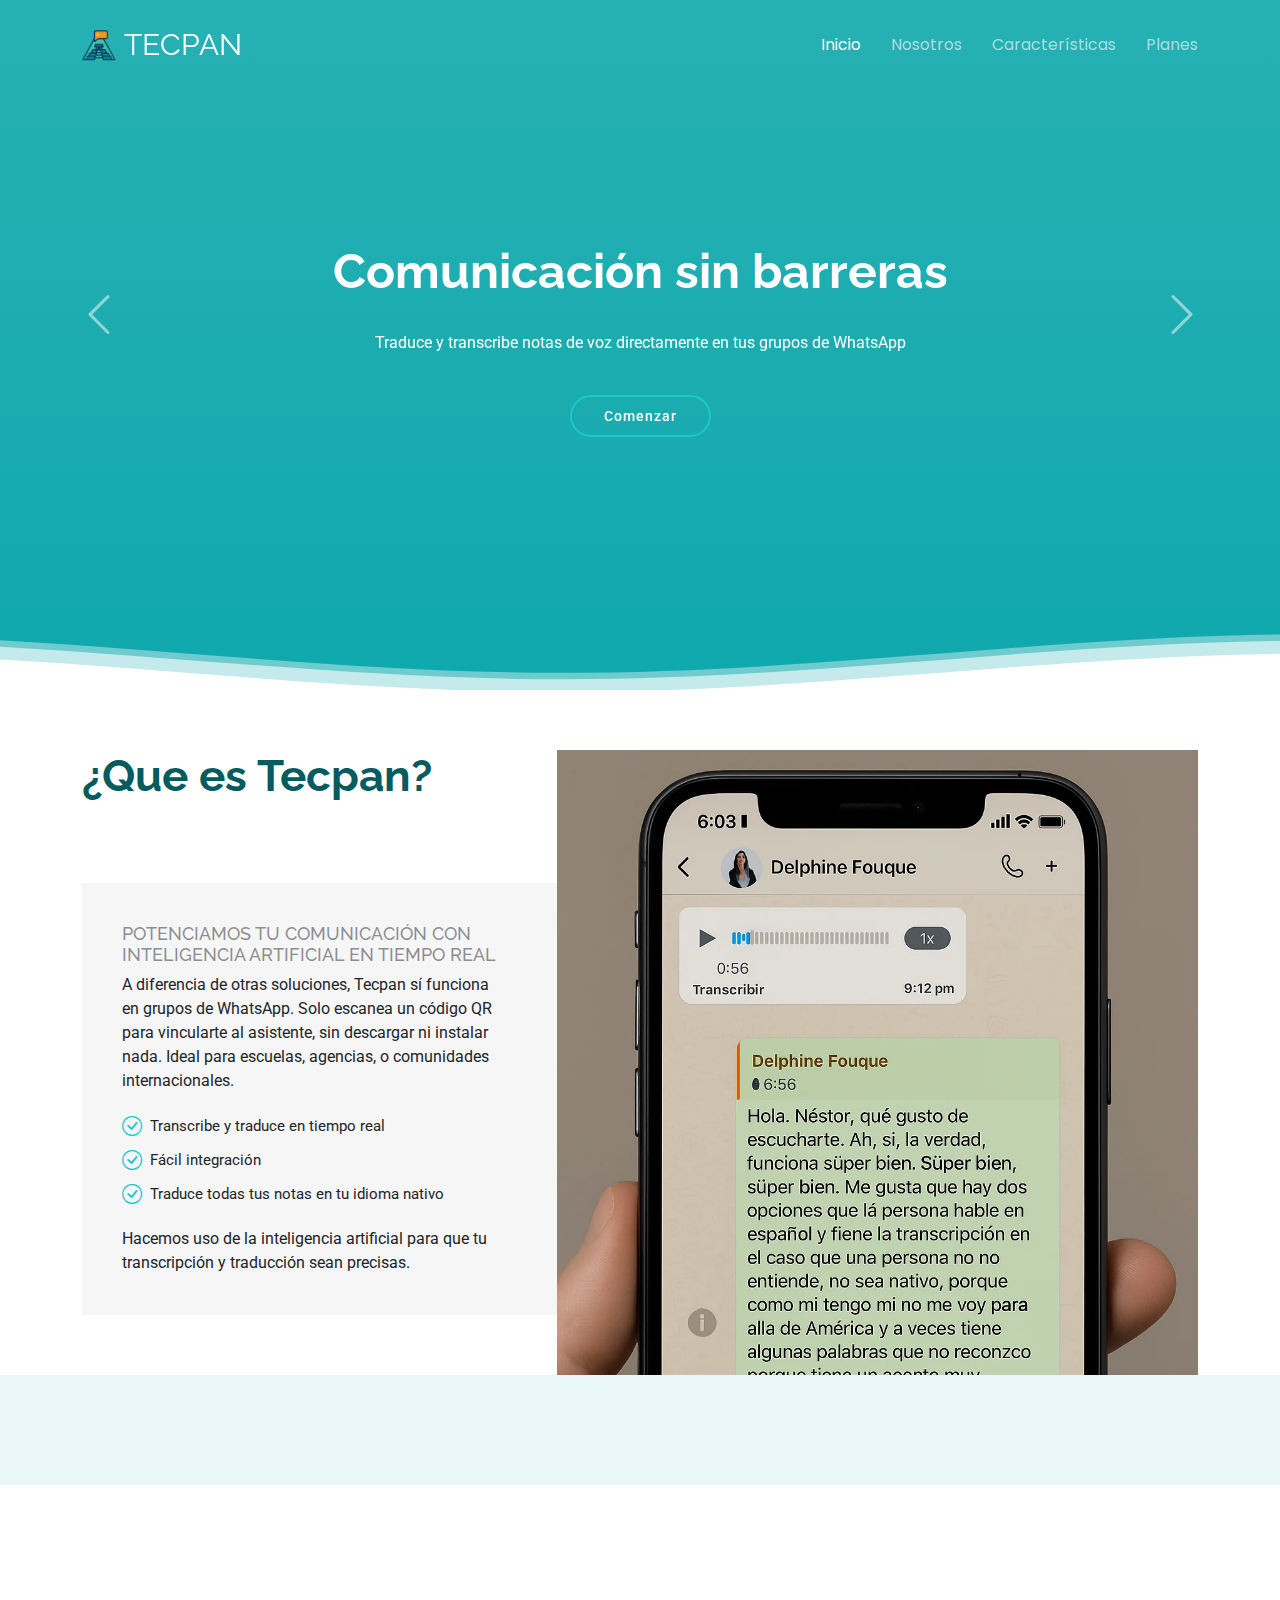
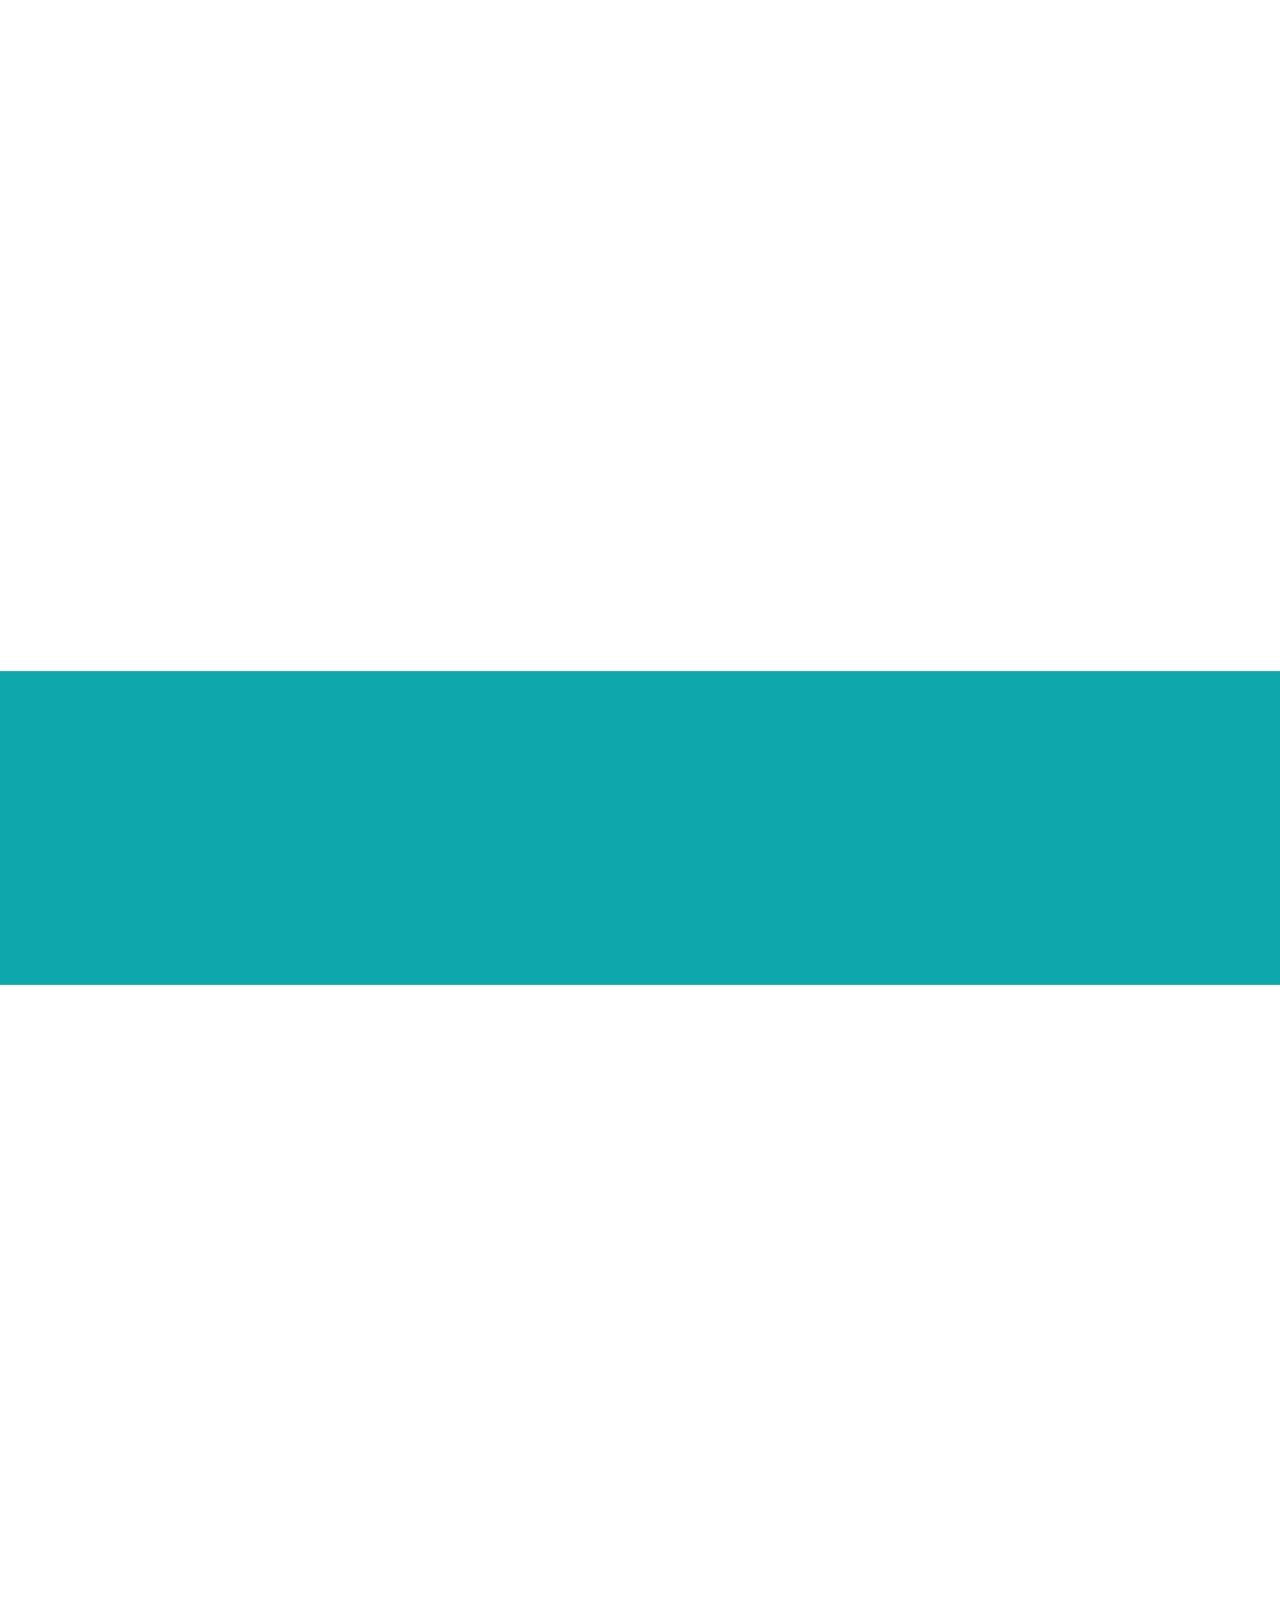
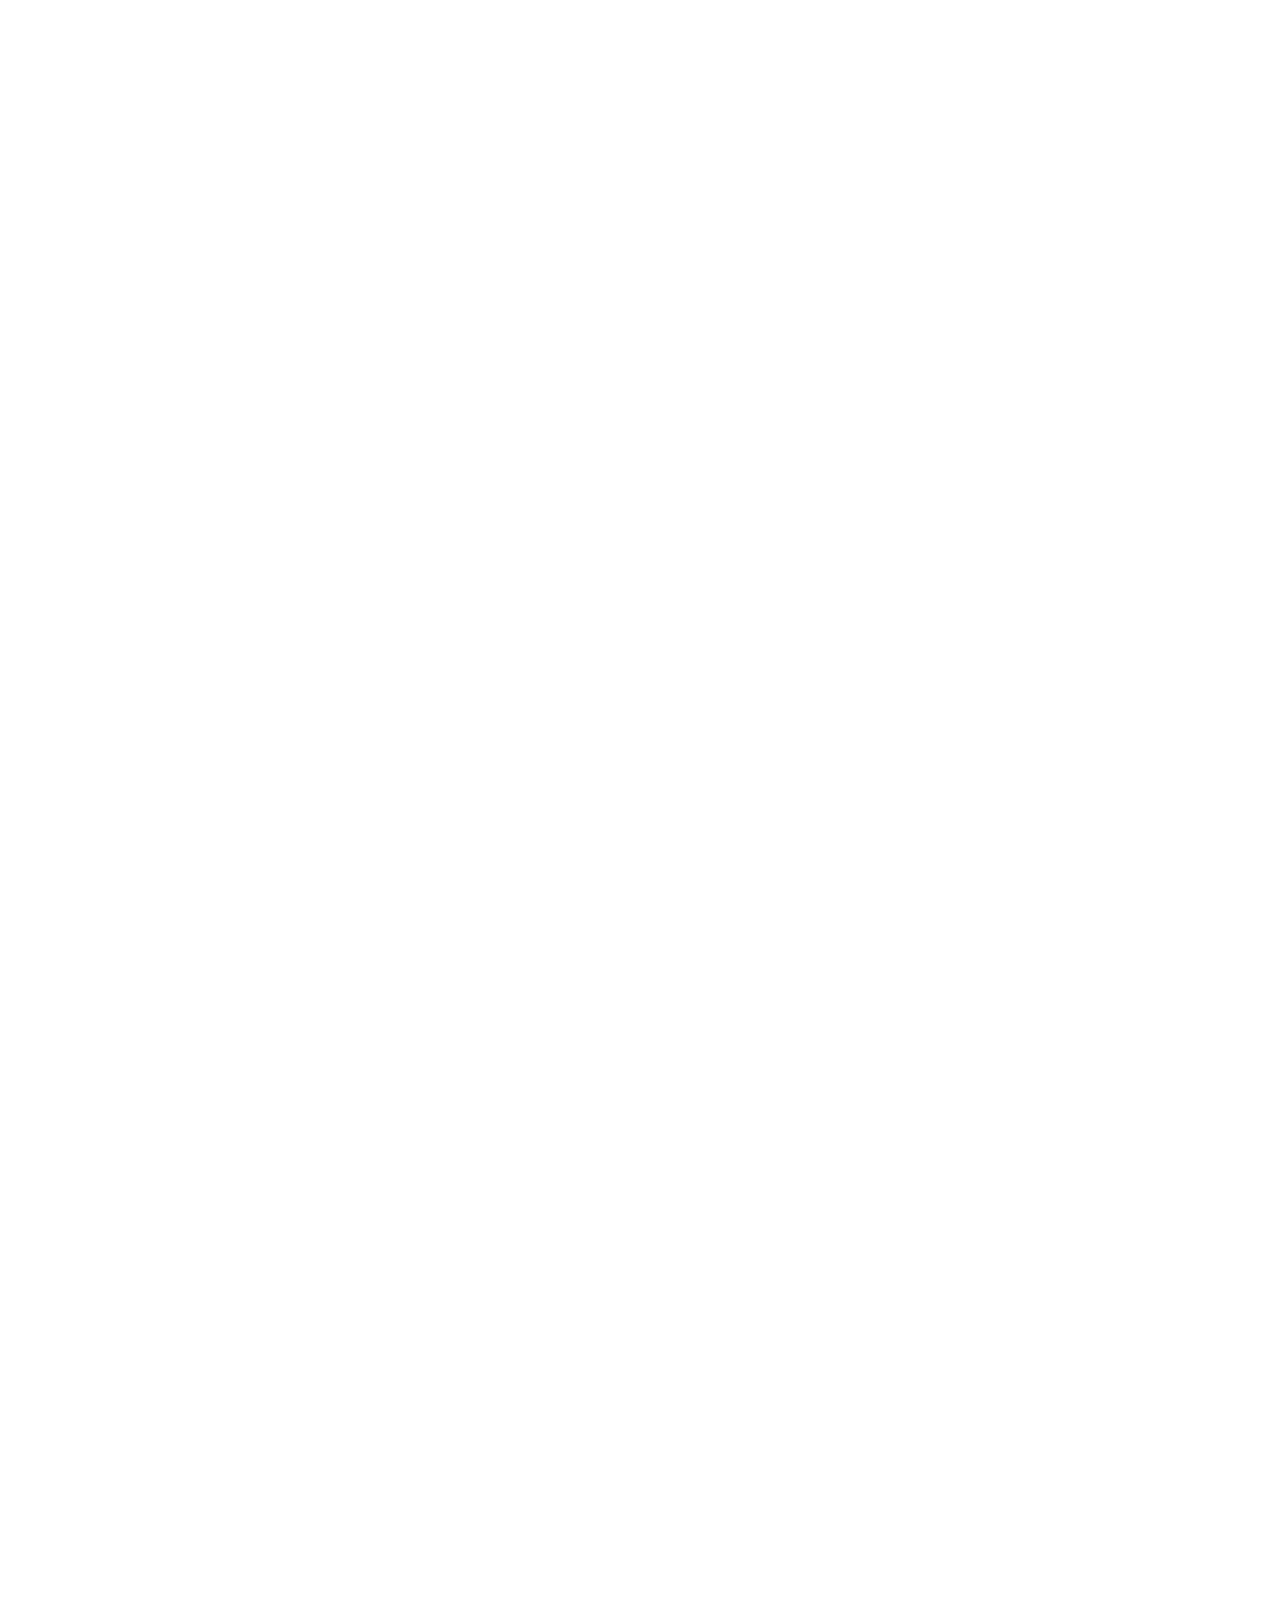
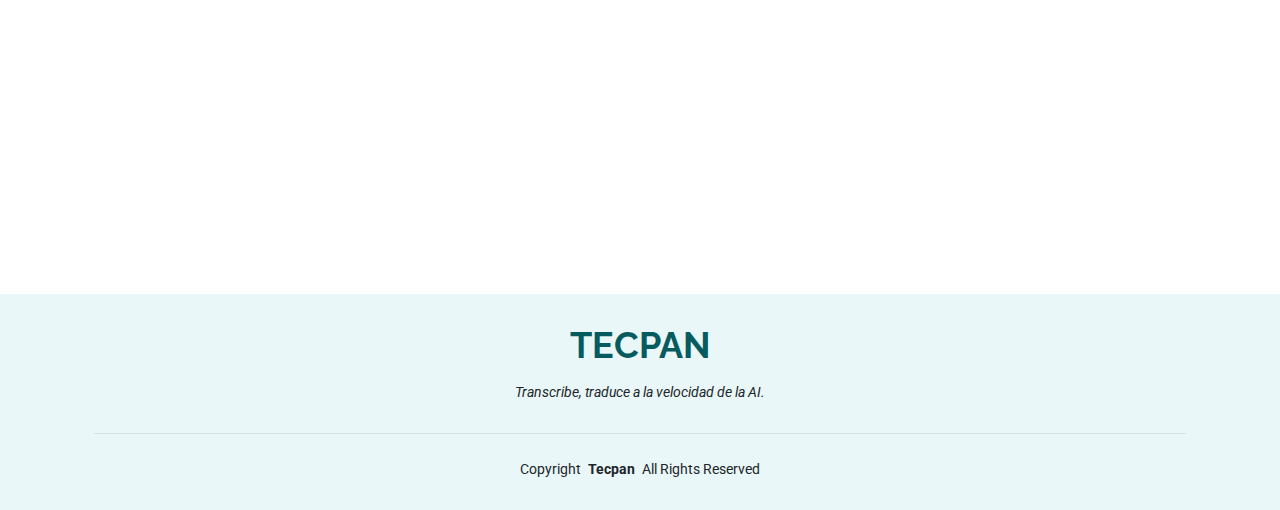
<file: Tecpan/index.html>
<!DOCTYPE html>
<html lang="en">

<head>
  <meta charset="utf-8">
  <meta content="width=device-width, initial-scale=1.0" name="viewport">
  <title>Tecpan - Traducción en Whatsapp</title>
  <meta name="description" content="Tecpan es la herramienta inteligente para traducir y transcribir notas de voz en tiempo real usando WhatsApp y Telegram. Ideal para escuelas de idiomas, viajeros y profesionales globales.">
  <meta name="keywords" content="traducción de voz, transcripción de WhatsApp, notas de voz, traducción IA, Tecpan, herramienta lingüística, comunicación sin barreras, WhatsApp bot, transcripción automatizada, idiomas">
  <meta name="author" content="Tecpan AI">
  <meta property="og:title" content="Tecpan - Traducción y Transcripción en WhatsApp">
  <meta property="og:description" content="Traduce y transcribe audios directamente en tus grupos de WhatsApp. Sin apps, sin complicaciones. Conéctate globalmente en segundos.">
  <meta property="og:image" content="assets/img/tecpanlogo..png">
  <meta property="og:type" content="website">
  <meta property="og:url" content="https://tecpan.ai">
  <title>Tecpan - Traducción y Transcripción Inteligente en WhatsApp</title>
  <style>
    body {
      font-family: 'Inter', sans-serif;
    }
    h1, h2, h3, h4 {
      font-family: 'Poppins', sans-serif;
    }
  </style>

  <!-- Favicons -->
  <link href="assets/img/favicon.ico" rel="icon">
  <link href="assets/img/apple-touch-icon.png" rel="apple-touch-icon">

  <!-- Fonts -->
  <link href="https://fonts.googleapis.com" rel="preconnect">
  <link href="https://fonts.gstatic.com" rel="preconnect" crossorigin>
  <link href="https://fonts.googleapis.com/css2?family=Roboto:ital,wght@0,100;0,300;0,400;0,500;0,700;0,900;1,100;1,300;1,400;1,500;1,700;1,900&family=Poppins:ital,wght@0,100;0,200;0,300;0,400;0,500;0,600;0,700;0,800;0,900;1,100;1,200;1,300;1,400;1,500;1,600;1,700;1,800;1,900&family=Raleway:ital,wght@0,100;0,200;0,300;0,400;0,500;0,600;0,700;0,800;0,900;1,100;1,200;1,300;1,400;1,500;1,600;1,700;1,800;1,900&display=swap" rel="stylesheet">

  <!-- Vendor CSS Files -->
  <link href="assets/vendor/bootstrap/css/bootstrap.min.css" rel="stylesheet">
  <link href="assets/vendor/bootstrap-icons/bootstrap-icons.css" rel="stylesheet">
  <link href="assets/vendor/aos/aos.css" rel="stylesheet">
  <link href="assets/vendor/animate.css/animate.min.css" rel="stylesheet">
  <link href="assets/vendor/glightbox/css/glightbox.min.css" rel="stylesheet">
  <link href="assets/vendor/swiper/swiper-bundle.min.css" rel="stylesheet">

  <!-- Main CSS File -->
  <link href="assets/css/main.css" rel="stylesheet">

  <!-- =======================================================
  * Template Name: Avilon
  * Template URL: https://bootstrapmade.com/avilon-bootstrap-landing-page-template/
  * Updated: Aug 07 2024 with Bootstrap v5.3.3
  * Author: BootstrapMade.com
  * License: https://bootstrapmade.com/license/
  ======================================================== -->
</head>

<body class="index-page">

  <header id="header" class="header d-flex align-items-center fixed-top">
    <div class="container-fluid container-xl position-relative d-flex align-items-center justify-content-between">

      <a href="index.html" class="logo d-flex align-items-center">
        <!-- Uncomment the line below if you also wish to use an image logo -->
    <img src="assets/img/tecpanlogo.png" alt="Logo Tecpan"> 
        <h1 class="sitename">Tecpan</h1>
      </a>

      <nav id="navmenu" class="navmenu">
        <ul>
          <li><a class="nav-link scrollto active" href="#hero">Inicio</a></li>
          <li><a class="nav-link scrollto" href="#about">Nosotros</a></li>
          <li><a class="nav-link scrollto" href="#features-2">Características</a></li>
          <li><a class="nav-link scrollto" href="#pricing">Planes</a></li>
        </ul>
        <i class="mobile-nav-toggle d-xl-none bi bi-list"></i>
      </nav>

    </div>
  </header>

  <main class="main">

    <!-- Hero Section -->
    <section id="hero" class="hero section dark-background">

      <div id="hero-carousel" data-bs-interval="5000" class="container carousel carousel-fade" data-bs-ride="carousel">

        <!-- Slide 1 -->
        <div class="carousel-item active">
          <div class="carousel-container">
            <h2 class="animate__animated animate__fadeInDown">Comunicación sin barreras </h2>
            <p class="animate__animated animate__fadeInUp">Traduce y transcribe notas de voz directamente en tus grupos de WhatsApp</p>
            <a href="#about" class="btn-get-started animate__animated animate__fadeInUp scrollto">Comenzar</a>
          </div>
        </div>

        <!-- Slide 2 -->
        <div class="carousel-item">
          <div class="carousel-container">
            <h2 class="animate__animated animate__fadeInDown">Traduce y transcribe notas de voz directamente en tus grupos de WhatsApp</h2>
            <p class="animate__animated animate__fadeInUp">Sin apps, sin complicaciones. Escanea un QR y comienza.</p>
            <a href="#about" class="btn-get-started animate__animated animate__fadeInUp scrollto">Comenzar</a>
          </div>
        </div>

        <!-- Slide 3 
        <div class="carousel-item">
          <div class="carousel-container">
            <h2 class="animate__animated animate__fadeInDown">Sequi ea ut et est quaerat</h2>
            <p class="animate__animated animate__fadeInUp">Ut velit est quam dolor ad a aliquid qui aliquid. Sequi ea ut et est quaerat sequi nihil ut aliquam. Occaecati alias dolorem mollitia ut. Similique ea voluptatem. Esse doloremque accusamus repellendus deleniti vel. Minus et tempore modi architecto.</p>
            <a href="#about" class="btn-get-started animate__animated animate__fadeInUp scrollto">Read More</a>
          </div>
        </div>
-->
        <a class="carousel-control-prev" href="#hero-carousel" role="button" data-bs-slide="prev">
          <span class="carousel-control-prev-icon bi bi-chevron-left" aria-hidden="true"></span>
        </a>

        <a class="carousel-control-next" href="#hero-carousel" role="button" data-bs-slide="next">
          <span class="carousel-control-next-icon bi bi-chevron-right" aria-hidden="true"></span>
        </a>

      </div>

      <svg class="hero-waves" xmlns="http://www.w3.org/2000/svg" xmlns:xlink="http://www.w3.org/1999/xlink" viewBox="0 24 150 28 " preserveAspectRatio="none">
        <defs>
          <path id="wave-path" d="M-160 44c30 0 58-18 88-18s 58 18 88 18 58-18 88-18 58 18 88 18 v44h-352z"></path>
        </defs>
        <g class="wave1">
          <use xlink:href="#wave-path" x="50" y="3"></use>
        </g>
        <g class="wave2">
          <use xlink:href="#wave-path" x="50" y="0"></use>
        </g>
        <g class="wave3">
          <use xlink:href="#wave-path" x="50" y="9"></use>
        </g>
      </svg>

    </section><!-- /Hero Section -->

    <!-- About Section -->
    <section id="about" class="about section">

      <div class="container">

        <div class="row position-relative">

          <div class="col-lg-7 about-img" data-aos="zoom-out" data-aos-delay="200"><img src="assets/img/audiowhatsapp.webp"></div>

          <div class="col-lg-7" data-aos="fade-up" data-aos-delay="100">
            <h2 class="inner-title">¿Que es Tecpan?</h2>
            <div class="our-story">
              <h4>Potenciamos tu comunicación con inteligencia artificial en tiempo real</h4>
              <p>A diferencia de otras soluciones, Tecpan sí funciona en grupos de WhatsApp. Solo escanea un código QR para vincularte al asistente, sin descargar ni instalar nada. Ideal para escuelas, agencias, o comunidades internacionales.</p>
              <ul>
                <li><i class="bi bi-check-circle"></i> <span>Transcribe y traduce en tiempo real</span></li>
                <li><i class="bi bi-check-circle"></i> <span>Fácil integración</span></li>
                <li><i class="bi bi-check-circle"></i> <span>Traduce todas tus notas en tu idioma nativo</span></li>
              </ul>
              <p>Hacemos uso de la inteligencia artificial para que tu transcripción y traducción sean precisas.</p>

          <!--    <div class="watch-video d-flex align-items-center position-relative">
                <i class="bi bi-play-circle"></i>
                <a href="https://www.youtube.com/watch?v=Y7f98aduVJ8" class="glightbox stretched-link">Video demostrativo</a>
              </div>-->
            </div>
          </div>

        </div>

      </div>

    </section><!-- /About Section -->

    <!-- Clients Section -->
    <section id="clients" class="clients section light-background">

      <div class="container" data-aos="fade-up">

        <div class="row gy-4">

          <div class="col-xl-2 col-md-3 col-6 client-logo">
            <img src="assets/img/clients/client-1.png" class="img-fluid" alt="">
          </div><!-- End Client Item -->

          <div class="col-xl-2 col-md-3 col-6 client-logo">
            <img src="assets/img/clients/client-2.png" class="img-fluid" alt="">
          </div><!-- End Client Item -->

          <div class="col-xl-2 col-md-3 col-6 client-logo">
            <img src="assets/img/clients/client-3.png" class="img-fluid" alt="">
          </div><!-- End Client Item -->

          <div class="col-xl-2 col-md-3 col-6 client-logo">
            <img src="assets/img/clients/client-4.png" class="img-fluid" alt="">
          </div><!-- End Client Item -->

          <div class="col-xl-2 col-md-3 col-6 client-logo">
            <img src="assets/img/clients/client-5.png" class="img-fluid" alt="">
          </div><!-- End Client Item -->

          <div class="col-xl-2 col-md-3 col-6 client-logo">
            <img src="assets/img/clients/client-6.png" class="img-fluid" alt="">
          </div><!-- End Client Item -->

        </div>

      </div>

    </section><!-- /Clients Section -->

    <!-- Features 2 Section -->
    <section id="features-2" class="features section features-2">

      <!-- Section Title -->
      <div class="container section-title" data-aos="fade-up">
        <h2>Características</h2>
      
      </div><!-- End Section Title -->

      <div class="container">

        <div class="row gy-4 justify-content-between">
          <div class="features-image col-lg-4 d-flex align-items-center" data-aos="fade-up">
            <img src="assets/img/features.png" class="img-fluid" alt="">
          </div>
          <div class="col-lg-7 d-flex flex-column justify-content-center">

            <div class="features-item d-flex" data-aos="fade-up" data-aos-delay="200">
              <i class="bi bi-chat-dots-fill flex-shrink-0"></i>
              <div>
                <h4>Grupos</h4>
                <p>Funciona en grupos de WhatsApp</p>
              </div>
            </div><!-- End Features Item-->

            <div class="features-item d-flex mt-5" data-aos="fade-up" data-aos-delay="300">
              <i class="bi bi-qr-code-scan flex-shrink-0"></i>
              <div>
                <h4>Integración</h4>
                <p>Sin instalación, solo escanea un código QR</p>
              </div>
            </div><!-- End Features Item-->

            <div class="features-item d-flex mt-5" data-aos="fade-up" data-aos-delay="400">
              <i class="bi bi-globe flex-shrink-0"></i>
              <div>
                <h4>Traducción</h4>
                <p>Traducción y transcripción automática en múltiples idiomas</p>
              </div>
            </div><!-- End Features Item-->

            <div class="features-item d-flex mt-5 " data-aos="fade-up" data-aos-delay="500">
              <i class="bi bi-lightning-fill flex-shrink-0"></i>
              <div>
                <h4>Tiempo real</h4>
                <p>Velocidad en tiempo real y respuestas inteligentes</p>
              </div>
            </div><!-- End Features Item-->

            <div class="features-item d-flex mt-5 " data-aos="fade-up" data-aos-delay="500">
              <i class="bi bi-lock-fill flex-shrink-0"></i>
              <div>
                <h4>Privacidad</h4>
                <p>Privacidad total: tus datos no se guardan</p>
              </div>
            </div><!-- End Features Item-->

          </div>
        </div>

      </div>

    </section><!-- /Features 2 Section -->

    <!-- Services Section 
    <section id="services" class="services section">

    
      <div class="container section-title" data-aos="fade-up">
        <h2>Services</h2>
        <p>Necessitatibus eius consequatur ex aliquid fuga eum quidem sint consectetur velit</p>
      </div>

      <div class="container">

        <div class="row gy-4">

          <div class="col-lg-4 col-md-6" data-aos="fade-up" data-aos-delay="100">
            <div class="service-item position-relative">
              <div class="icon">
                <i class="bi bi-activity"></i>
              </div>
              <a href="service-details.html" class="stretched-link">
                <h3>Nesciunt Mete</h3>
              </a>
              <p>Provident nihil minus qui consequatur non omnis maiores. Eos accusantium minus dolores iure perferendis tempore et consequatur.</p>
            </div>
          </div>

          <div class="col-lg-4 col-md-6" data-aos="fade-up" data-aos-delay="200">
            <div class="service-item position-relative">
              <div class="icon">
                <i class="bi bi-broadcast"></i>
              </div>
              <a href="service-details.html" class="stretched-link">
                <h3>Eosle Commodi</h3>
              </a>
              <p>Ut autem aut autem non a. Sint sint sit facilis nam iusto sint. Libero corrupti neque eum hic non ut nesciunt dolorem.</p>
            </div>
          </div>

          <div class="col-lg-4 col-md-6" data-aos="fade-up" data-aos-delay="300">
            <div class="service-item position-relative">
              <div class="icon">
                <i class="bi bi-easel"></i>
              </div>
              <a href="service-details.html" class="stretched-link">
                <h3>Ledo Markt</h3>
              </a>
              <p>Ut excepturi voluptatem nisi sed. Quidem fuga consequatur. Minus ea aut. Vel qui id voluptas adipisci eos earum corrupti.</p>
            </div>
          </div>

          <div class="col-lg-4 col-md-6" data-aos="fade-up" data-aos-delay="400">
            <div class="service-item position-relative">
              <div class="icon">
                <i class="bi bi-bounding-box-circles"></i>
              </div>
              <a href="service-details.html" class="stretched-link">
                <h3>Asperiores Commodit</h3>
              </a>
              <p>Non et temporibus minus omnis sed dolor esse consequatur. Cupiditate sed error ea fuga sit provident adipisci neque.</p>
              <a href="service-details.html" class="stretched-link"></a>
            </div>
          </div>

          <div class="col-lg-4 col-md-6" data-aos="fade-up" data-aos-delay="500">
            <div class="service-item position-relative">
              <div class="icon">
                <i class="bi bi-calendar4-week"></i>
              </div>
              <a href="service-details.html" class="stretched-link">
                <h3>Velit Doloremque</h3>
              </a>
              <p>Cumque et suscipit saepe. Est maiores autem enim facilis ut aut ipsam corporis aut. Sed animi at autem alias eius labore.</p>
              <a href="service-details.html" class="stretched-link"></a>
            </div>
          </div>

          <div class="col-lg-4 col-md-6" data-aos="fade-up" data-aos-delay="600">
            <div class="service-item position-relative">
              <div class="icon">
                <i class="bi bi-chat-square-text"></i>
              </div>
              <a href="service-details.html" class="stretched-link">
                <h3>Dolori Architecto</h3>
              </a>
              <p>Hic molestias ea quibusdam eos. Fugiat enim doloremque aut neque non et debitis iure. Corrupti recusandae ducimus enim.</p>
              <a href="service-details.html" class="stretched-link"></a>
            </div>
          </div>
        -->
        </div>

      </div>

    </section><!-- /Services Section -->

    <!-- Call To Action Section -->
    <section id="call-to-action" class="call-to-action section dark-background">

      <img src="assets/img/cta-bg.jpg" alt="">

      <div class="container">
        <div class="row justify-content-center" data-aos="zoom-in" data-aos-delay="100">
          <div class="col-xl-10">
            <div class="text-center">
              <h3>Tecpan</h3>
              <p>Estamos revolucionando la manera en que te comunicas usando AI.</p>
              <a class="cta-btn" href="#pricing">Suscríbete </a>
            </div>
          </div>
        </div>
      </div>

    </section><!-- /Call To Action Section -->

    <!-- Pricing Section -->
    <section id="pricing" class="pricing section">

      <!-- Section Title -->
      <div class="container section-title" data-aos="fade-up">
        <h2>Planes</h2>
        <p>Todos los planes permiten uso en grupos de WhatsApp y no requieren instalación. Vinculación sencilla por código QR.</p>
      </div><!-- End Section Title -->

      <div class="container" data-aos="zoom-in" data-aos-delay="100">

        <div class="row lg-4">


          <div class="col-lg-4">
            <div class="pricing-item">
              </div></div>
<!--
          <div class="col-lg-4">
            <div class="pricing-item">
              <h3>Free Plan</h3>
              <div class="icon">
                <i class="bi bi-box"></i>
              </div>
              <h4><sup>$</sup>0<span> / month</span></h4>
              <ul>
                <li><i class="bi bi-check"></i> <span>Quam adipiscing vitae proin</span></li>
                <li><i class="bi bi-check"></i> <span>Nec feugiat nisl pretium</span></li>
                <li><i class="bi bi-check"></i> <span>Nulla at volutpat diam uteera</span></li>
                <li class="na"><i class="bi bi-x"></i> <span>Pharetra massa massa ultricies</span></li>
                <li class="na"><i class="bi bi-x"></i> <span>Massa ultricies mi quis hendrerit</span></li>
              </ul>
              <div class="text-center"><a href="#" class="buy-btn">Buy Now</a></div>
            </div>
          </div>
          
          End Pricing Item -->

          <div class="col-lg-4">
            <div class="pricing-item featured">
              <h3>Plan único</h3>
              <div class="icon">
                <i class="bi bi-rocket"></i>
              </div>

              <h4><sup>$</sup>300 MXN<span> / mes</span></h4>
              <ul>
                <li><i class="bi bi-check"></i> <span>Transcripción y traducción ilimitadas</span></li>
                <li><i class="bi bi-check"></i> <span>Funciona en grupos de WhatsApp</span></li>
                <li><i class="bi bi-check"></i> <span>Conexión por código QR (sin instalación)</span></li>
                <li><i class="bi bi-check"></i> <span>Soporte para múltiples idiomas</span></li>
                <li><i class="bi bi-check"></i> <span>Grupos ilimitados activo</span></li>
              </ul>
              <div class="text-center"><a href="https://t.ly/Tmp" class="buy-btn">Comprar ahora</a></div>
            </div>
          </div>
          
          <div class="col-lg-4">
            <div class="pricing-item">
              </div></div>
          
          <!-- End Pricing Item -->
<!--
          <div class="col-lg-4">
            <div class="pricing-item">
              <h3>Developer Plan</h3>
              <div class="icon">
                <i class="bi bi-send"></i>
              </div>
              <h4><sup>$</sup>49<span> / month</span></h4>
              <ul>
                <li><i class="bi bi-check"></i> <span>Quam adipiscing vitae proin</span></li>
                <li><i class="bi bi-check"></i> <span>Nec feugiat nisl pretium</span></li>
                <li><i class="bi bi-check"></i> <span>Nulla at volutpat diam uteera</span></li>
                <li><i class="bi bi-check"></i> <span>Pharetra massa massa ultricies</span></li>
                <li><i class="bi bi-check"></i> <span>Massa ultricies mi quis hendrerit</span></li>
              </ul>
              <div class="text-center"><a href="#" class="buy-btn">Buy Now</a></div>
            </div>
          </div>
          
          End Pricing Item -->

        </div>

      </div>

    </section><!-- /Pricing Section -->

    <!-- Faq Section -->
    <section id="faq" class="faq section">

      <!-- Section Title -->
      <div class="container section-title" data-aos="fade-up">
        <h2>Preguntas frecuentes</h2>
   
      </div><!-- End Section Title -->

      <div class="container">

        <div class="row justify-content-center">

          <div class="col-lg-10" data-aos="fade-up" data-aos-delay="100">

            <div class="faq-container">

              <div class="faq-item faq-active">
                <h3>¿Puedo usarlo en mis grupos de WhatsApp?</h3>
                <div class="faq-content">
                  <p>Sí. A diferencia de otros servicios, Tecpan está diseñado para trabajar dentro de tus grupos. No necesitas reenviar audios ni salir del chat.</p>
                </div>
                <i class="faq-toggle bi bi-chevron-right"></i>
              </div><!-- End Faq item-->

              <div class="faq-item">
                <h3>¿Cómo me conecto?</h3>
                <div class="faq-content">
                  <p>Solo escanea un código QR con tu WhatsApp y listo. No necesitas instalar ninguna app o crear cuentas adicionales.</p>
                </div>
                <i class="faq-toggle bi bi-chevron-right"></i>
              </div><!-- End Faq item-->

              <div class="faq-item">
                <h3>¿Si yo mando notas de voz, les llega en su idioma nativo?</h3>
                <div class="faq-content">
                  <p>No, solo aplica para cuando te manden notas de voz, tu obtengas su traducción o transcripción en caso de que te la manden en tu mismo idioma.</p>
                </div>
                <i class="faq-toggle bi bi-chevron-right"></i>
              </div><!-- End Faq item-->

              <div class="faq-item">
                <h3>¿Hay un límite por minutos transcritos?</h3>
                <div class="faq-content">
                  <p>No, en estos momentos es de manera ilimitada.</p>
                </div>
                <i class="faq-toggle bi bi-chevron-right"></i>
              </div><!-- End Faq item-->

       

          

            </div>

          </div><!-- End Faq Column-->

        </div>

      </div>

    </section>
    
    <!-- /Faq Section 

   
    <section id="team" class="team section">

    
      <div class="container section-title" data-aos="fade-up">
        <h2>Team</h2>
        <p>Necessitatibus eius consequatur ex aliquid fuga eum quidem sint consectetur velit</p>
      </div>

      <div class="container">

        <div class="row">

          <div class="col-lg-4 col-md-6 d-flex" data-aos="fade-up" data-aos-delay="100">
            <div class="member">
              <img src="assets/img/team/team-1.jpg" class="img-fluid" alt="">
              <div class="member-content">
                <h4>Walter White</h4>
                <span>Web Development</span>
                <p>
                  Magni qui quod omnis unde et eos fuga et exercitationem. Odio veritatis perspiciatis quaerat qui aut aut aut
                </p>
                <div class="social">
                  <a href=""><i class="bi bi-twitter-x"></i></a>
                  <a href=""><i class="bi bi-facebook"></i></a>
                  <a href=""><i class="bi bi-instagram"></i></a>
                  <a href=""><i class="bi bi-linkedin"></i></a>
                </div>
              </div>
            </div>
          </div>

          <div class="col-lg-4 col-md-6 d-flex" data-aos="fade-up" data-aos-delay="200">
            <div class="member">
              <img src="assets/img/team/team-2.jpg" class="img-fluid" alt="">
              <div class="member-content">
                <h4>Sarah Jhinson</h4>
                <span>Marketing</span>
                <p>
                  Repellat fugiat adipisci nemo illum nesciunt voluptas repellendus. In architecto rerum rerum temporibus
                </p>
                <div class="social">
                  <a href=""><i class="bi bi-twitter-x"></i></a>
                  <a href=""><i class="bi bi-facebook"></i></a>
                  <a href=""><i class="bi bi-instagram"></i></a>
                  <a href=""><i class="bi bi-linkedin"></i></a>
                </div>
              </div>
            </div>
          </div>

          <div class="col-lg-4 col-md-6 d-flex" data-aos="fade-up" data-aos-delay="300">
            <div class="member">
              <img src="assets/img/team/team-3.jpg" class="img-fluid" alt="">
              <div class="member-content">
                <h4>William Anderson</h4>
                <span>Content</span>
                <p>
                  Voluptas necessitatibus occaecati quia. Earum totam consequuntur qui porro et laborum toro des clara
                </p>
                <div class="social">
                  <a href=""><i class="bi bi-twitter-x"></i></a>
                  <a href=""><i class="bi bi-facebook"></i></a>
                  <a href=""><i class="bi bi-instagram"></i></a>
                  <a href=""><i class="bi bi-linkedin"></i></a>
                </div>
              </div>
            </div>
          </div>

        </div>

      </div>

    </section>
  
  -->
<!-- Gallery Section 
    <section id="gallery" class="gallery section">

    
      <div class="container section-title" data-aos="fade-up">
        <h2>Gallery</h2>
        <p>Necessitatibus eius consequatur ex aliquid fuga eum quidem sint consectetur velit</p>
      </div>

      <div class="container-fluid" data-aos="fade-up" data-aos-delay="100">

        <div class="row g-0">

          <div class="col-lg-3 col-md-4">
            <div class="gallery-item">
              <a href="assets/img/gallery/gallery-1.jpg" class="glightbox" data-gallery="images-gallery">
                <img src="assets/img/gallery/gallery-1.jpg" alt="" class="img-fluid">
              </a>
            </div>
          </div>

          <div class="col-lg-3 col-md-4">
            <div class="gallery-item">
              <a href="assets/img/gallery/gallery-2.jpg" class="glightbox" data-gallery="images-gallery">
                <img src="assets/img/gallery/gallery-2.jpg" alt="" class="img-fluid">
              </a>
            </div>
          </div>

          <div class="col-lg-3 col-md-4">
            <div class="gallery-item">
              <a href="assets/img/gallery/gallery-3.jpg" class="glightbox" data-gallery="images-gallery">
                <img src="assets/img/gallery/gallery-3.jpg" alt="" class="img-fluid">
              </a>
            </div>
          </div>

          <div class="col-lg-3 col-md-4">
            <div class="gallery-item">
              <a href="assets/img/gallery/gallery-4.jpg" class="glightbox" data-gallery="images-gallery">
                <img src="assets/img/gallery/gallery-4.jpg" alt="" class="img-fluid">
              </a>
            </div>
          </div>

          <div class="col-lg-3 col-md-4">
            <div class="gallery-item">
              <a href="assets/img/gallery/gallery-5.jpg" class="glightbox" data-gallery="images-gallery">
                <img src="assets/img/gallery/gallery-5.jpg" alt="" class="img-fluid">
              </a>
            </div>
          </div>

          <div class="col-lg-3 col-md-4">
            <div class="gallery-item">
              <a href="assets/img/gallery/gallery-6.jpg" class="glightbox" data-gallery="images-gallery">
                <img src="assets/img/gallery/gallery-6.jpg" alt="" class="img-fluid">
              </a>
            </div>
          </div>

          <div class="col-lg-3 col-md-4">
            <div class="gallery-item">
              <a href="assets/img/gallery/gallery-7.jpg" class="glightbox" data-gallery="images-gallery">
                <img src="assets/img/gallery/gallery-7.jpg" alt="" class="img-fluid">
              </a>
            </div>
          </div>

          <div class="col-lg-3 col-md-4">
            <div class="gallery-item">
              <a href="assets/img/gallery/gallery-8.jpg" class="glightbox" data-gallery="images-gallery">
                <img src="assets/img/gallery/gallery-8.jpg" alt="" class="img-fluid">
              </a>
            </div>
          </div>
          
          End Gallery Item -->

        </div>

      </div>

    </section><!-- /Gallery Section -->

    <!-- Contact Section -->
    <section id="contact" class="contact section">

      <!-- Section Title -->
      <div class="container section-title" data-aos="fade-up">
        <h2>Contáctanos</h2>
        <p>Necessitatibus eius consequatur ex aliquid fuga eum quidem sint consectetur velit</p>
      </div><!-- End Section Title -->

      <div class="container" data-aos="fade" data-aos-delay="100">

        <div class="row gy-4">

          <div class="col-lg-4">
            <div class="info-item d-flex" data-aos="fade-up" data-aos-delay="200">
              <i class="bi bi-geo-alt flex-shrink-0"></i>
              <div>
                <h3>Dirección</h3>
                <p>Villa Cacama 18, Villa de Aragón, Gustavo A. Madero, 07570 Ciudad de México, CDMX </p>
              </div>
            </div><!-- End Info Item -->

            <div class="info-item d-flex" data-aos="fade-up" data-aos-delay="300">
              <i class="bi bi-telephone flex-shrink-0"></i>
              <div>
                <h3>Llamanos</h3>
                <p>+52 5615016936</p>
              </div>
            </div><!-- End Info Item -->

            <div class="info-item d-flex" data-aos="fade-up" data-aos-delay="400">
              <i class="bi bi-envelope flex-shrink-0"></i>
              <div>
                <h3>correo</h3>
                <p>info@tecpan.com</p>
              </div>
            </div><!-- End Info Item -->

          </div>

          <div class="col-lg-8">
            <iframe src="https://www.google.com/maps/embed?pb=!1m18!1m12!1m3!1d3761.804547928788!2d-99.05969552611384!3d19.463991939680227!2m3!1f0!2f0!3f0!3m2!1i1024!2i768!4f13.1!3m3!1m2!1s0x85d1fba081d11ba5%3A0x3a20be5e8b41c081!2sVilla%20Cacama%2018%2C%20Villa%20de%20Arag%C3%B3n%2C%20Gustavo%20A.%20Madero%2C%2007570%20Ciudad%20de%20M%C3%A9xico%2C%20CDMX!5e0!3m2!1ses!2smx!4v1744068842791!5m2!1ses!2smx" width="600" height="450" style="border:0;" allowfullscreen="" loading="lazy" referrerpolicy="no-referrer-when-downgrade"></iframe>
          </div><!-- End Contact Form -->

        </div>

      </div>

    </section><!-- /Contact Section -->

  </main>

  <footer id="footer" class="footer light-background">
    <div class="container">
      <h3 class="sitename">TECPAN</h3>
      <p>Transcribe, traduce a la velocidad de la AI.</p>
      <!--
      <div class="social-links d-flex justify-content-center">
        <a href=""><i class="bi bi-twitter-x"></i></a>
        <a href=""><i class="bi bi-facebook"></i></a>
        <a href=""><i class="bi bi-instagram"></i></a>
        <a href=""><i class="bi bi-skype"></i></a>
        <a href=""><i class="bi bi-linkedin"></i></a>
      </div>
    -->
      <div class="container">
        <div class="copyright">
          <span>Copyright</span> <strong class="px-1 sitename">Tecpan</strong> <span>All Rights Reserved</span>
        </div>
    
      </div>
    </div>
  </footer>

  <!-- Scroll Top -->
  <a href="#" id="scroll-top" class="scroll-top d-flex align-items-center justify-content-center"><i class="bi bi-arrow-up-short"></i></a>

  <!-- Preloader -->
  <div id="preloader"></div>

  <!-- Vendor JS Files -->
  <script src="assets/vendor/bootstrap/js/bootstrap.bundle.min.js"></script>
  <script src="assets/vendor/php-email-form/validate.js"></script>
  <script src="assets/vendor/aos/aos.js"></script>
  <script src="assets/vendor/glightbox/js/glightbox.min.js"></script>
  <script src="assets/vendor/swiper/swiper-bundle.min.js"></script>

  <!-- Main JS File -->
  <script src="assets/js/main.js"></script>

</body>

</html>
</file>
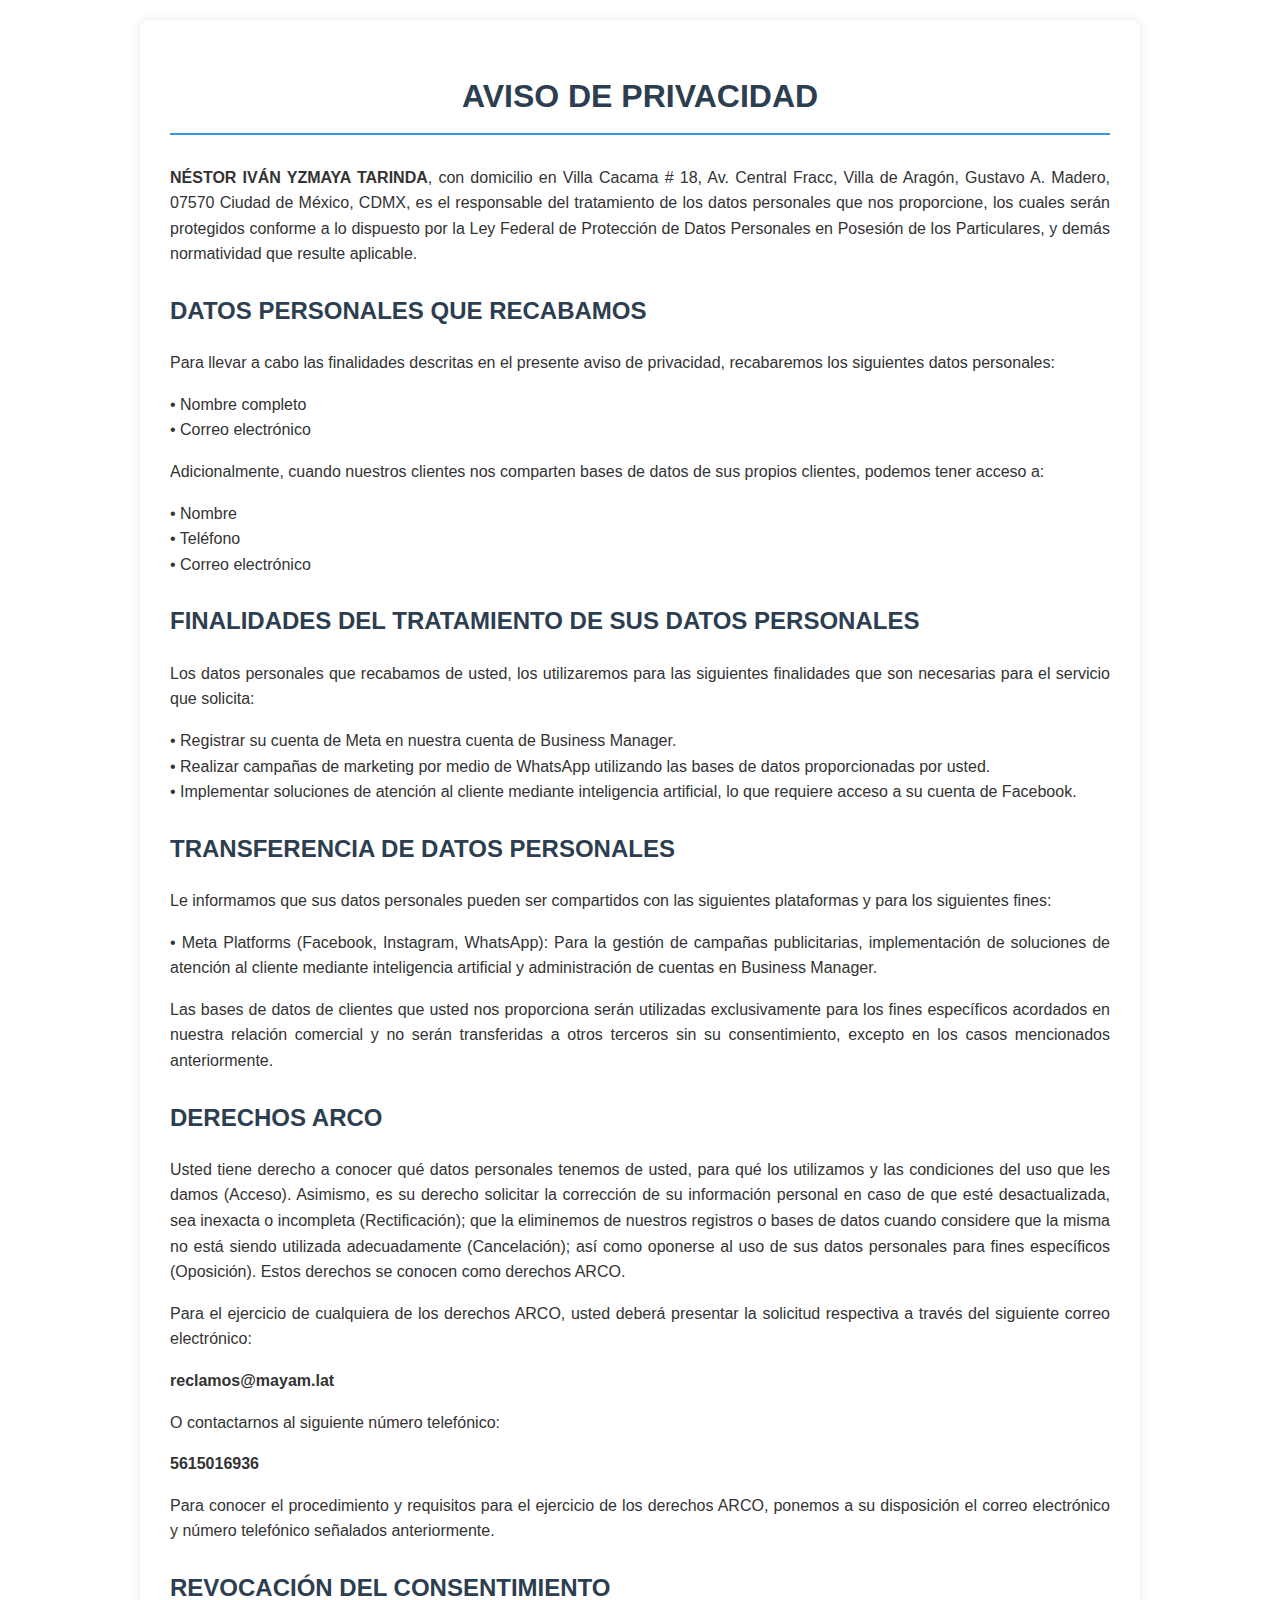
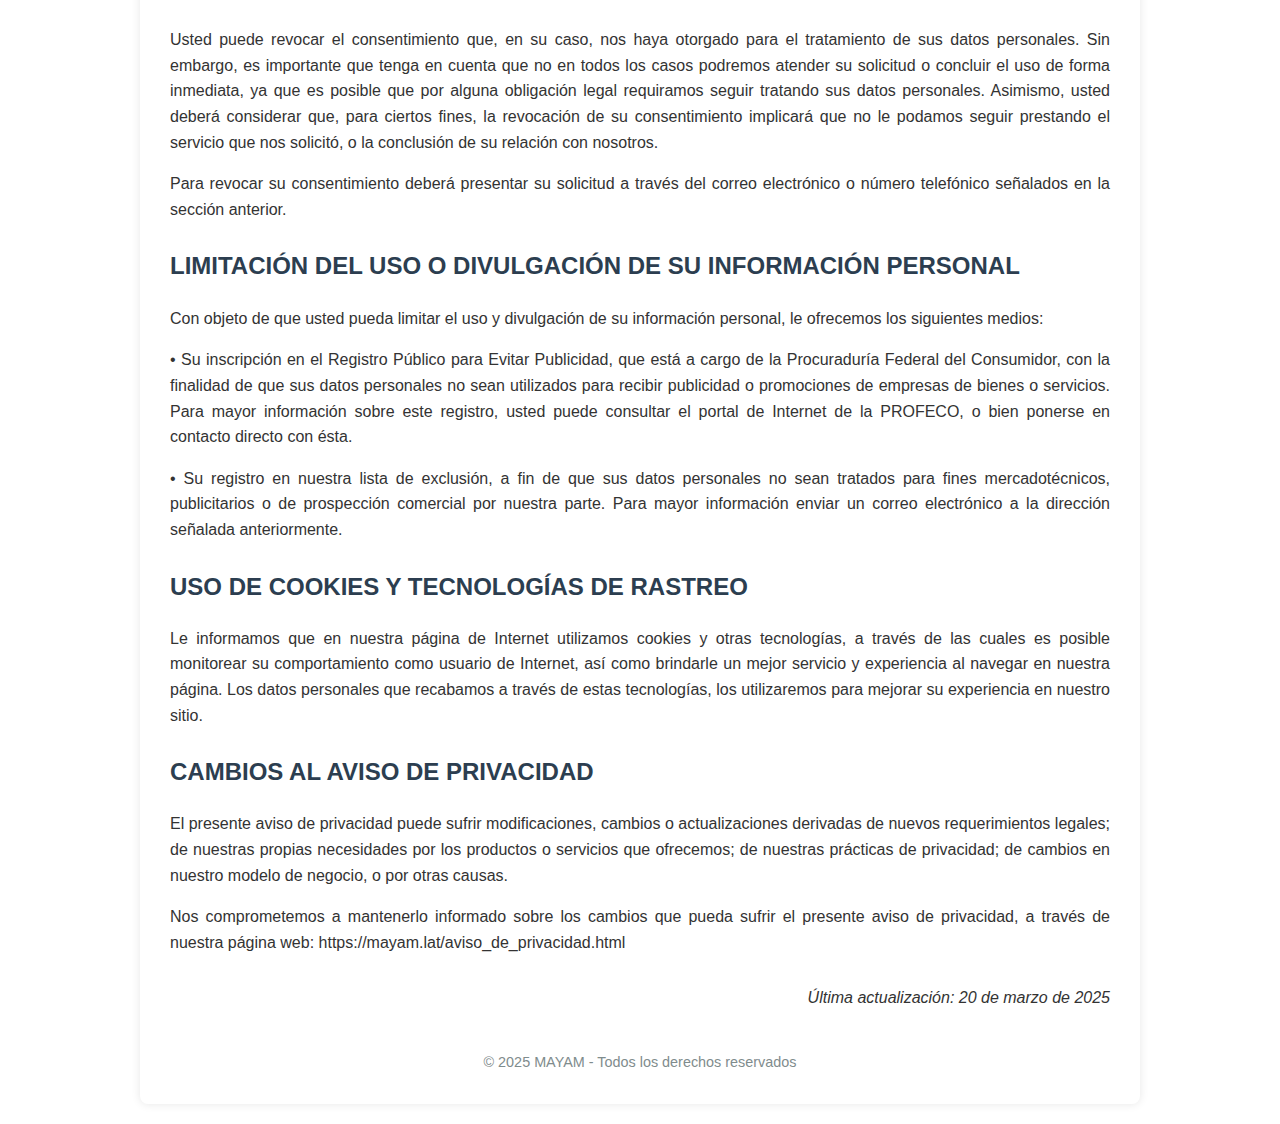
<file: aviso_de_privacidad.html>
<!DOCTYPE html>
<html lang="es">
<head>
    <meta charset="UTF-8">
    <meta name="viewport" content="width=device-width, initial-scale=1.0">
    <title>Aviso de Privacidad - MAYAM</title>
    <style>
        body {
            font-family: 'Arial', sans-serif;
            line-height: 1.6;
            color: #333;
            max-width: 1000px;
            margin: 0 auto;
            padding: 20px;
        }
        .container {
            background-color: #fff;
            border-radius: 8px;
            box-shadow: 0 0 10px rgba(0, 0, 0, 0.1);
            padding: 30px;
        }
        h1 {
            color: #2c3e50;
            text-align: center;
            border-bottom: 2px solid #3498db;
            padding-bottom: 10px;
            margin-bottom: 30px;
        }
        h2 {
            color: #2c3e50;
            margin-top: 25px;
        }
        p {
            margin-bottom: 15px;
            text-align: justify;
        }
        .emphasis {
            font-weight: bold;
        }
        .footer {
            margin-top: 40px;
            text-align: center;
            font-size: 0.9em;
            color: #7f8c8d;
        }
        .date {
            font-style: italic;
            text-align: right;
            margin-top: 30px;
        }
        @media (max-width: 768px) {
            body {
                padding: 15px;
            }
            .container {
                padding: 20px;
            }
        }
    </style>
</head>
<body>
    <div class="container">
        <h1>AVISO DE PRIVACIDAD</h1>
        
        <p>
            <span class="emphasis">NÉSTOR IVÁN YZMAYA TARINDA</span>, con domicilio en Villa Cacama # 18, Av. Central Fracc, Villa de Aragón, Gustavo A. Madero, 07570 Ciudad de México, CDMX, es el responsable del tratamiento de los datos personales que nos proporcione, los cuales serán protegidos conforme a lo dispuesto por la Ley Federal de Protección de Datos Personales en Posesión de los Particulares, y demás normatividad que resulte aplicable.
        </p>

        <h2>DATOS PERSONALES QUE RECABAMOS</h2>
        <p>
            Para llevar a cabo las finalidades descritas en el presente aviso de privacidad, recabaremos los siguientes datos personales:
        </p>
        <p>
            • Nombre completo<br>
            • Correo electrónico
        </p>
        <p>
            Adicionalmente, cuando nuestros clientes nos comparten bases de datos de sus propios clientes, podemos tener acceso a:
        </p>
        <p>
            • Nombre<br>
            • Teléfono<br>
            • Correo electrónico
        </p>

        <h2>FINALIDADES DEL TRATAMIENTO DE SUS DATOS PERSONALES</h2>
        <p>
            Los datos personales que recabamos de usted, los utilizaremos para las siguientes finalidades que son necesarias para el servicio que solicita:
        </p>
        <p>
            • Registrar su cuenta de Meta en nuestra cuenta de Business Manager.<br>
            • Realizar campañas de marketing por medio de WhatsApp utilizando las bases de datos proporcionadas por usted.<br>
            • Implementar soluciones de atención al cliente mediante inteligencia artificial, lo que requiere acceso a su cuenta de Facebook.
        </p>

        <h2>TRANSFERENCIA DE DATOS PERSONALES</h2>
        <p>
            Le informamos que sus datos personales pueden ser compartidos con las siguientes plataformas y para los siguientes fines:
        </p>
        <p>
            • Meta Platforms (Facebook, Instagram, WhatsApp): Para la gestión de campañas publicitarias, implementación de soluciones de atención al cliente mediante inteligencia artificial y administración de cuentas en Business Manager.
        </p>
        <p>
            Las bases de datos de clientes que usted nos proporciona serán utilizadas exclusivamente para los fines específicos acordados en nuestra relación comercial y no serán transferidas a otros terceros sin su consentimiento, excepto en los casos mencionados anteriormente.
        </p>

        <h2>DERECHOS ARCO</h2>
        <p>
            Usted tiene derecho a conocer qué datos personales tenemos de usted, para qué los utilizamos y las condiciones del uso que les damos (Acceso). Asimismo, es su derecho solicitar la corrección de su información personal en caso de que esté desactualizada, sea inexacta o incompleta (Rectificación); que la eliminemos de nuestros registros o bases de datos cuando considere que la misma no está siendo utilizada adecuadamente (Cancelación); así como oponerse al uso de sus datos personales para fines específicos (Oposición). Estos derechos se conocen como derechos ARCO.
        </p>
        <p>
            Para el ejercicio de cualquiera de los derechos ARCO, usted deberá presentar la solicitud respectiva a través del siguiente correo electrónico:
        </p>
        <p class="emphasis">
            reclamos@mayam.lat
        </p>
        <p>
            O contactarnos al siguiente número telefónico:
        </p>
        <p class="emphasis">
            5615016936
        </p>
        <p>
            Para conocer el procedimiento y requisitos para el ejercicio de los derechos ARCO, ponemos a su disposición el correo electrónico y número telefónico señalados anteriormente.
        </p>

        <h2>REVOCACIÓN DEL CONSENTIMIENTO</h2>
        <p>
            Usted puede revocar el consentimiento que, en su caso, nos haya otorgado para el tratamiento de sus datos personales. Sin embargo, es importante que tenga en cuenta que no en todos los casos podremos atender su solicitud o concluir el uso de forma inmediata, ya que es posible que por alguna obligación legal requiramos seguir tratando sus datos personales. Asimismo, usted deberá considerar que, para ciertos fines, la revocación de su consentimiento implicará que no le podamos seguir prestando el servicio que nos solicitó, o la conclusión de su relación con nosotros.
        </p>
        <p>
            Para revocar su consentimiento deberá presentar su solicitud a través del correo electrónico o número telefónico señalados en la sección anterior.
        </p>

        <h2>LIMITACIÓN DEL USO O DIVULGACIÓN DE SU INFORMACIÓN PERSONAL</h2>
        <p>
            Con objeto de que usted pueda limitar el uso y divulgación de su información personal, le ofrecemos los siguientes medios:
        </p>
        <p>
            • Su inscripción en el Registro Público para Evitar Publicidad, que está a cargo de la Procuraduría Federal del Consumidor, con la finalidad de que sus datos personales no sean utilizados para recibir publicidad o promociones de empresas de bienes o servicios. Para mayor información sobre este registro, usted puede consultar el portal de Internet de la PROFECO, o bien ponerse en contacto directo con ésta.
        </p>
        <p>
            • Su registro en nuestra lista de exclusión, a fin de que sus datos personales no sean tratados para fines mercadotécnicos, publicitarios o de prospección comercial por nuestra parte. Para mayor información enviar un correo electrónico a la dirección señalada anteriormente.
        </p>

        <h2>USO DE COOKIES Y TECNOLOGÍAS DE RASTREO</h2>
        <p>
            Le informamos que en nuestra página de Internet utilizamos cookies y otras tecnologías, a través de las cuales es posible monitorear su comportamiento como usuario de Internet, así como brindarle un mejor servicio y experiencia al navegar en nuestra página. Los datos personales que recabamos a través de estas tecnologías, los utilizaremos para mejorar su experiencia en nuestro sitio.
        </p>

        <h2>CAMBIOS AL AVISO DE PRIVACIDAD</h2>
        <p>
            El presente aviso de privacidad puede sufrir modificaciones, cambios o actualizaciones derivadas de nuevos requerimientos legales; de nuestras propias necesidades por los productos o servicios que ofrecemos; de nuestras prácticas de privacidad; de cambios en nuestro modelo de negocio, o por otras causas.
        </p>
        <p>
            Nos comprometemos a mantenerlo informado sobre los cambios que pueda sufrir el presente aviso de privacidad, a través de nuestra página web: https://mayam.lat/aviso_de_privacidad.html
        </p>

        <div class="date">
            Última actualización: 20 de marzo de 2025
        </div>

        <div class="footer">
            © 2025 MAYAM - Todos los derechos reservados
        </div>
    </div>
</body>
</html>
</file>
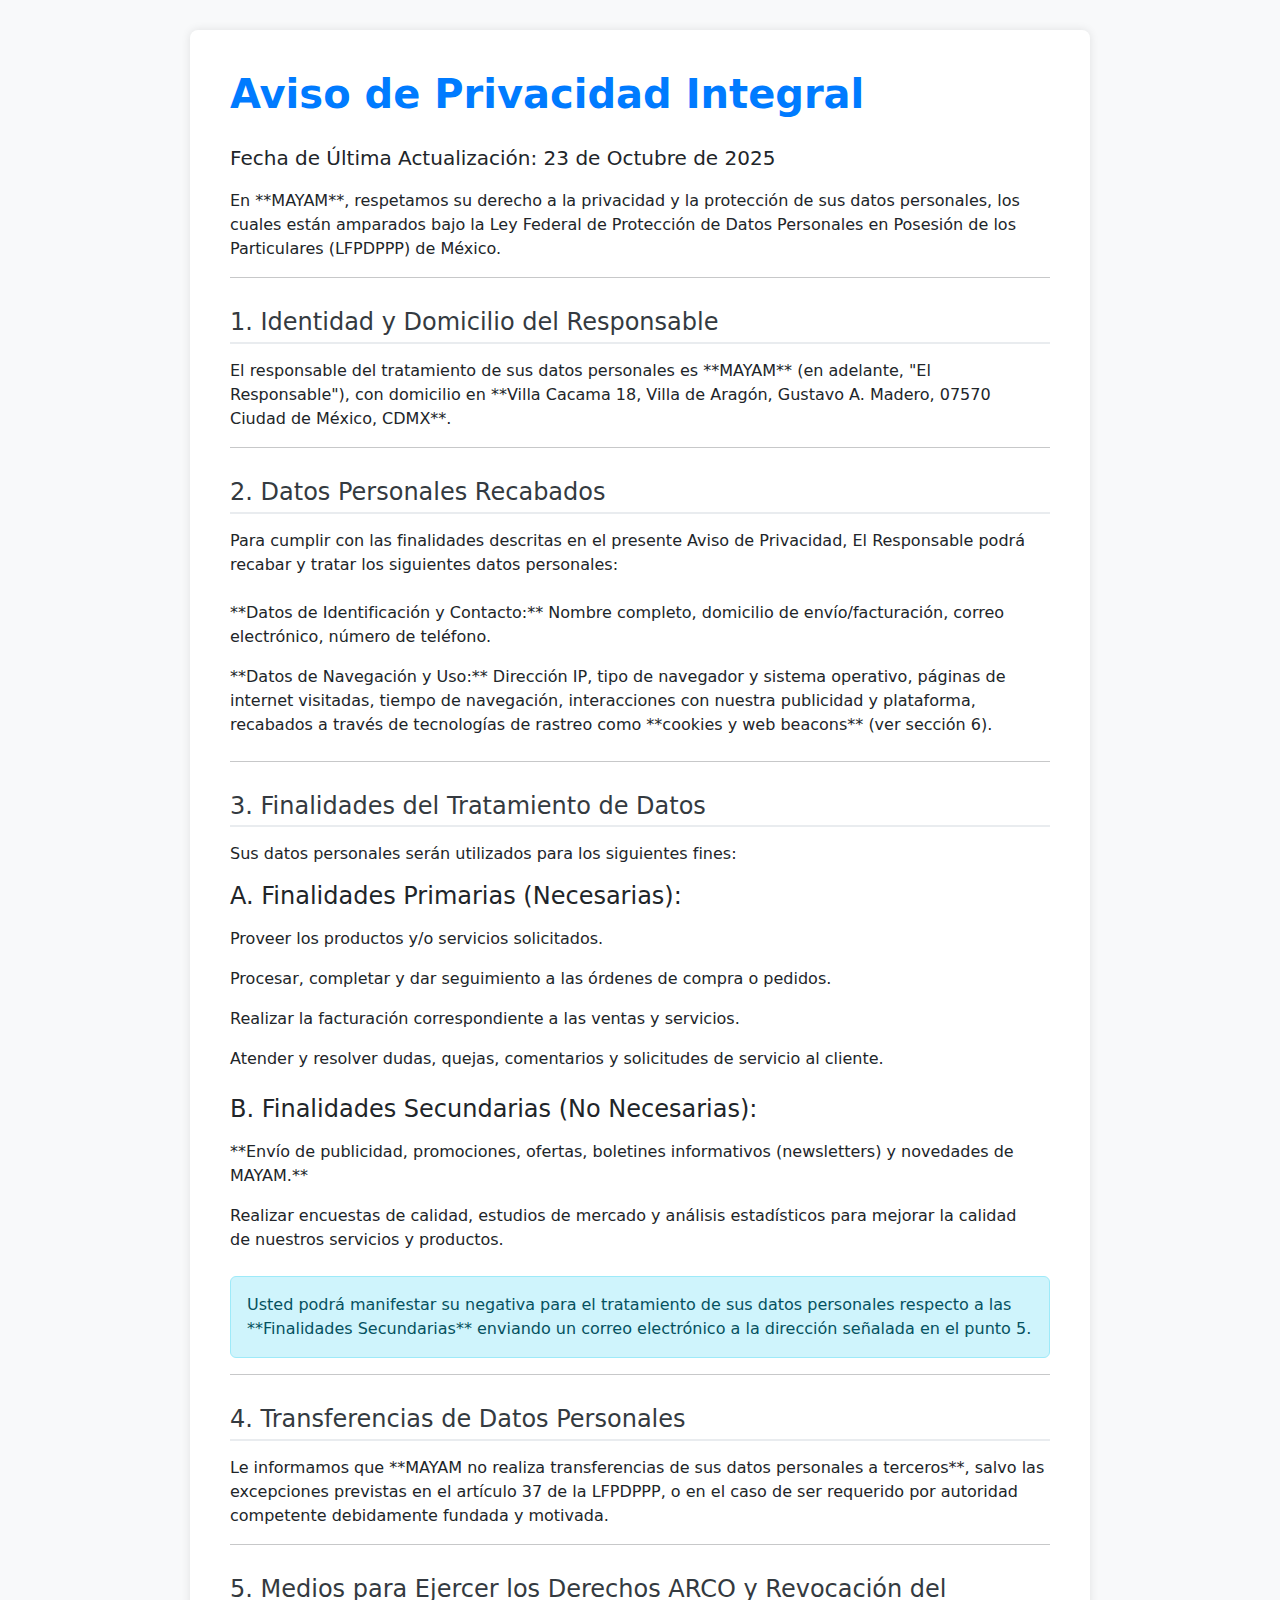
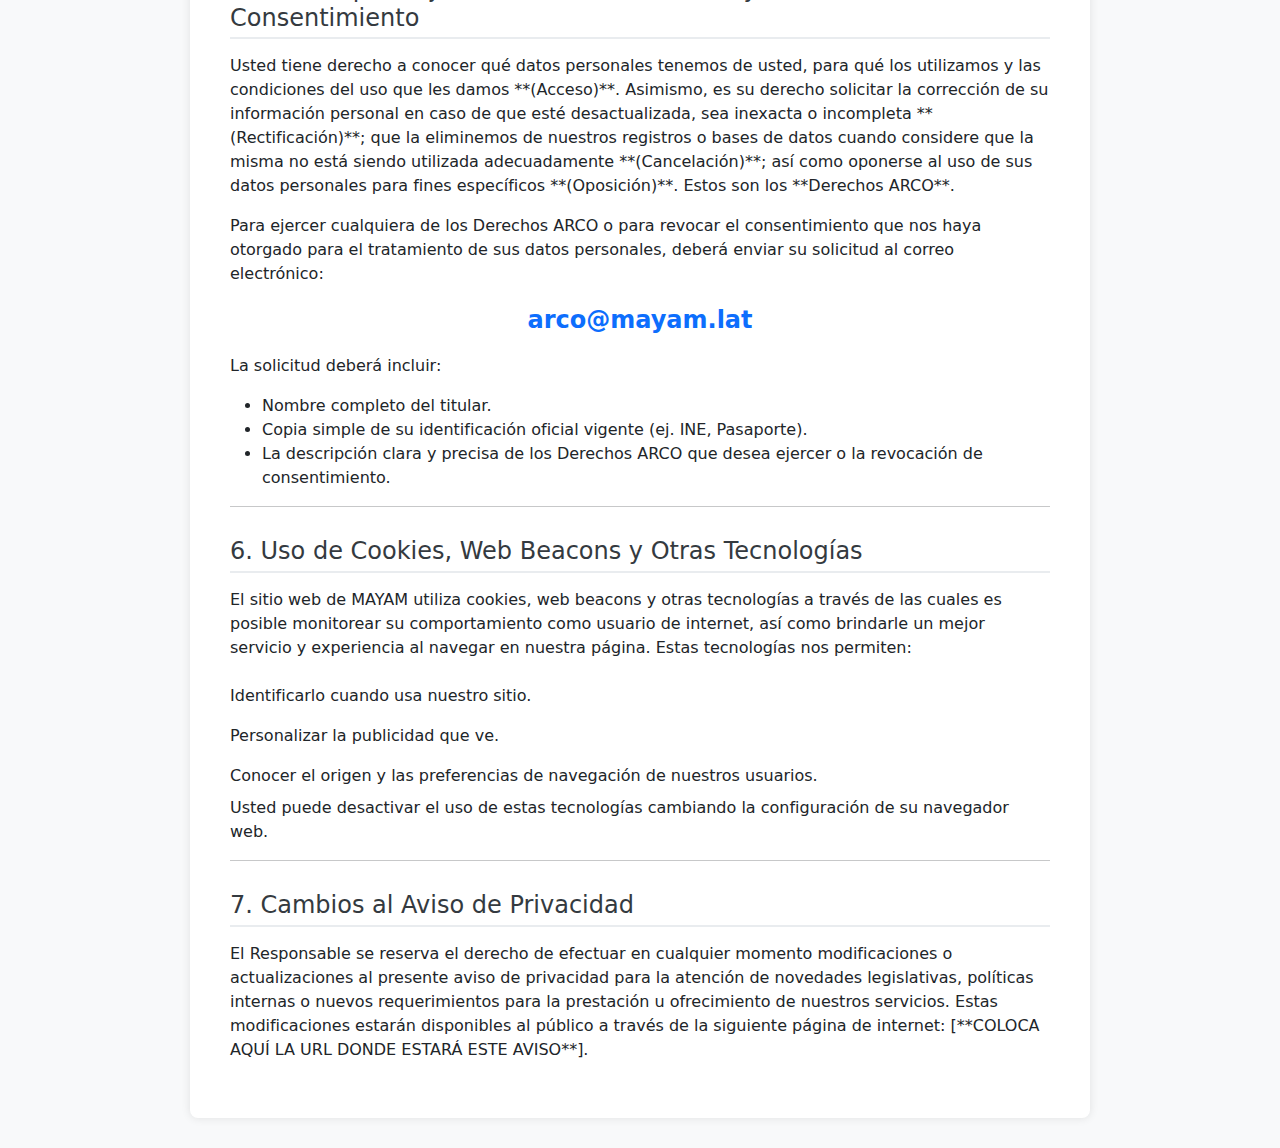
<file: avisodeprivacidad.html>
<!DOCTYPE html>
<html lang="es">
<head>
    <meta charset="UTF-8">
    <meta name="viewport" content="width=device-width, initial-scale=1.0">
    <title>Aviso de Privacidad Integral - MAYAM</title>
    <link href="https://cdn.jsdelivr.net/npm/bootstrap@5.3.3/dist/css/bootstrap.min.css" rel="stylesheet" integrity="sha384-QWTKZyjpPEjISv5WaRU9OFeRpok6YctnYmDr5pNlyT2bRjXh0JMhjY6hW+ALEwIH" crossorigin="anonymous">
    <style>
        /* Estilos personalizados */
        body {
            background-color: #f8f9fa;
        }
        .privacy-container {
            max-width: 900px;
            margin-top: 30px;
            margin-bottom: 30px;
            padding: 40px;
            background-color: #ffffff;
            box-shadow: 0 0 10px rgba(0, 0, 0, 0.1);
            border-radius: 8px;
        }
        .privacy-container h1 {
            color: #007bff; /* Color primario de Bootstrap */
            margin-bottom: 25px;
            font-weight: 600;
        }
        .privacy-container h2 {
            color: #343a40;
            margin-top: 30px;
            margin-bottom: 15px;
            padding-bottom: 5px;
            border-bottom: 2px solid #e9ecef;
            font-size: 1.5rem;
        }
        .list-group-item {
            border: none;
            padding-left: 0;
        }
    </style>
</head>
<body>

    <div class="container privacy-container">
        <h1>Aviso de Privacidad Integral</h1>
        <p class="lead">Fecha de Última Actualización: 23 de Octubre de 2025</p>

        <p>En **MAYAM**, respetamos su derecho a la privacidad y la protección de sus datos personales, los cuales están amparados bajo la Ley Federal de Protección de Datos Personales en Posesión de los Particulares (LFPDPPP) de México.</p>

        <hr>

        <h2>1. Identidad y Domicilio del Responsable</h2>
        <p>El responsable del tratamiento de sus datos personales es **MAYAM** (en adelante, "El Responsable"), con domicilio en **Villa Cacama 18, Villa de Aragón, Gustavo A. Madero, 07570 Ciudad de México, CDMX**.</p>

        <hr>

        <h2>2. Datos Personales Recabados</h2>
        <p>Para cumplir con las finalidades descritas en el presente Aviso de Privacidad, El Responsable podrá recabar y tratar los siguientes datos personales:</p>
        <ul class="list-group list-group-flush">
            <li class="list-group-item">**Datos de Identificación y Contacto:** Nombre completo, domicilio de envío/facturación, correo electrónico, número de teléfono.</li>
            <li class="list-group-item">**Datos de Navegación y Uso:** Dirección IP, tipo de navegador y sistema operativo, páginas de internet visitadas, tiempo de navegación, interacciones con nuestra publicidad y plataforma, recabados a través de tecnologías de rastreo como **cookies y web beacons** (ver sección 6).</li>
        </ul>

        <hr>

        <h2>3. Finalidades del Tratamiento de Datos</h2>
        <p>Sus datos personales serán utilizados para los siguientes fines:</p>

        <h4 class="mt-3">A. Finalidades Primarias (Necesarias):</h4>
        <ul class="list-group list-group-flush">
            <li class="list-group-item">Proveer los productos y/o servicios solicitados.</li>
            <li class="list-group-item">Procesar, completar y dar seguimiento a las órdenes de compra o pedidos.</li>
            <li class="list-group-item">Realizar la facturación correspondiente a las ventas y servicios.</li>
            <li class="list-group-item">Atender y resolver dudas, quejas, comentarios y solicitudes de servicio al cliente.</li>
        </ul>

        <h4 class="mt-3">B. Finalidades Secundarias (No Necesarias):</h4>
        <ul class="list-group list-group-flush">
            <li class="list-group-item">**Envío de publicidad, promociones, ofertas, boletines informativos (newsletters) y novedades de MAYAM.**</li>
            <li class="list-group-item">Realizar encuestas de calidad, estudios de mercado y análisis estadísticos para mejorar la calidad de nuestros servicios y productos.</li>
        </ul>

        <p class="alert alert-info mt-3">Usted podrá manifestar su negativa para el tratamiento de sus datos personales respecto a las **Finalidades Secundarias** enviando un correo electrónico a la dirección señalada en el punto 5.</p>

        <hr>

        <h2>4. Transferencias de Datos Personales</h2>
        <p>Le informamos que **MAYAM no realiza transferencias de sus datos personales a terceros**, salvo las excepciones previstas en el artículo 37 de la LFPDPPP, o en el caso de ser requerido por autoridad competente debidamente fundada y motivada.</p>

        <hr>

        <h2>5. Medios para Ejercer los Derechos ARCO y Revocación del Consentimiento</h2>
        <p>Usted tiene derecho a conocer qué datos personales tenemos de usted, para qué los utilizamos y las condiciones del uso que les damos **(Acceso)**. Asimismo, es su derecho solicitar la corrección de su información personal en caso de que esté desactualizada, sea inexacta o incompleta **(Rectificación)**; que la eliminemos de nuestros registros o bases de datos cuando considere que la misma no está siendo utilizada adecuadamente **(Cancelación)**; así como oponerse al uso de sus datos personales para fines específicos **(Oposición)**. Estos son los **Derechos ARCO**.</p>
        
        <p>Para ejercer cualquiera de los Derechos ARCO o para revocar el consentimiento que nos haya otorgado para el tratamiento de sus datos personales, deberá enviar su solicitud al correo electrónico:</p>
        <p class="fs-4 text-center text-primary"><strong>arco@mayam.lat</strong></p>
        
        <p>La solicitud deberá incluir:</p>
        <ul>
            <li>Nombre completo del titular.</li>
            <li>Copia simple de su identificación oficial vigente (ej. INE, Pasaporte).</li>
            <li>La descripción clara y precisa de los Derechos ARCO que desea ejercer o la revocación de consentimiento.</li>
        </ul>

        <hr>

        <h2>6. Uso de Cookies, Web Beacons y Otras Tecnologías</h2>
        <p>El sitio web de MAYAM utiliza cookies, web beacons y otras tecnologías a través de las cuales es posible monitorear su comportamiento como usuario de internet, así como brindarle un mejor servicio y experiencia al navegar en nuestra página. Estas tecnologías nos permiten:</p>
        <ul class="list-group list-group-flush">
            <li class="list-group-item">Identificarlo cuando usa nuestro sitio.</li>
            <li class="list-group-item">Personalizar la publicidad que ve.</li>
            <li class="list-group-item">Conocer el origen y las preferencias de navegación de nuestros usuarios.</li>
        </ul>
        <p>Usted puede desactivar el uso de estas tecnologías cambiando la configuración de su navegador web.</p>

        <hr>

        <h2>7. Cambios al Aviso de Privacidad</h2>
        <p>El Responsable se reserva el derecho de efectuar en cualquier momento modificaciones o actualizaciones al presente aviso de privacidad para la atención de novedades legislativas, políticas internas o nuevos requerimientos para la prestación u ofrecimiento de nuestros servicios. Estas modificaciones estarán disponibles al público a través de la siguiente página de internet: [**COLOCA AQUÍ LA URL DONDE ESTARÁ ESTE AVISO**].</p>

    </div>

    <script src="https://cdn.jsdelivr.net/npm/bootstrap@5.3.3/dist/js/bootstrap.bundle.min.js" integrity="sha384-YvpcrYf0tY3lHB60NNkmXc5s9fDVZLESaAA55NDzOxhy9GkcIdslK1eN7N6jIeHz" crossorigin="anonymous"></script>
</body>
</html>
</file>
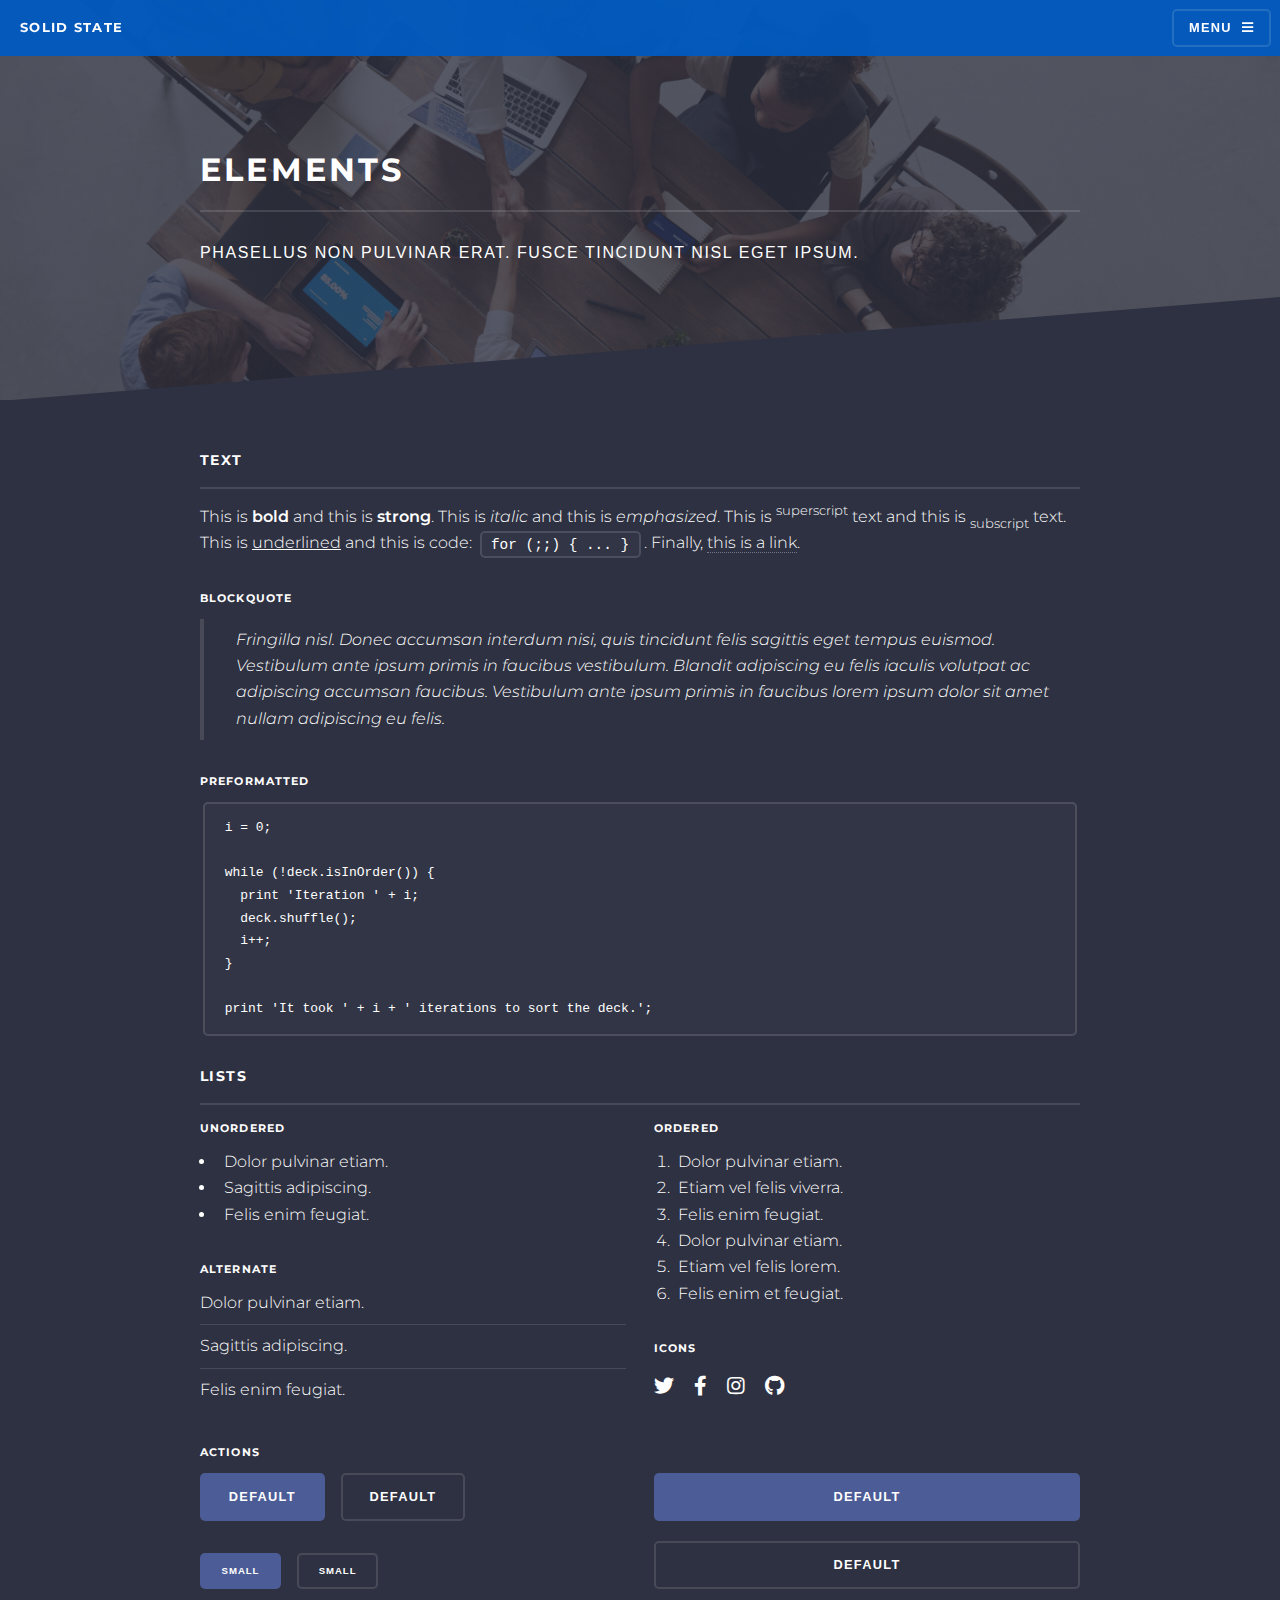
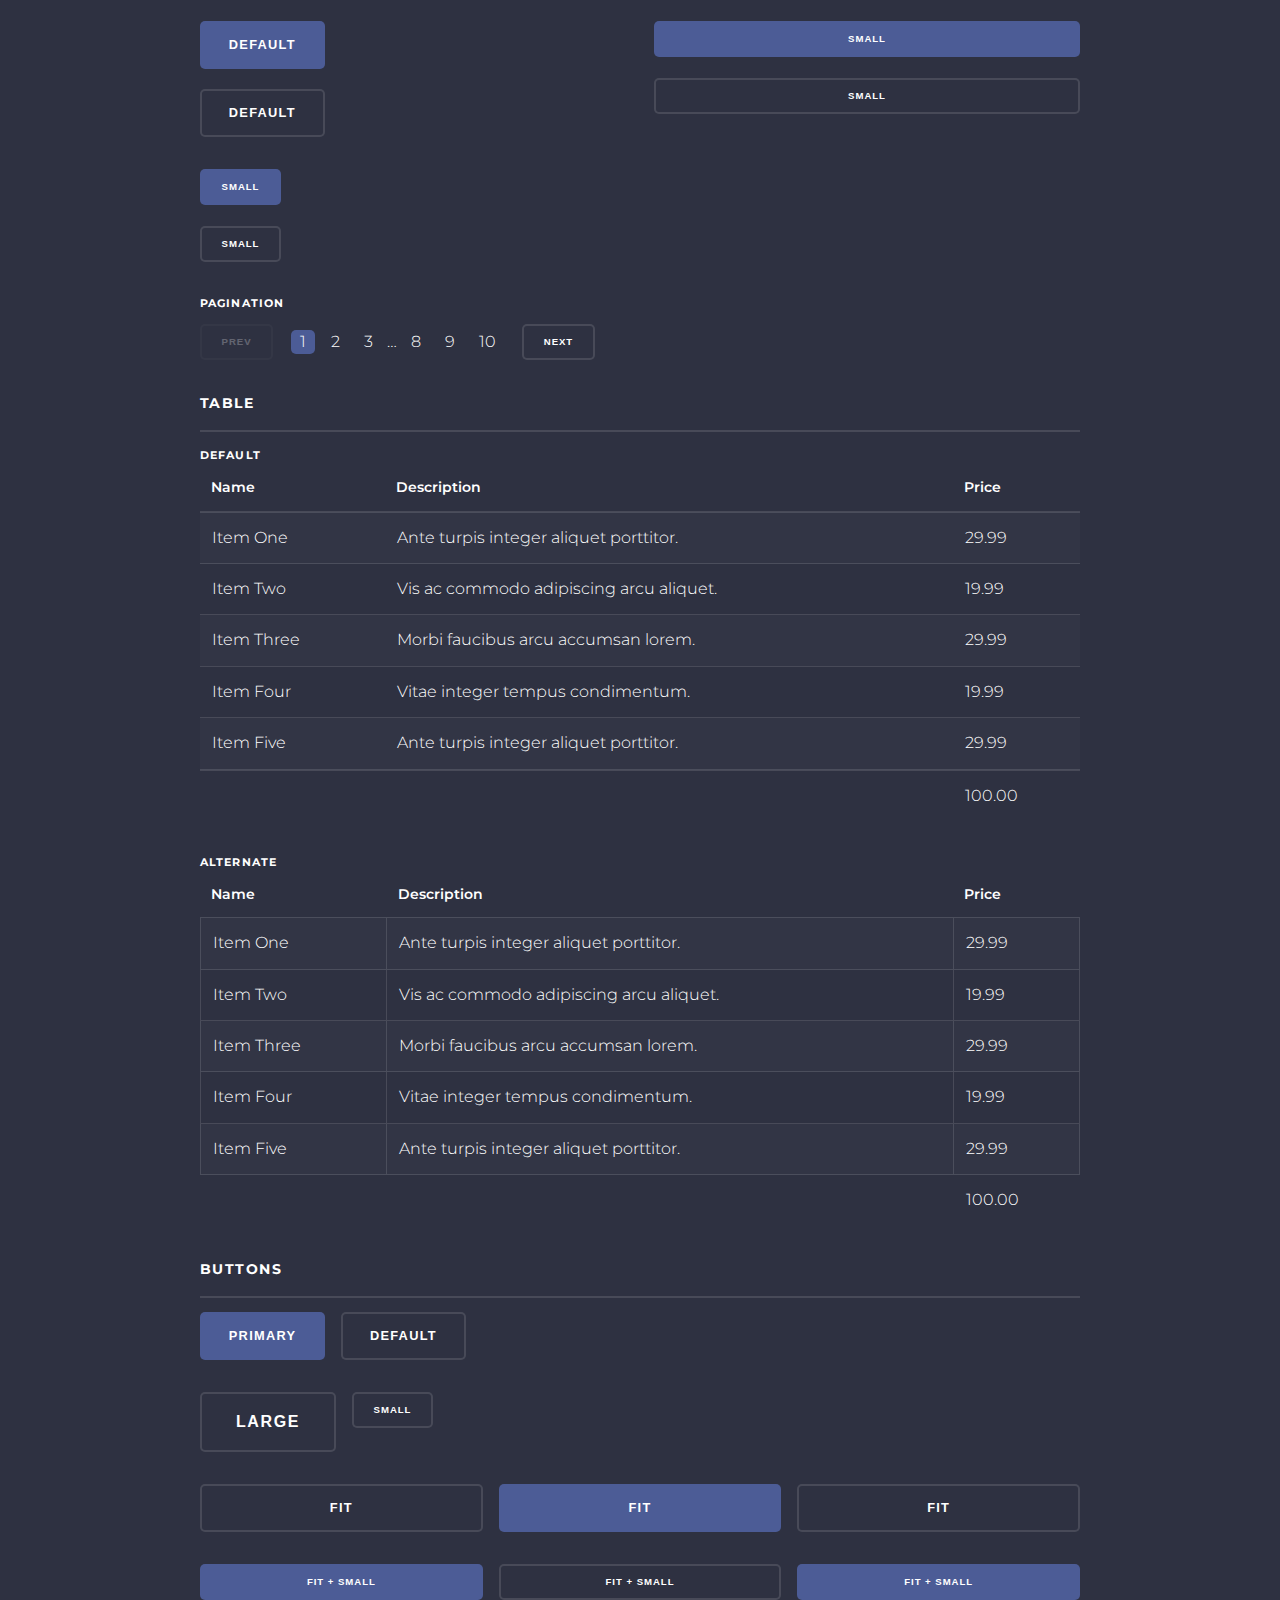
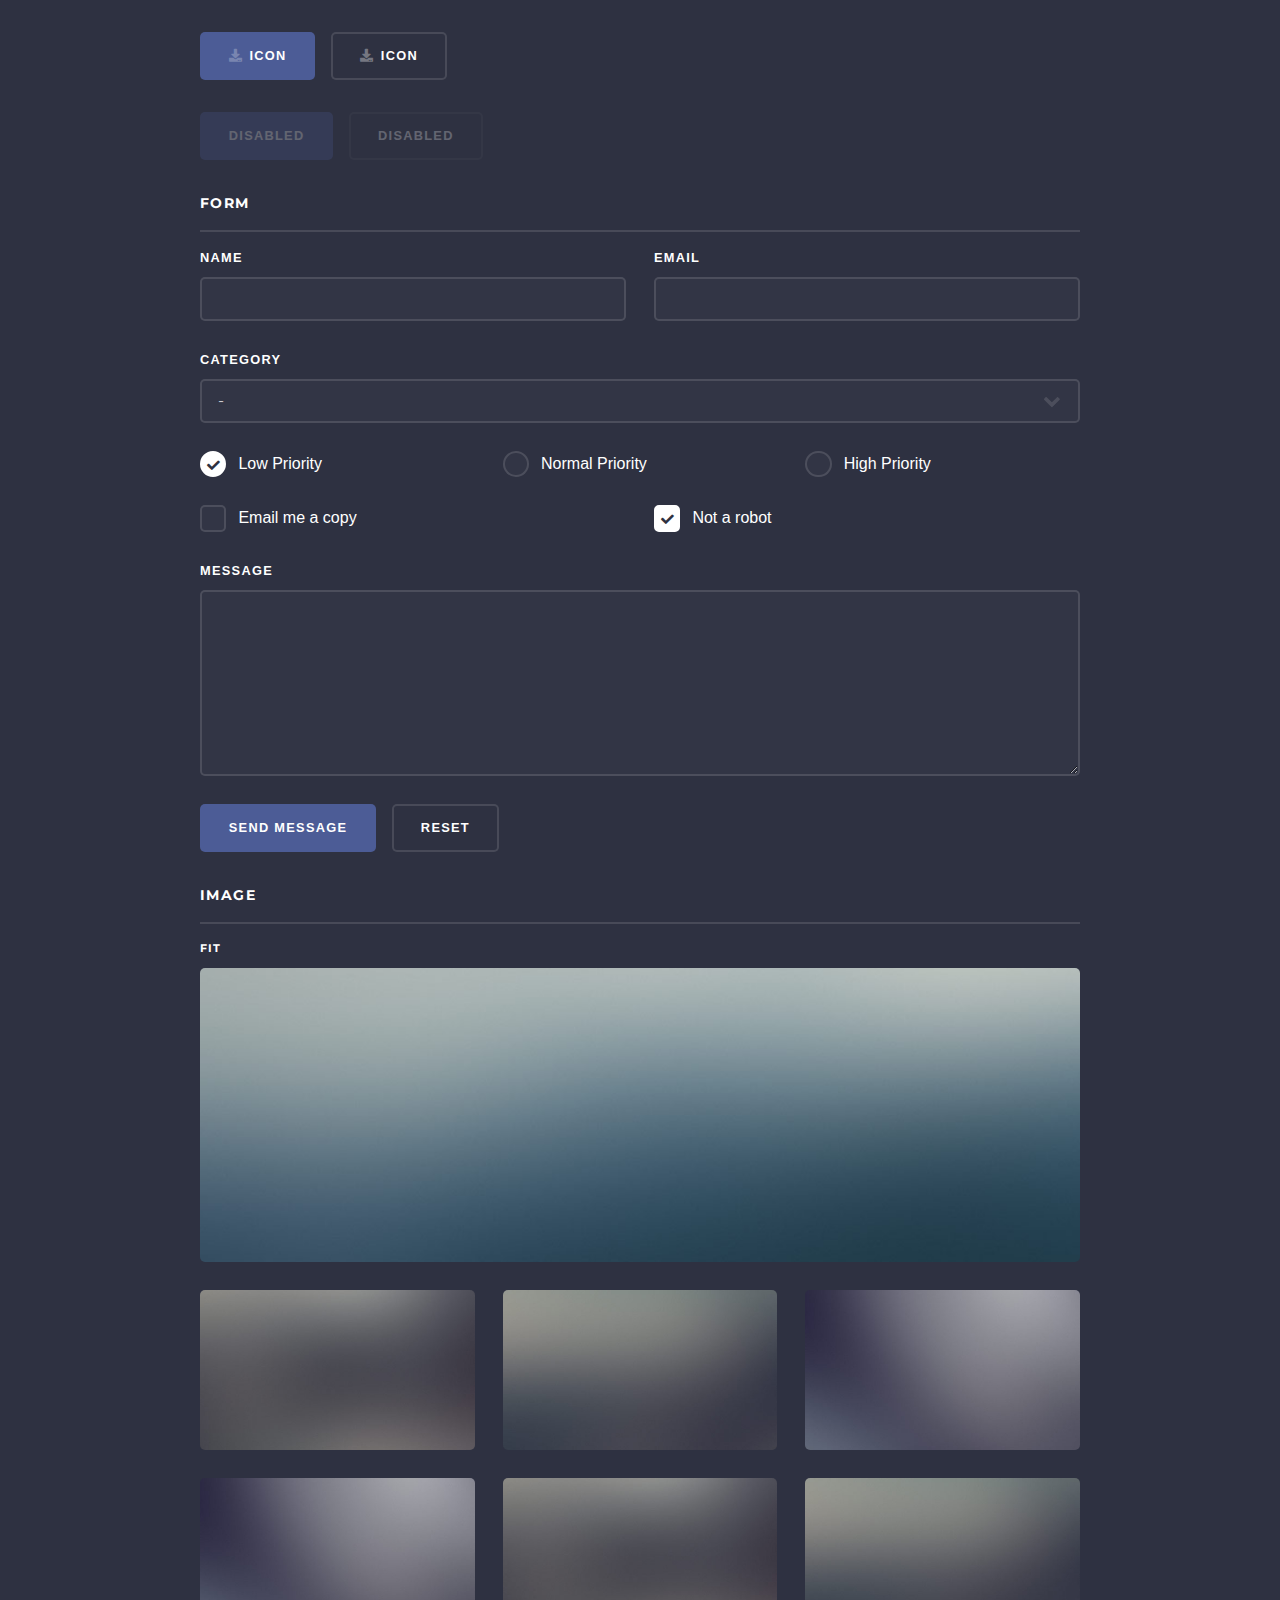
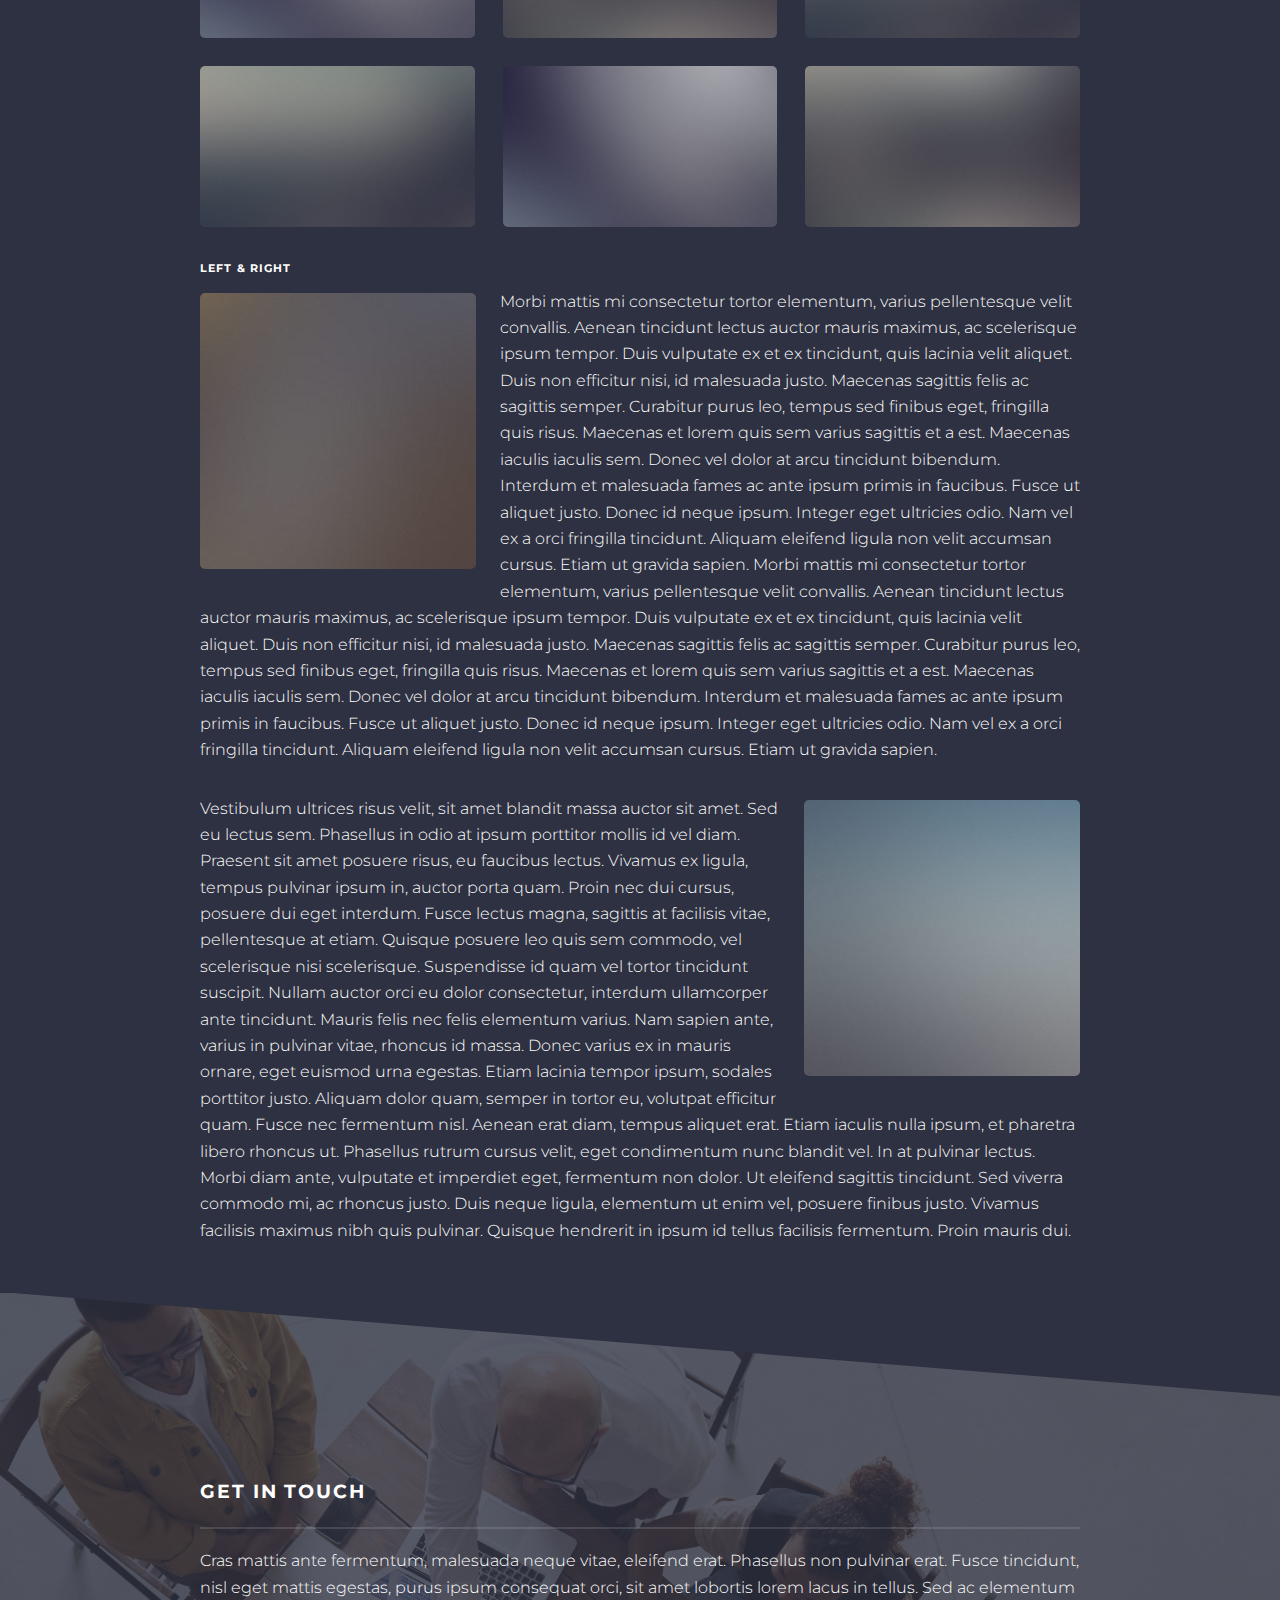
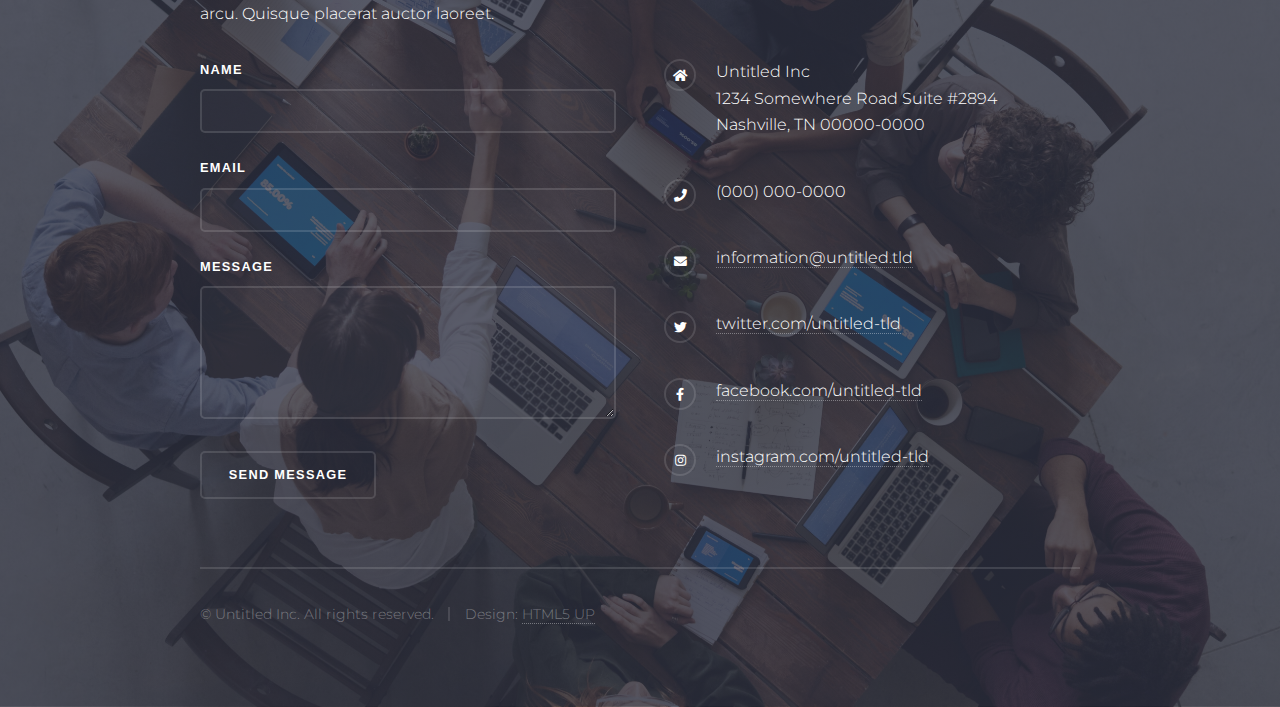
<file: elements.html>
<!DOCTYPE HTML>
<!--
	Solid State by HTML5 UP
	html5up.net | @ajlkn
	Free for personal and commercial use under the CCA 3.0 license (html5up.net/license)
-->
<html>
	<head>
		<title>Elements - Solid State by HTML5 UP</title>
		<meta charset="utf-8" />
		<meta name="viewport" content="width=device-width, initial-scale=1, user-scalable=no" />
		<link rel="stylesheet" href="assets/css/main.css" />
		<noscript><link rel="stylesheet" href="assets/css/noscript.css" /></noscript>
	</head>
	<body class="is-preload">

		<!-- Page Wrapper -->
			<div id="page-wrapper">

				<!-- Header -->
					<header id="header">
						<h1><a href="index.html">Solid State</a></h1>
						<nav>
							<a href="#menu">Menu</a>
						</nav>
					</header>

				<!-- Menu -->
					<nav id="menu">
						<div class="inner">
							<h2>Menu</h2>
							<ul class="links">
								<li><a href="index.html">Home</a></li>
								<li><a href="generic.html">Generic</a></li>
								<li><a href="elements.html">Elements</a></li>
								<li><a href="#">Log In</a></li>
								<li><a href="#">Sign Up</a></li>
							</ul>
							<a href="#" class="close">Close</a>
						</div>
					</nav>

				<!-- Wrapper -->
					<section id="wrapper">
						<header>
							<div class="inner">
								<h2>Elements</h2>
								<p>Phasellus non pulvinar erat. Fusce tincidunt nisl eget ipsum.</p>
							</div>
						</header>

						<!-- Content -->
							<div class="wrapper">
								<div class="inner">

									<section>
										<h3 class="major">Text</h3>
										<p>This is <b>bold</b> and this is <strong>strong</strong>. This is <i>italic</i> and this is <em>emphasized</em>.
										This is <sup>superscript</sup> text and this is <sub>subscript</sub> text.
										This is <u>underlined</u> and this is code: <code>for (;;) { ... }</code>. Finally, <a href="#">this is a link</a>.</p>
										<h4>Blockquote</h4>
										<blockquote>Fringilla nisl. Donec accumsan interdum nisi, quis tincidunt felis sagittis eget tempus euismod. Vestibulum ante ipsum primis in faucibus vestibulum. Blandit adipiscing eu felis iaculis volutpat ac adipiscing accumsan faucibus. Vestibulum ante ipsum primis in faucibus lorem ipsum dolor sit amet nullam adipiscing eu felis.</blockquote>
										<h4>Preformatted</h4>
										<pre><code>i = 0;

while (!deck.isInOrder()) {
  print 'Iteration ' + i;
  deck.shuffle();
  i++;
}

print 'It took ' + i + ' iterations to sort the deck.';</code></pre>
									</section>

									<section>
										<h3 class="major">Lists</h3>
										<div class="row">
											<div class="col-6 col-12-medium">
												<h4>Unordered</h4>
												<ul>
													<li>Dolor pulvinar etiam.</li>
													<li>Sagittis adipiscing.</li>
													<li>Felis enim feugiat.</li>
												</ul>
												<h4>Alternate</h4>
												<ul class="alt">
													<li>Dolor pulvinar etiam.</li>
													<li>Sagittis adipiscing.</li>
													<li>Felis enim feugiat.</li>
												</ul>
											</div>
											<div class="col-6 col-12-medium">
												<h4>Ordered</h4>
												<ol>
													<li>Dolor pulvinar etiam.</li>
													<li>Etiam vel felis viverra.</li>
													<li>Felis enim feugiat.</li>
													<li>Dolor pulvinar etiam.</li>
													<li>Etiam vel felis lorem.</li>
													<li>Felis enim et feugiat.</li>
												</ol>
												<h4>Icons</h4>
												<ul class="icons">
													<li><a href="#" class="icon brands fa-twitter"><span class="label">Twitter</span></a></li>
													<li><a href="#" class="icon brands fa-facebook-f"><span class="label">Facebook</span></a></li>
													<li><a href="#" class="icon brands fa-instagram"><span class="label">Instagram</span></a></li>
													<li><a href="#" class="icon brands fa-github"><span class="label">Github</span></a></li>
												</ul>
											</div>
										</div>
										<h4>Actions</h4>
										<div class="row">
											<div class="col-6 col-12-medium">
												<ul class="actions">
													<li><a href="#" class="button primary">Default</a></li>
													<li><a href="#" class="button">Default</a></li>
												</ul>
												<ul class="actions small">
													<li><a href="#" class="button primary small">Small</a></li>
													<li><a href="#" class="button small">Small</a></li>
												</ul>
												<ul class="actions stacked">
													<li><a href="#" class="button primary">Default</a></li>
													<li><a href="#" class="button">Default</a></li>
												</ul>
												<ul class="actions stacked small">
													<li><a href="#" class="button primary small">Small</a></li>
													<li><a href="#" class="button small">Small</a></li>
												</ul>
											</div>
											<div class="col-6 col-12-medium">
												<ul class="actions stacked">
													<li><a href="#" class="button primary fit">Default</a></li>
													<li><a href="#" class="button fit">Default</a></li>
												</ul>
												<ul class="actions stacked small">
													<li><a href="#" class="button primary small fit">Small</a></li>
													<li><a href="#" class="button small fit">Small</a></li>
												</ul>
											</div>
										</div>
										<h4>Pagination</h4>
										<ul class="pagination">
											<li><span class="button small disabled">Prev</span></li>
											<li><a href="#" class="page active">1</a></li>
											<li><a href="#" class="page">2</a></li>
											<li><a href="#" class="page">3</a></li>
											<li><span>&hellip;</span></li>
											<li><a href="#" class="page">8</a></li>
											<li><a href="#" class="page">9</a></li>
											<li><a href="#" class="page">10</a></li>
											<li><a href="#" class="button small">Next</a></li>
										</ul>
									</section>

									<section>
										<h3 class="major">Table</h3>
										<h4>Default</h4>
										<div class="table-wrapper">
											<table>
												<thead>
													<tr>
														<th>Name</th>
														<th>Description</th>
														<th>Price</th>
													</tr>
												</thead>
												<tbody>
													<tr>
														<td>Item One</td>
														<td>Ante turpis integer aliquet porttitor.</td>
														<td>29.99</td>
													</tr>
													<tr>
														<td>Item Two</td>
														<td>Vis ac commodo adipiscing arcu aliquet.</td>
														<td>19.99</td>
													</tr>
													<tr>
														<td>Item Three</td>
														<td> Morbi faucibus arcu accumsan lorem.</td>
														<td>29.99</td>
													</tr>
													<tr>
														<td>Item Four</td>
														<td>Vitae integer tempus condimentum.</td>
														<td>19.99</td>
													</tr>
													<tr>
														<td>Item Five</td>
														<td>Ante turpis integer aliquet porttitor.</td>
														<td>29.99</td>
													</tr>
												</tbody>
												<tfoot>
													<tr>
														<td colspan="2"></td>
														<td>100.00</td>
													</tr>
												</tfoot>
											</table>
										</div>

										<h4>Alternate</h4>
										<div class="table-wrapper">
											<table class="alt">
												<thead>
													<tr>
														<th>Name</th>
														<th>Description</th>
														<th>Price</th>
													</tr>
												</thead>
												<tbody>
													<tr>
														<td>Item One</td>
														<td>Ante turpis integer aliquet porttitor.</td>
														<td>29.99</td>
													</tr>
													<tr>
														<td>Item Two</td>
														<td>Vis ac commodo adipiscing arcu aliquet.</td>
														<td>19.99</td>
													</tr>
													<tr>
														<td>Item Three</td>
														<td> Morbi faucibus arcu accumsan lorem.</td>
														<td>29.99</td>
													</tr>
													<tr>
														<td>Item Four</td>
														<td>Vitae integer tempus condimentum.</td>
														<td>19.99</td>
													</tr>
													<tr>
														<td>Item Five</td>
														<td>Ante turpis integer aliquet porttitor.</td>
														<td>29.99</td>
													</tr>
												</tbody>
												<tfoot>
													<tr>
														<td colspan="2"></td>
														<td>100.00</td>
													</tr>
												</tfoot>
											</table>
										</div>
									</section>

									<section>
										<h3 class="major">Buttons</h3>
										<ul class="actions">
											<li><a href="#" class="button primary">Primary</a></li>
											<li><a href="#" class="button">Default</a></li>
										</ul>
										<ul class="actions">
											<li><a href="#" class="button large">Large</a></li>
											<li><a href="#" class="button small">Small</a></li>
										</ul>
										<ul class="actions fit">
											<li><a href="#" class="button fit">Fit</a></li>
											<li><a href="#" class="button primary fit">Fit</a></li>
											<li><a href="#" class="button fit">Fit</a></li>
										</ul>
										<ul class="actions fit small">
											<li><a href="#" class="button primary fit small">Fit + Small</a></li>
											<li><a href="#" class="button fit small">Fit + Small</a></li>
											<li><a href="#" class="button primary fit small">Fit + Small</a></li>
										</ul>
										<ul class="actions">
											<li><a href="#" class="button primary icon solid fa-download">Icon</a></li>
											<li><a href="#" class="button icon solid fa-download">Icon</a></li>
										</ul>
										<ul class="actions">
											<li><span class="button primary disabled">Disabled</span></li>
											<li><span class="button disabled">Disabled</span></li>
										</ul>
									</section>

									<section>
										<h3 class="major">Form</h3>
										<form method="post" action="#">
											<div class="row gtr-uniform">
												<div class="col-6 col-12-xsmall">
													<label for="demo-name">Name</label>
													<input type="text" name="demo-name" id="demo-name" value="" />
												</div>
												<div class="col-6 col-12-xsmall">
													<label for="demo-email">Email</label>
													<input type="email" name="demo-email" id="demo-email" value="" />
												</div>
												<div class="col-12">
													<label for="demo-category">Category</label>
													<select name="demo-category" id="demo-category">
														<option value="">-</option>
														<option value="1">Manufacturing</option>
														<option value="1">Shipping</option>
														<option value="1">Administration</option>
														<option value="1">Human Resources</option>
													</select>
												</div>
												<div class="col-4 col-12-small">
													<input type="radio" id="demo-priority-low" name="demo-priority" checked>
													<label for="demo-priority-low">Low Priority</label>
												</div>
												<div class="col-4 col-12-small">
													<input type="radio" id="demo-priority-normal" name="demo-priority">
													<label for="demo-priority-normal">Normal Priority</label>
												</div>
												<div class="col-4 col-12-small">
													<input type="radio" id="demo-priority-high" name="demo-priority">
													<label for="demo-priority-high">High Priority</label>
												</div>
												<div class="col-6 col-12-small">
													<input type="checkbox" id="demo-copy" name="demo-copy">
													<label for="demo-copy">Email me a copy</label>
												</div>
												<div class="col-6 col-12-small">
													<input type="checkbox" id="demo-human" name="demo-human" checked>
													<label for="demo-human">Not a robot</label>
												</div>
												<div class="col-12">
													<label for="demo-message">Message</label>
													<textarea name="demo-message" id="demo-message" rows="6"></textarea>
												</div>
												<div class="col-12">
													<ul class="actions">
														<li><input type="submit" value="Send Message" class="primary" /></li>
														<li><input type="reset" value="Reset" /></li>
													</ul>
												</div>
											</div>
										</form>
									</section>

									<section>
										<h3 class="major">Image</h3>
										<h4>Fit</h4>
										<div class="box alt">
											<div class="row gtr-uniform">
												<div class="col-12"><span class="image fit"><img src="images/pic08.jpg" alt="" /></span></div>
												<div class="col-4"><span class="image fit"><img src="images/pic05.jpg" alt="" /></span></div>
												<div class="col-4"><span class="image fit"><img src="images/pic06.jpg" alt="" /></span></div>
												<div class="col-4"><span class="image fit"><img src="images/pic07.jpg" alt="" /></span></div>
												<div class="col-4"><span class="image fit"><img src="images/pic07.jpg" alt="" /></span></div>
												<div class="col-4"><span class="image fit"><img src="images/pic05.jpg" alt="" /></span></div>
												<div class="col-4"><span class="image fit"><img src="images/pic06.jpg" alt="" /></span></div>
												<div class="col-4"><span class="image fit"><img src="images/pic06.jpg" alt="" /></span></div>
												<div class="col-4"><span class="image fit"><img src="images/pic07.jpg" alt="" /></span></div>
												<div class="col-4"><span class="image fit"><img src="images/pic05.jpg" alt="" /></span></div>
											</div>
										</div>
										<h4>Left &amp; Right</h4>
										<p><span class="image left"><img src="images/pic01.jpg" alt="" /></span>Morbi mattis mi consectetur tortor elementum, varius pellentesque velit convallis. Aenean tincidunt lectus auctor mauris maximus, ac scelerisque ipsum tempor. Duis vulputate ex et ex tincidunt, quis lacinia velit aliquet. Duis non efficitur nisi, id malesuada justo. Maecenas sagittis felis ac sagittis semper. Curabitur purus leo, tempus sed finibus eget, fringilla quis risus. Maecenas et lorem quis sem varius sagittis et a est. Maecenas iaculis iaculis sem. Donec vel dolor at arcu tincidunt bibendum. Interdum et malesuada fames ac ante ipsum primis in faucibus. Fusce ut aliquet justo. Donec id neque ipsum. Integer eget ultricies odio. Nam vel ex a orci fringilla tincidunt. Aliquam eleifend ligula non velit accumsan cursus. Etiam ut gravida sapien. Morbi mattis mi consectetur tortor elementum, varius pellentesque velit convallis. Aenean tincidunt lectus auctor mauris maximus, ac scelerisque ipsum tempor. Duis vulputate ex et ex tincidunt, quis lacinia velit aliquet. Duis non efficitur nisi, id malesuada justo. Maecenas sagittis felis ac sagittis semper. Curabitur purus leo, tempus sed finibus eget, fringilla quis risus. Maecenas et lorem quis sem varius sagittis et a est. Maecenas iaculis iaculis sem. Donec vel dolor at arcu tincidunt bibendum. Interdum et malesuada fames ac ante ipsum primis in faucibus. Fusce ut aliquet justo. Donec id neque ipsum. Integer eget ultricies odio. Nam vel ex a orci fringilla tincidunt. Aliquam eleifend ligula non velit accumsan cursus. Etiam ut gravida sapien.</p>
										<p><span class="image right"><img src="images/pic02.jpg" alt="" /></span>Vestibulum ultrices risus velit, sit amet blandit massa auctor sit amet. Sed eu lectus sem. Phasellus in odio at ipsum porttitor mollis id vel diam. Praesent sit amet posuere risus, eu faucibus lectus. Vivamus ex ligula, tempus pulvinar ipsum in, auctor porta quam. Proin nec dui cursus, posuere dui eget interdum. Fusce lectus magna, sagittis at facilisis vitae, pellentesque at etiam. Quisque posuere leo quis sem commodo, vel scelerisque nisi scelerisque. Suspendisse id quam vel tortor tincidunt suscipit. Nullam auctor orci eu dolor consectetur, interdum ullamcorper ante tincidunt. Mauris felis nec felis elementum varius. Nam sapien ante, varius in pulvinar vitae, rhoncus id massa. Donec varius ex in mauris ornare, eget euismod urna egestas. Etiam lacinia tempor ipsum, sodales porttitor justo. Aliquam dolor quam, semper in tortor eu, volutpat efficitur quam. Fusce nec fermentum nisl. Aenean erat diam, tempus aliquet erat. Etiam iaculis nulla ipsum, et pharetra libero rhoncus ut. Phasellus rutrum cursus velit, eget condimentum nunc blandit vel. In at pulvinar lectus. Morbi diam ante, vulputate et imperdiet eget, fermentum non dolor. Ut eleifend sagittis tincidunt. Sed viverra commodo mi, ac rhoncus justo. Duis neque ligula, elementum ut enim vel, posuere finibus justo. Vivamus facilisis maximus nibh quis pulvinar. Quisque hendrerit in ipsum id tellus facilisis fermentum. Proin mauris dui.</p>
									</section>

								</div>
							</div>

					</section>

				<!-- Footer -->
					<section id="footer">
						<div class="inner">
							<h2 class="major">Get in touch</h2>
							<p>Cras mattis ante fermentum, malesuada neque vitae, eleifend erat. Phasellus non pulvinar erat. Fusce tincidunt, nisl eget mattis egestas, purus ipsum consequat orci, sit amet lobortis lorem lacus in tellus. Sed ac elementum arcu. Quisque placerat auctor laoreet.</p>
							<form method="post" action="#">
								<div class="fields">
									<div class="field">
										<label for="name">Name</label>
										<input type="text" name="name" id="name" />
									</div>
									<div class="field">
										<label for="email">Email</label>
										<input type="email" name="email" id="email" />
									</div>
									<div class="field">
										<label for="message">Message</label>
										<textarea name="message" id="message" rows="4"></textarea>
									</div>
								</div>
								<ul class="actions">
									<li><input type="submit" value="Send Message" /></li>
								</ul>
							</form>
							<ul class="contact">
								<li class="icon solid fa-home">
									Untitled Inc<br />
									1234 Somewhere Road Suite #2894<br />
									Nashville, TN 00000-0000
								</li>
								<li class="icon solid fa-phone">(000) 000-0000</li>
								<li class="icon solid fa-envelope"><a href="#">information@untitled.tld</a></li>
								<li class="icon brands fa-twitter"><a href="#">twitter.com/untitled-tld</a></li>
								<li class="icon brands fa-facebook-f"><a href="#">facebook.com/untitled-tld</a></li>
								<li class="icon brands fa-instagram"><a href="#">instagram.com/untitled-tld</a></li>
							</ul>
							<ul class="copyright">
								<li>&copy; Untitled Inc. All rights reserved.</li><li>Design: <a href="http://html5up.net">HTML5 UP</a></li>
							</ul>
						</div>
					</section>

			</div>

		<!-- Scripts -->
			<script src="assets/js/jquery.min.js"></script>
			<script src="assets/js/jquery.scrollex.min.js"></script>
			<script src="assets/js/browser.min.js"></script>
			<script src="assets/js/breakpoints.min.js"></script>
			<script src="assets/js/util.js"></script>
			<script src="assets/js/main.js"></script>

	</body>
</html>
</file>
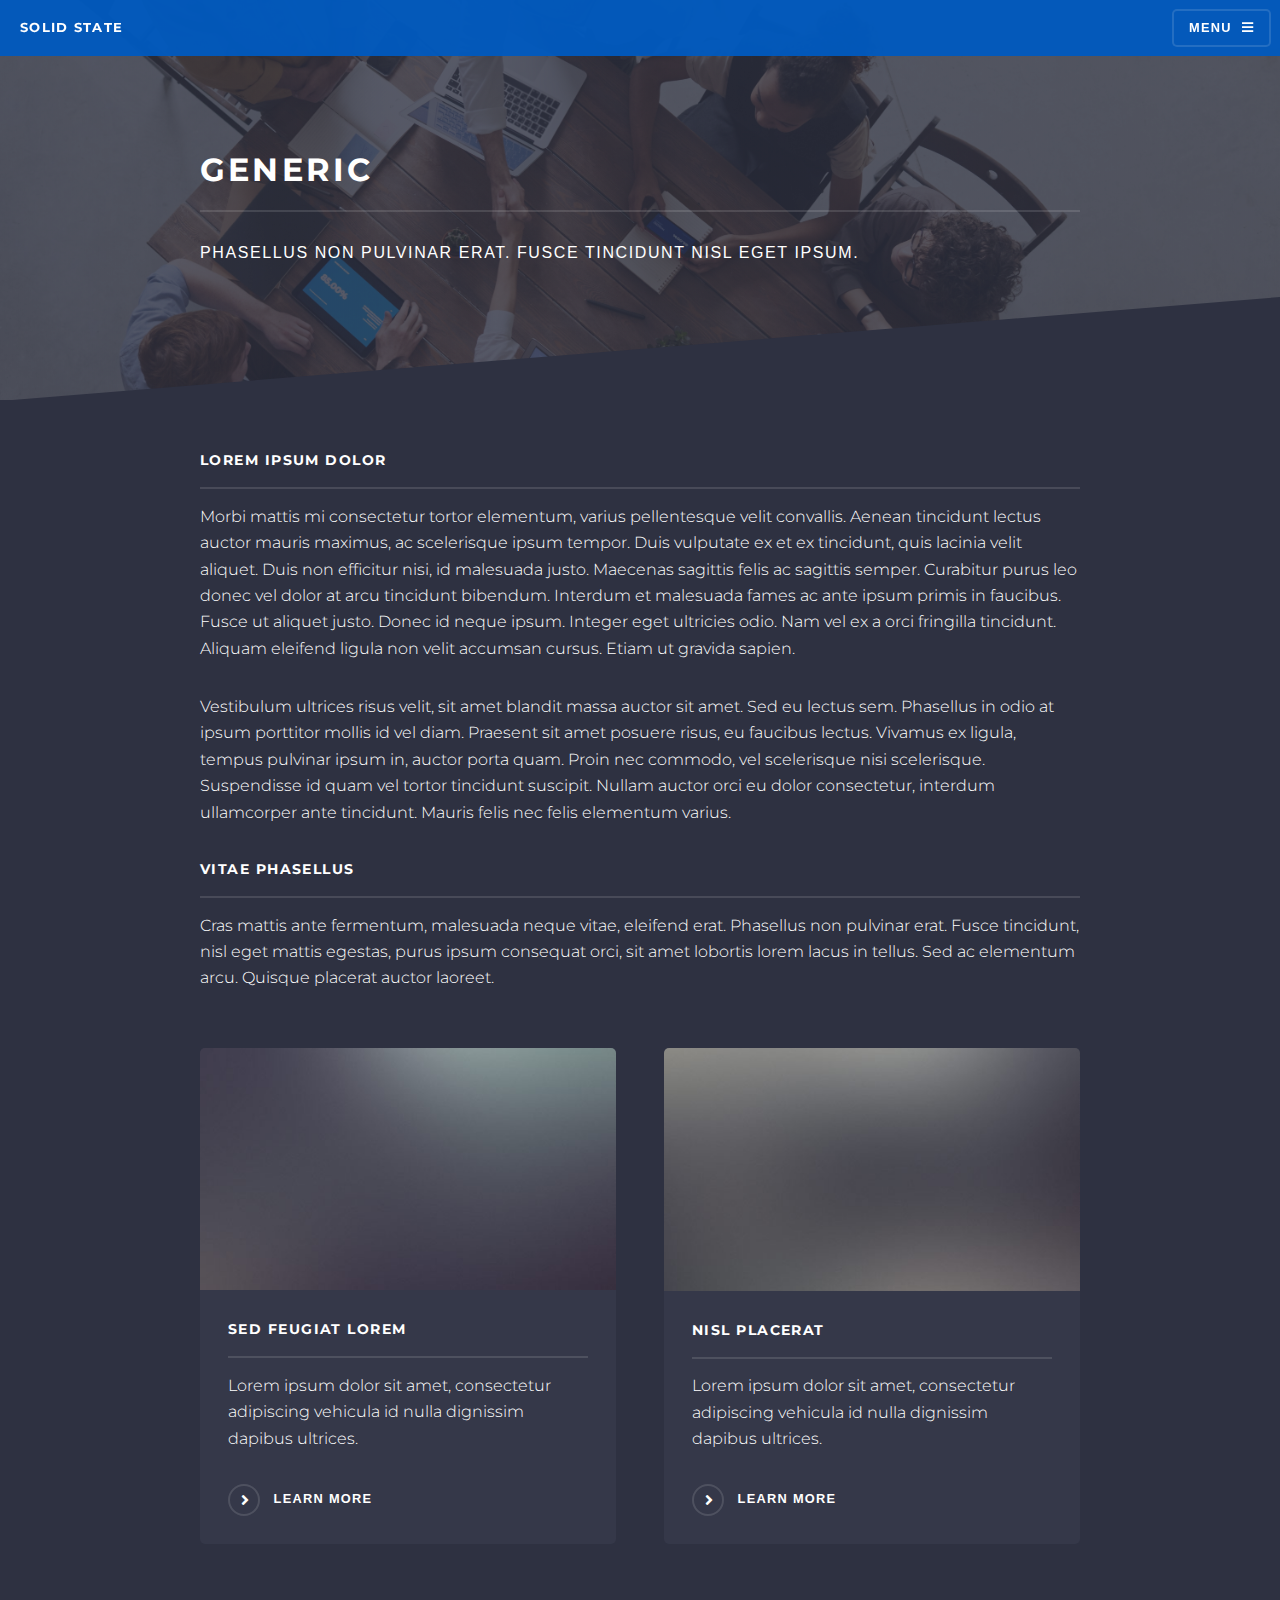
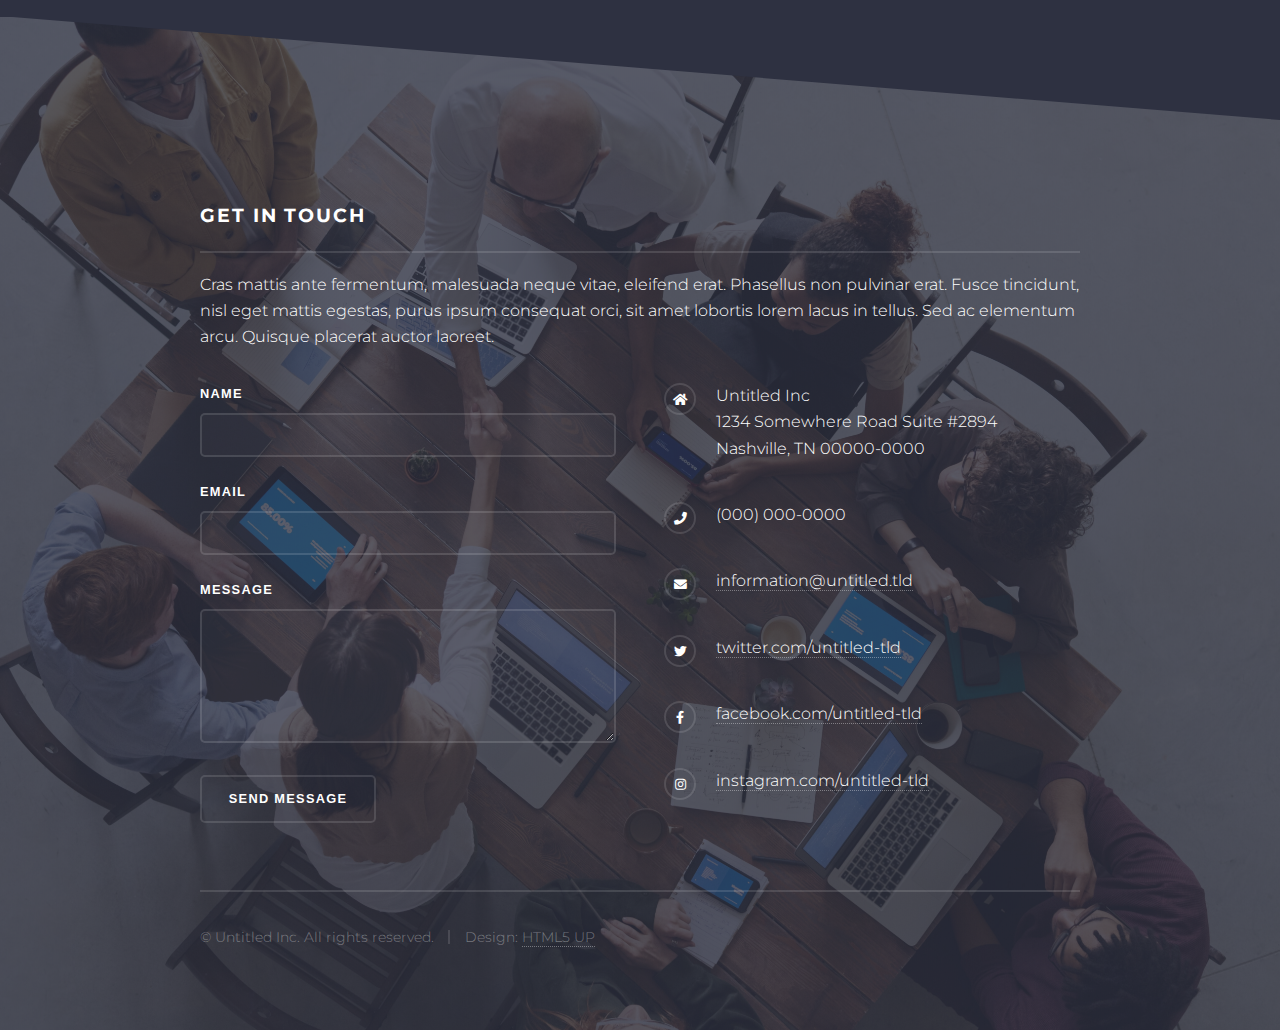
<file: generic.html>
<!DOCTYPE HTML>
<!--
	Solid State by HTML5 UP
	html5up.net | @ajlkn
	Free for personal and commercial use under the CCA 3.0 license (html5up.net/license)
-->
<html>
	<head>
		<title>Generic - Solid State by HTML5 UP</title>
		<meta charset="utf-8" />
		<meta name="viewport" content="width=device-width, initial-scale=1, user-scalable=no" />
		<link rel="stylesheet" href="assets/css/main.css" />
		<noscript><link rel="stylesheet" href="assets/css/noscript.css" /></noscript>
	</head>
	<body class="is-preload">

		<!-- Page Wrapper -->
			<div id="page-wrapper">

				<!-- Header -->
					<header id="header">
						<h1><a href="index.html">Solid State</a></h1>
						<nav>
							<a href="#menu">Menu</a>
						</nav>
					</header>

				<!-- Menu -->
					<nav id="menu">
						<div class="inner">
							<h2>Menu</h2>
							<ul class="links">
								<li><a href="index.html">Home</a></li>
								<li><a href="generic.html">Generic</a></li>
								<li><a href="elements.html">Elements</a></li>
								<li><a href="#">Log In</a></li>
								<li><a href="#">Sign Up</a></li>
							</ul>
							<a href="#" class="close">Close</a>
						</div>
					</nav>

				<!-- Wrapper -->
					<section id="wrapper">
						<header>
							<div class="inner">
								<h2>Generic</h2>
								<p>Phasellus non pulvinar erat. Fusce tincidunt nisl eget ipsum.</p>
							</div>
						</header>

						<!-- Content -->
							<div class="wrapper">
								<div class="inner">

									<h3 class="major">Lorem ipsum dolor</h3>
									<p>Morbi mattis mi consectetur tortor elementum, varius pellentesque velit convallis. Aenean tincidunt lectus auctor mauris maximus, ac scelerisque ipsum tempor. Duis vulputate ex et ex tincidunt, quis lacinia velit aliquet. Duis non efficitur nisi, id malesuada justo. Maecenas sagittis felis ac sagittis semper. Curabitur purus leo donec vel dolor at arcu tincidunt bibendum. Interdum et malesuada fames ac ante ipsum primis in faucibus. Fusce ut aliquet justo. Donec id neque ipsum. Integer eget ultricies odio. Nam vel ex a orci fringilla tincidunt. Aliquam eleifend ligula non velit accumsan cursus. Etiam ut gravida sapien.</p>

									<p>Vestibulum ultrices risus velit, sit amet blandit massa auctor sit amet. Sed eu lectus sem. Phasellus in odio at ipsum porttitor mollis id vel diam. Praesent sit amet posuere risus, eu faucibus lectus. Vivamus ex ligula, tempus pulvinar ipsum in, auctor porta quam. Proin nec commodo, vel scelerisque nisi scelerisque. Suspendisse id quam vel tortor tincidunt suscipit. Nullam auctor orci eu dolor consectetur, interdum ullamcorper ante tincidunt. Mauris felis nec felis elementum varius.</p>

									<h3 class="major">Vitae phasellus</h3>
									<p>Cras mattis ante fermentum, malesuada neque vitae, eleifend erat. Phasellus non pulvinar erat. Fusce tincidunt, nisl eget mattis egestas, purus ipsum consequat orci, sit amet lobortis lorem lacus in tellus. Sed ac elementum arcu. Quisque placerat auctor laoreet.</p>

									<section class="features">
										<article>
											<a href="#" class="image"><img src="images/pic04.jpg" alt="" /></a>
											<h3 class="major">Sed feugiat lorem</h3>
											<p>Lorem ipsum dolor sit amet, consectetur adipiscing vehicula id nulla dignissim dapibus ultrices.</p>
											<a href="#" class="special">Learn more</a>
										</article>
										<article>
											<a href="#" class="image"><img src="images/pic05.jpg" alt="" /></a>
											<h3 class="major">Nisl placerat</h3>
											<p>Lorem ipsum dolor sit amet, consectetur adipiscing vehicula id nulla dignissim dapibus ultrices.</p>
											<a href="#" class="special">Learn more</a>
										</article>
									</section>

								</div>
							</div>

					</section>

				<!-- Footer -->
					<section id="footer">
						<div class="inner">
							<h2 class="major">Get in touch</h2>
							<p>Cras mattis ante fermentum, malesuada neque vitae, eleifend erat. Phasellus non pulvinar erat. Fusce tincidunt, nisl eget mattis egestas, purus ipsum consequat orci, sit amet lobortis lorem lacus in tellus. Sed ac elementum arcu. Quisque placerat auctor laoreet.</p>
							<form method="post" action="#">
								<div class="fields">
									<div class="field">
										<label for="name">Name</label>
										<input type="text" name="name" id="name" />
									</div>
									<div class="field">
										<label for="email">Email</label>
										<input type="email" name="email" id="email" />
									</div>
									<div class="field">
										<label for="message">Message</label>
										<textarea name="message" id="message" rows="4"></textarea>
									</div>
								</div>
								<ul class="actions">
									<li><input type="submit" value="Send Message" /></li>
								</ul>
							</form>
							<ul class="contact">
								<li class="icon solid fa-home">
									Untitled Inc<br />
									1234 Somewhere Road Suite #2894<br />
									Nashville, TN 00000-0000
								</li>
								<li class="icon solid fa-phone">(000) 000-0000</li>
								<li class="icon solid fa-envelope"><a href="#">information@untitled.tld</a></li>
								<li class="icon brands fa-twitter"><a href="#">twitter.com/untitled-tld</a></li>
								<li class="icon brands fa-facebook-f"><a href="#">facebook.com/untitled-tld</a></li>
								<li class="icon brands fa-instagram"><a href="#">instagram.com/untitled-tld</a></li>
							</ul>
							<ul class="copyright">
								<li>&copy; Untitled Inc. All rights reserved.</li><li>Design: <a href="http://html5up.net">HTML5 UP</a></li>
							</ul>
						</div>
					</section>

			</div>

		<!-- Scripts -->
			<script src="assets/js/jquery.min.js"></script>
			<script src="assets/js/jquery.scrollex.min.js"></script>
			<script src="assets/js/browser.min.js"></script>
			<script src="assets/js/breakpoints.min.js"></script>
			<script src="assets/js/util.js"></script>
			<script src="assets/js/main.js"></script>

	</body>
</html>
</file>
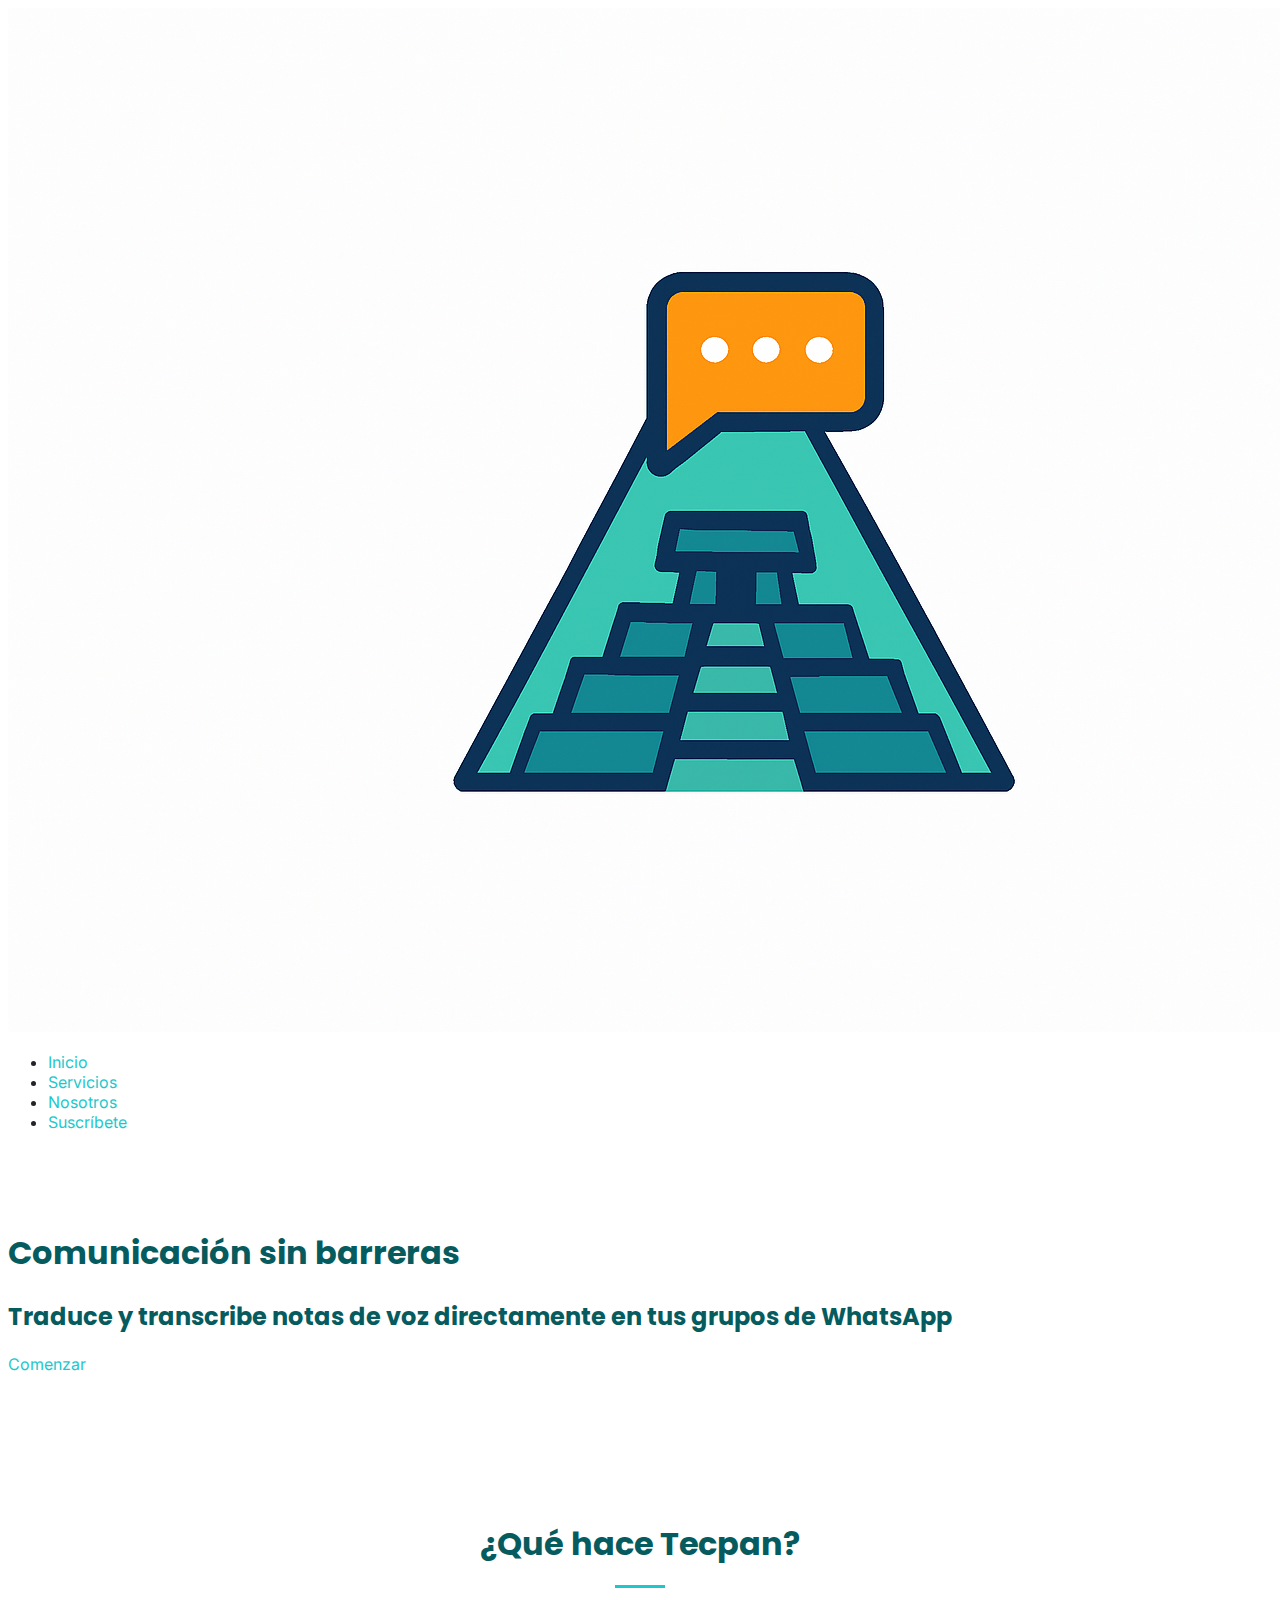
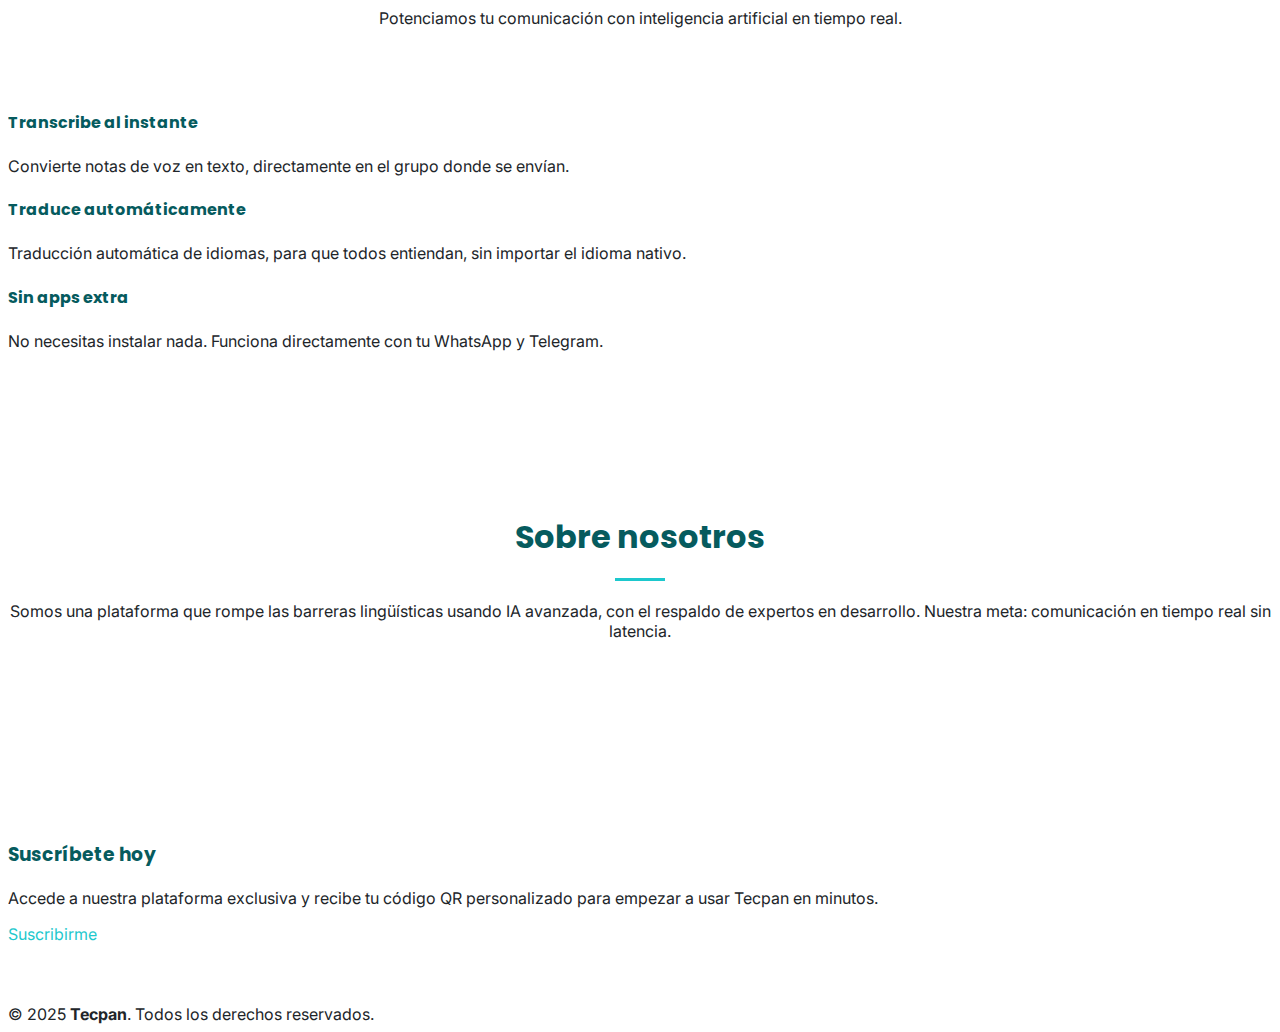
<file: Tecpan/ol.html>
<!DOCTYPE html>
<html lang="es">
<head>
  <meta charset="UTF-8">
  <meta name="viewport" content="width=device-width, initial-scale=1.0">
  <meta name="description" content="Tecpan es la herramienta inteligente para traducir y transcribir notas de voz en tiempo real usando WhatsApp y Telegram. Ideal para escuelas de idiomas, viajeros y profesionales globales.">
  <meta name="keywords" content="traducción de voz, transcripción de WhatsApp, notas de voz, traducción IA, Tecpan, herramienta lingüística, comunicación sin barreras, WhatsApp bot, transcripción automatizada, idiomas">
  <meta name="author" content="Tecpan AI">
  <meta property="og:title" content="Tecpan - Traducción y Transcripción en WhatsApp">
  <meta property="og:description" content="Traduce y transcribe audios directamente en tus grupos de WhatsApp. Sin apps, sin complicaciones. Conéctate globalmente en segundos.">
  <meta property="og:image" content="assets/img/logotecpan.png">
  <meta property="og:type" content="website">
  <meta property="og:url" content="https://tecpan.ai">
  <title>Tecpan - Traducción y Transcripción Inteligente en WhatsApp</title>
  <link rel="stylesheet" href="assets/css/main.css">
  <link rel="icon" href="assets/img/favicon.png">
  <link href="https://fonts.googleapis.com/css2?family=Inter:wght@400&family=Poppins:wght@700&display=swap" rel="stylesheet">
  <style>
    body {
      font-family: 'Inter', sans-serif;
    }
    h1, h2, h3, h4 {
      font-family: 'Poppins', sans-serif;
    }
  </style>
</head>
<body>
  <!-- Header -->
  <header id="header" class="d-flex align-items-center">
    <div class="container d-flex justify-content-between align-items-center">
      <div class="logo">
        <a href="#"><img src="assets/img/logotecpan.png" alt="Tecpan Logo" class="img-fluid"></a>
      </div>
      <nav id="navbar" class="navbar">
        <ul>
          <li><a class="nav-link scrollto active" href="#hero">Inicio</a></li>
          <li><a class="nav-link scrollto" href="#services">Servicios</a></li>
          <li><a class="nav-link scrollto" href="#about">Nosotros</a></li>
          <li><a class="nav-link scrollto" href="#cta">Suscríbete</a></li>
        </ul>
        <i class="bi bi-list mobile-nav-toggle"></i>
      </nav>
    </div>
  </header>

  <!-- Hero Section -->
  <section id="hero" class="d-flex align-items-center">
    <div class="container">
      <h1>Comunicación sin barreras</h1>
      <h2>Traduce y transcribe notas de voz directamente en tus grupos de WhatsApp</h2>
      <a href="#cta" class="btn-get-started scrollto">Comenzar</a>
    </div>
  </section>

  <!-- Services Section -->
  <section id="services" class="services">
    <div class="container">
      <div class="section-title">
        <h2>¿Qué hace Tecpan?</h2>
        <p>Potenciamos tu comunicación con inteligencia artificial en tiempo real.</p>
      </div>
      <div class="row">
        <div class="col-lg-4 col-md-6 icon-box">
          <div class="icon"><i class="bi bi-mic"></i></div>
          <h4 class="title">Transcribe al instante</h4>
          <p class="description">Convierte notas de voz en texto, directamente en el grupo donde se envían.</p>
        </div>
        <div class="col-lg-4 col-md-6 icon-box">
          <div class="icon"><i class="bi bi-translate"></i></div>
          <h4 class="title">Traduce automáticamente</h4>
          <p class="description">Traducción automática de idiomas, para que todos entiendan, sin importar el idioma nativo.</p>
        </div>
        <div class="col-lg-4 col-md-6 icon-box">
          <div class="icon"><i class="bi bi-whatsapp"></i></div>
          <h4 class="title">Sin apps extra</h4>
          <p class="description">No necesitas instalar nada. Funciona directamente con tu WhatsApp y Telegram.</p>
        </div>
      </div>
    </div>
  </section>

  <!-- About Section -->
  <section id="about" class="about">
    <div class="container">
      <div class="section-title">
        <h2>Sobre nosotros</h2>
        <p>Somos una plataforma que rompe las barreras lingüísticas usando IA avanzada, con el respaldo de expertos en desarrollo. Nuestra meta: comunicación en tiempo real sin latencia.</p>
      </div>
    </div>
  </section>

  <!-- Call to Action Section -->
  <section id="cta" class="cta">
    <div class="container">
      <div class="text-center">
        <h3>Suscríbete hoy</h3>
        <p>Accede a nuestra plataforma exclusiva y recibe tu código QR personalizado para empezar a usar Tecpan en minutos.</p>
        <a class="cta-btn" href="#">Suscribirme</a>
      </div>
    </div>
  </section>

  <!-- Footer -->
  <footer id="footer">
    <div class="container">
      <div class="copyright">
        &copy; 2025 <strong><span>Tecpan</span></strong>. Todos los derechos reservados.
      </div>
    </div>
  </footer>
</body>
</html>
</file>
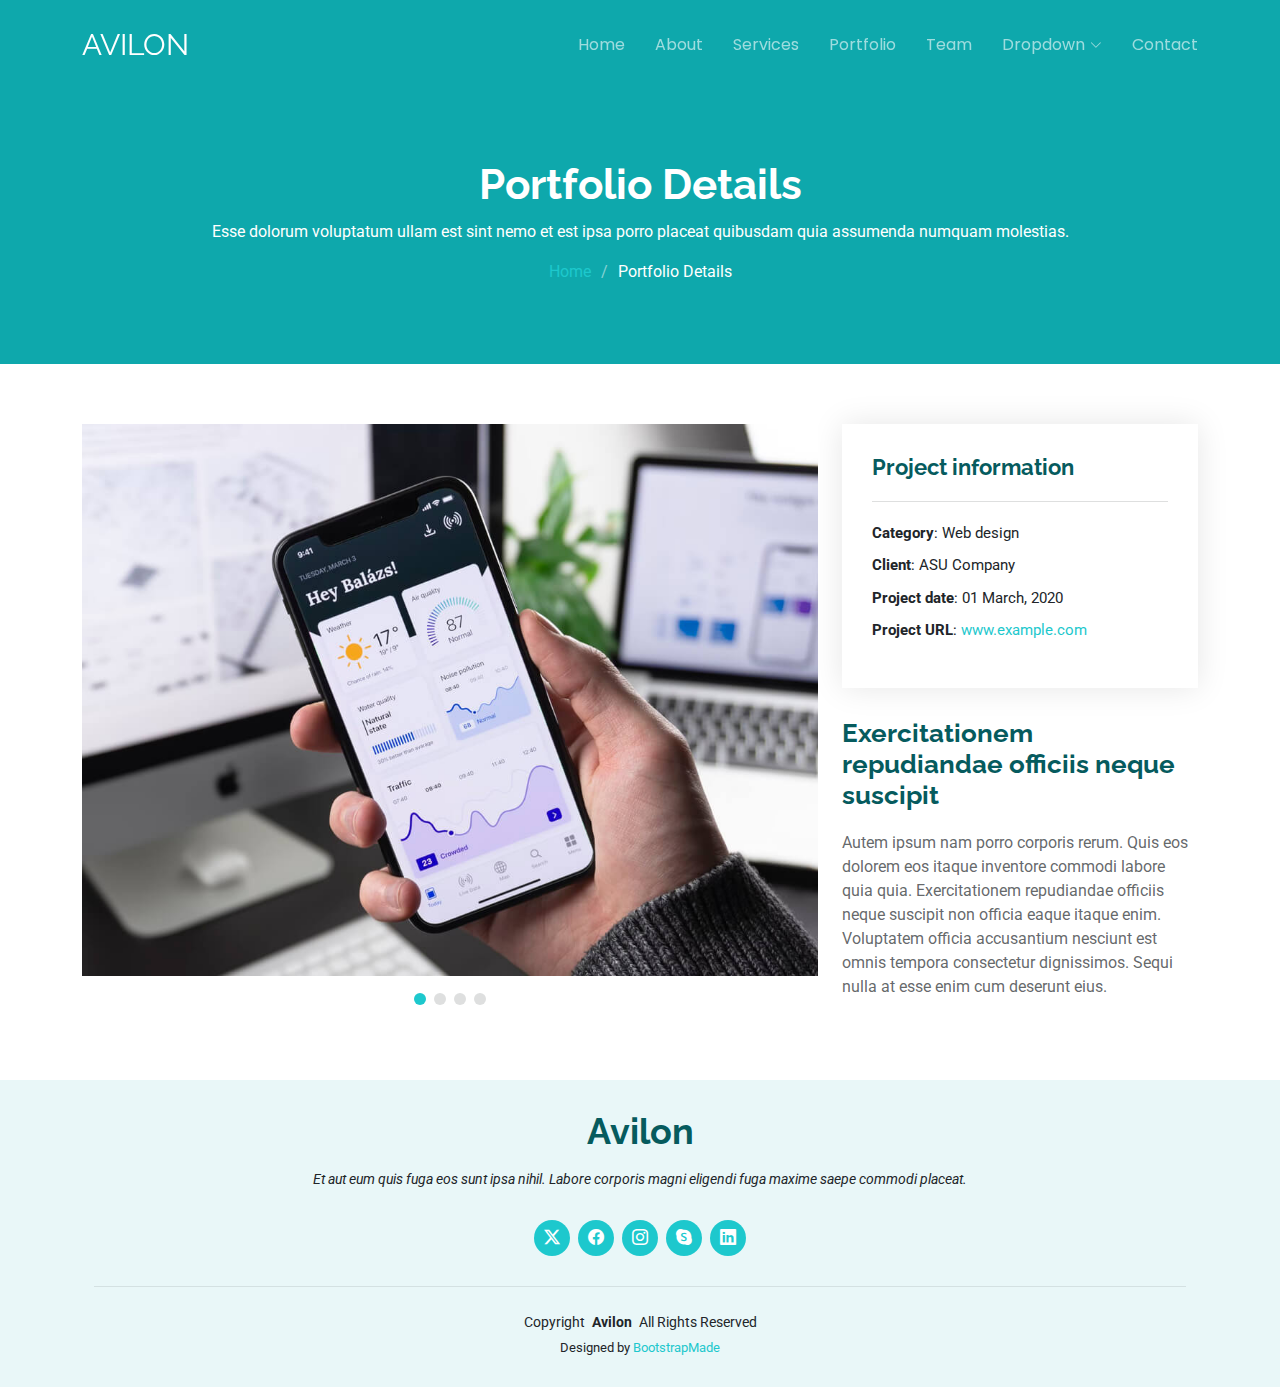
<file: Tecpan/portfolio-details.html>
<!DOCTYPE html>
<html lang="en">

<head>
  <meta charset="utf-8">
  <meta content="width=device-width, initial-scale=1.0" name="viewport">
  <title>Portfolio Details - Avilon Bootstrap Template</title>
  <meta name="description" content="">
  <meta name="keywords" content="">

  <!-- Favicons -->
  <link href="assets/img/favicon.png" rel="icon">
  <link href="assets/img/apple-touch-icon.png" rel="apple-touch-icon">

  <!-- Fonts -->
  <link href="https://fonts.googleapis.com" rel="preconnect">
  <link href="https://fonts.gstatic.com" rel="preconnect" crossorigin>
  <link href="https://fonts.googleapis.com/css2?family=Roboto:ital,wght@0,100;0,300;0,400;0,500;0,700;0,900;1,100;1,300;1,400;1,500;1,700;1,900&family=Poppins:ital,wght@0,100;0,200;0,300;0,400;0,500;0,600;0,700;0,800;0,900;1,100;1,200;1,300;1,400;1,500;1,600;1,700;1,800;1,900&family=Raleway:ital,wght@0,100;0,200;0,300;0,400;0,500;0,600;0,700;0,800;0,900;1,100;1,200;1,300;1,400;1,500;1,600;1,700;1,800;1,900&display=swap" rel="stylesheet">

  <!-- Vendor CSS Files -->
  <link href="assets/vendor/bootstrap/css/bootstrap.min.css" rel="stylesheet">
  <link href="assets/vendor/bootstrap-icons/bootstrap-icons.css" rel="stylesheet">
  <link href="assets/vendor/aos/aos.css" rel="stylesheet">
  <link href="assets/vendor/animate.css/animate.min.css" rel="stylesheet">
  <link href="assets/vendor/glightbox/css/glightbox.min.css" rel="stylesheet">
  <link href="assets/vendor/swiper/swiper-bundle.min.css" rel="stylesheet">

  <!-- Main CSS File -->
  <link href="assets/css/main.css" rel="stylesheet">

  <!-- =======================================================
  * Template Name: Avilon
  * Template URL: https://bootstrapmade.com/avilon-bootstrap-landing-page-template/
  * Updated: Aug 07 2024 with Bootstrap v5.3.3
  * Author: BootstrapMade.com
  * License: https://bootstrapmade.com/license/
  ======================================================== -->
</head>

<body class="portfolio-details-page">

  <header id="header" class="header d-flex align-items-center fixed-top">
    <div class="container-fluid container-xl position-relative d-flex align-items-center justify-content-between">

      <a href="index.html" class="logo d-flex align-items-center">
        <!-- Uncomment the line below if you also wish to use an image logo -->
        <!-- <img src="assets/img/logo.png" alt=""> -->
        <h1 class="sitename">Avilon</h1>
      </a>

      <nav id="navmenu" class="navmenu">
        <ul>
          <li><a href="#hero">Home</a></li>
          <li><a href="#about">About</a></li>
          <li><a href="#services">Services</a></li>
          <li><a href="#portfolio">Portfolio</a></li>
          <li><a href="#team">Team</a></li>
          <li class="dropdown"><a href="#"><span>Dropdown</span> <i class="bi bi-chevron-down toggle-dropdown"></i></a>
            <ul>
              <li><a href="#">Dropdown 1</a></li>
              <li class="dropdown"><a href="#"><span>Deep Dropdown</span> <i class="bi bi-chevron-down toggle-dropdown"></i></a>
                <ul>
                  <li><a href="#">Deep Dropdown 1</a></li>
                  <li><a href="#">Deep Dropdown 2</a></li>
                  <li><a href="#">Deep Dropdown 3</a></li>
                  <li><a href="#">Deep Dropdown 4</a></li>
                  <li><a href="#">Deep Dropdown 5</a></li>
                </ul>
              </li>
              <li><a href="#">Dropdown 2</a></li>
              <li><a href="#">Dropdown 3</a></li>
              <li><a href="#">Dropdown 4</a></li>
            </ul>
          </li>
          <li><a href="#contact">Contact</a></li>
        </ul>
        <i class="mobile-nav-toggle d-xl-none bi bi-list"></i>
      </nav>

    </div>
  </header>

  <main class="main">

    <!-- Page Title -->
    <div class="page-title dark-background">
      <div class="container position-relative">
        <h1>Portfolio Details</h1>
        <p>Esse dolorum voluptatum ullam est sint nemo et est ipsa porro placeat quibusdam quia assumenda numquam molestias.</p>
        <nav class="breadcrumbs">
          <ol>
            <li><a href="index.html">Home</a></li>
            <li class="current">Portfolio Details</li>
          </ol>
        </nav>
      </div>
    </div><!-- End Page Title -->

    <!-- Portfolio Details Section -->
    <section id="portfolio-details" class="portfolio-details section">

      <div class="container" data-aos="fade-up" data-aos-delay="100">

        <div class="row gy-4">

          <div class="col-lg-8">
            <div class="portfolio-details-slider swiper init-swiper">

              <script type="application/json" class="swiper-config">
                {
                  "loop": true,
                  "speed": 600,
                  "autoplay": {
                    "delay": 5000
                  },
                  "slidesPerView": "auto",
                  "pagination": {
                    "el": ".swiper-pagination",
                    "type": "bullets",
                    "clickable": true
                  }
                }
              </script>

              <div class="swiper-wrapper align-items-center">

                <div class="swiper-slide">
                  <img src="assets/img/portfolio/app-1.jpg" alt="">
                </div>

                <div class="swiper-slide">
                  <img src="assets/img/portfolio/product-1.jpg" alt="">
                </div>

                <div class="swiper-slide">
                  <img src="assets/img/portfolio/branding-1.jpg" alt="">
                </div>

                <div class="swiper-slide">
                  <img src="assets/img/portfolio/books-1.jpg" alt="">
                </div>

              </div>
              <div class="swiper-pagination"></div>
            </div>
          </div>

          <div class="col-lg-4">
            <div class="portfolio-info" data-aos="fade-up" data-aos-delay="200">
              <h3>Project information</h3>
              <ul>
                <li><strong>Category</strong>: Web design</li>
                <li><strong>Client</strong>: ASU Company</li>
                <li><strong>Project date</strong>: 01 March, 2020</li>
                <li><strong>Project URL</strong>: <a href="#">www.example.com</a></li>
              </ul>
            </div>
            <div class="portfolio-description" data-aos="fade-up" data-aos-delay="300">
              <h2>Exercitationem repudiandae officiis neque suscipit</h2>
              <p>
                Autem ipsum nam porro corporis rerum. Quis eos dolorem eos itaque inventore commodi labore quia quia. Exercitationem repudiandae officiis neque suscipit non officia eaque itaque enim. Voluptatem officia accusantium nesciunt est omnis tempora consectetur dignissimos. Sequi nulla at esse enim cum deserunt eius.
              </p>
            </div>
          </div>

        </div>

      </div>

    </section><!-- /Portfolio Details Section -->

  </main>

  <footer id="footer" class="footer light-background">
    <div class="container">
      <h3 class="sitename">Avilon</h3>
      <p>Et aut eum quis fuga eos sunt ipsa nihil. Labore corporis magni eligendi fuga maxime saepe commodi placeat.</p>
      <div class="social-links d-flex justify-content-center">
        <a href=""><i class="bi bi-twitter-x"></i></a>
        <a href=""><i class="bi bi-facebook"></i></a>
        <a href=""><i class="bi bi-instagram"></i></a>
        <a href=""><i class="bi bi-skype"></i></a>
        <a href=""><i class="bi bi-linkedin"></i></a>
      </div>
      <div class="container">
        <div class="copyright">
          <span>Copyright</span> <strong class="px-1 sitename">Avilon</strong> <span>All Rights Reserved</span>
        </div>
        <div class="credits">
          <!-- All the links in the footer should remain intact. -->
          <!-- You can delete the links only if you've purchased the pro version. -->
          <!-- Licensing information: https://bootstrapmade.com/license/ -->
          <!-- Purchase the pro version with working PHP/AJAX contact form: [buy-url] -->
          Designed by <a href="https://bootstrapmade.com/">BootstrapMade</a>
        </div>
      </div>
    </div>
  </footer>

  <!-- Scroll Top -->
  <a href="#" id="scroll-top" class="scroll-top d-flex align-items-center justify-content-center"><i class="bi bi-arrow-up-short"></i></a>

  <!-- Preloader -->
  <div id="preloader"></div>

  <!-- Vendor JS Files -->
  <script src="assets/vendor/bootstrap/js/bootstrap.bundle.min.js"></script>
  <script src="assets/vendor/php-email-form/validate.js"></script>
  <script src="assets/vendor/aos/aos.js"></script>
  <script src="assets/vendor/glightbox/js/glightbox.min.js"></script>
  <script src="assets/vendor/swiper/swiper-bundle.min.js"></script>

  <!-- Main JS File -->
  <script src="assets/js/main.js"></script>

</body>

</html>
</file>
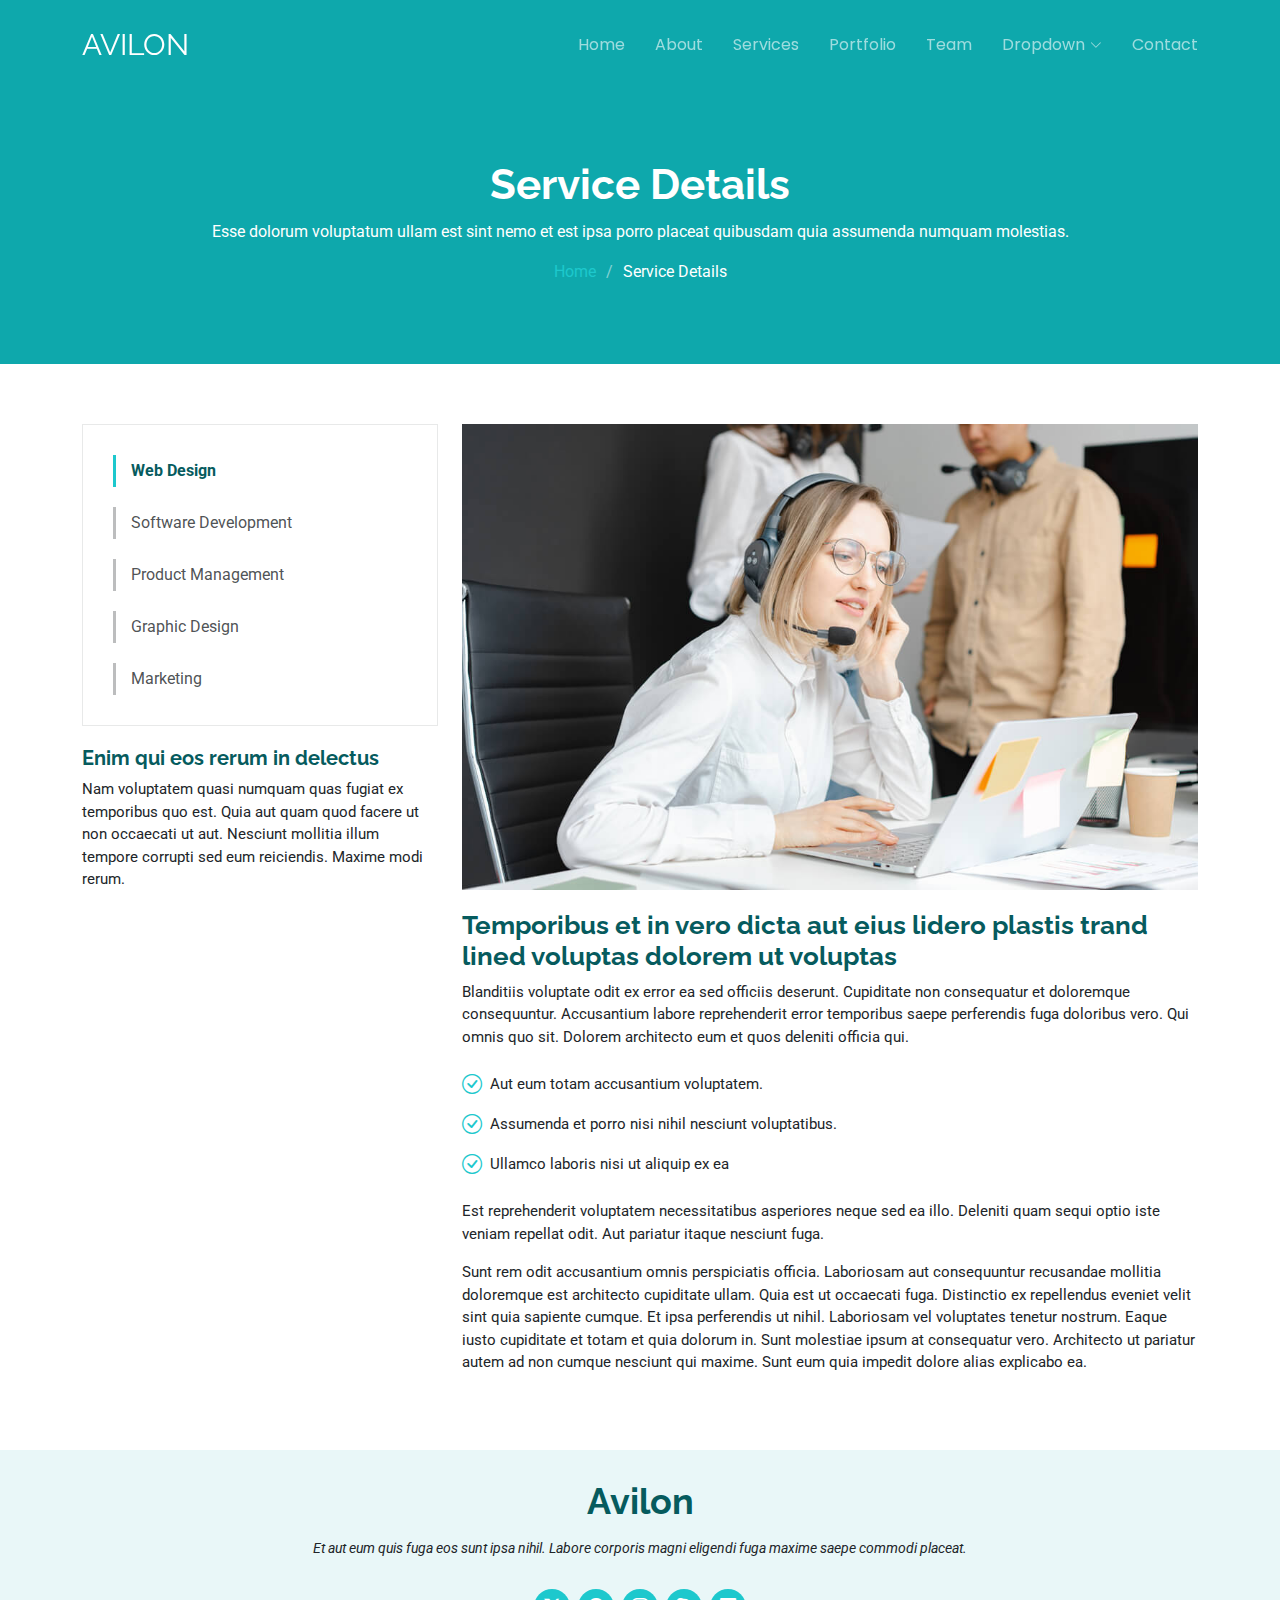
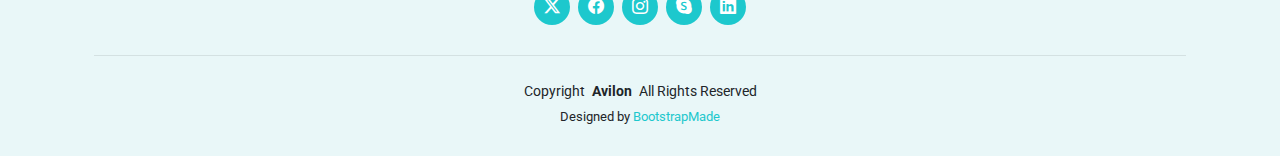
<file: Tecpan/service-details.html>
<!DOCTYPE html>
<html lang="en">

<head>
  <meta charset="utf-8">
  <meta content="width=device-width, initial-scale=1.0" name="viewport">
  <title>Service Details - Avilon Bootstrap Template</title>
  <meta name="description" content="">
  <meta name="keywords" content="">

  <!-- Favicons -->
  <link href="assets/img/favicon.png" rel="icon">
  <link href="assets/img/apple-touch-icon.png" rel="apple-touch-icon">

  <!-- Fonts -->
  <link href="https://fonts.googleapis.com" rel="preconnect">
  <link href="https://fonts.gstatic.com" rel="preconnect" crossorigin>
  <link href="https://fonts.googleapis.com/css2?family=Roboto:ital,wght@0,100;0,300;0,400;0,500;0,700;0,900;1,100;1,300;1,400;1,500;1,700;1,900&family=Poppins:ital,wght@0,100;0,200;0,300;0,400;0,500;0,600;0,700;0,800;0,900;1,100;1,200;1,300;1,400;1,500;1,600;1,700;1,800;1,900&family=Raleway:ital,wght@0,100;0,200;0,300;0,400;0,500;0,600;0,700;0,800;0,900;1,100;1,200;1,300;1,400;1,500;1,600;1,700;1,800;1,900&display=swap" rel="stylesheet">

  <!-- Vendor CSS Files -->
  <link href="assets/vendor/bootstrap/css/bootstrap.min.css" rel="stylesheet">
  <link href="assets/vendor/bootstrap-icons/bootstrap-icons.css" rel="stylesheet">
  <link href="assets/vendor/aos/aos.css" rel="stylesheet">
  <link href="assets/vendor/animate.css/animate.min.css" rel="stylesheet">
  <link href="assets/vendor/glightbox/css/glightbox.min.css" rel="stylesheet">
  <link href="assets/vendor/swiper/swiper-bundle.min.css" rel="stylesheet">

  <!-- Main CSS File -->
  <link href="assets/css/main.css" rel="stylesheet">

  <!-- =======================================================
  * Template Name: Avilon
  * Template URL: https://bootstrapmade.com/avilon-bootstrap-landing-page-template/
  * Updated: Aug 07 2024 with Bootstrap v5.3.3
  * Author: BootstrapMade.com
  * License: https://bootstrapmade.com/license/
  ======================================================== -->
</head>

<body class="service-details-page">

  <header id="header" class="header d-flex align-items-center fixed-top">
    <div class="container-fluid container-xl position-relative d-flex align-items-center justify-content-between">

      <a href="index.html" class="logo d-flex align-items-center">
        <!-- Uncomment the line below if you also wish to use an image logo -->
        <!-- <img src="assets/img/logo.png" alt=""> -->
        <h1 class="sitename">Avilon</h1>
      </a>

      <nav id="navmenu" class="navmenu">
        <ul>
          <li><a href="#hero">Home</a></li>
          <li><a href="#about">About</a></li>
          <li><a href="#services">Services</a></li>
          <li><a href="#portfolio">Portfolio</a></li>
          <li><a href="#team">Team</a></li>
          <li class="dropdown"><a href="#"><span>Dropdown</span> <i class="bi bi-chevron-down toggle-dropdown"></i></a>
            <ul>
              <li><a href="#">Dropdown 1</a></li>
              <li class="dropdown"><a href="#"><span>Deep Dropdown</span> <i class="bi bi-chevron-down toggle-dropdown"></i></a>
                <ul>
                  <li><a href="#">Deep Dropdown 1</a></li>
                  <li><a href="#">Deep Dropdown 2</a></li>
                  <li><a href="#">Deep Dropdown 3</a></li>
                  <li><a href="#">Deep Dropdown 4</a></li>
                  <li><a href="#">Deep Dropdown 5</a></li>
                </ul>
              </li>
              <li><a href="#">Dropdown 2</a></li>
              <li><a href="#">Dropdown 3</a></li>
              <li><a href="#">Dropdown 4</a></li>
            </ul>
          </li>
          <li><a href="#contact">Contact</a></li>
        </ul>
        <i class="mobile-nav-toggle d-xl-none bi bi-list"></i>
      </nav>

    </div>
  </header>

  <main class="main">

    <!-- Page Title -->
    <div class="page-title dark-background">
      <div class="container position-relative">
        <h1>Service Details</h1>
        <p>Esse dolorum voluptatum ullam est sint nemo et est ipsa porro placeat quibusdam quia assumenda numquam molestias.</p>
        <nav class="breadcrumbs">
          <ol>
            <li><a href="index.html">Home</a></li>
            <li class="current">Service Details</li>
          </ol>
        </nav>
      </div>
    </div><!-- End Page Title -->

    <!-- Service Details Section -->
    <section id="service-details" class="service-details section">

      <div class="container">

        <div class="row gy-4">

          <div class="col-lg-4" data-aos="fade-up" data-aos-delay="100">
            <div class="services-list">
              <a href="#" class="active">Web Design</a>
              <a href="#">Software Development</a>
              <a href="#">Product Management</a>
              <a href="#">Graphic Design</a>
              <a href="#">Marketing</a>
            </div>

            <h4>Enim qui eos rerum in delectus</h4>
            <p>Nam voluptatem quasi numquam quas fugiat ex temporibus quo est. Quia aut quam quod facere ut non occaecati ut aut. Nesciunt mollitia illum tempore corrupti sed eum reiciendis. Maxime modi rerum.</p>
          </div>

          <div class="col-lg-8" data-aos="fade-up" data-aos-delay="200">
            <img src="assets/img/services.jpg" alt="" class="img-fluid services-img">
            <h3>Temporibus et in vero dicta aut eius lidero plastis trand lined voluptas dolorem ut voluptas</h3>
            <p>
              Blanditiis voluptate odit ex error ea sed officiis deserunt. Cupiditate non consequatur et doloremque consequuntur. Accusantium labore reprehenderit error temporibus saepe perferendis fuga doloribus vero. Qui omnis quo sit. Dolorem architecto eum et quos deleniti officia qui.
            </p>
            <ul>
              <li><i class="bi bi-check-circle"></i> <span>Aut eum totam accusantium voluptatem.</span></li>
              <li><i class="bi bi-check-circle"></i> <span>Assumenda et porro nisi nihil nesciunt voluptatibus.</span></li>
              <li><i class="bi bi-check-circle"></i> <span>Ullamco laboris nisi ut aliquip ex ea</span></li>
            </ul>
            <p>
              Est reprehenderit voluptatem necessitatibus asperiores neque sed ea illo. Deleniti quam sequi optio iste veniam repellat odit. Aut pariatur itaque nesciunt fuga.
            </p>
            <p>
              Sunt rem odit accusantium omnis perspiciatis officia. Laboriosam aut consequuntur recusandae mollitia doloremque est architecto cupiditate ullam. Quia est ut occaecati fuga. Distinctio ex repellendus eveniet velit sint quia sapiente cumque. Et ipsa perferendis ut nihil. Laboriosam vel voluptates tenetur nostrum. Eaque iusto cupiditate et totam et quia dolorum in. Sunt molestiae ipsum at consequatur vero. Architecto ut pariatur autem ad non cumque nesciunt qui maxime. Sunt eum quia impedit dolore alias explicabo ea.
            </p>
          </div>

        </div>

      </div>

    </section><!-- /Service Details Section -->

  </main>

  <footer id="footer" class="footer light-background">
    <div class="container">
      <h3 class="sitename">Avilon</h3>
      <p>Et aut eum quis fuga eos sunt ipsa nihil. Labore corporis magni eligendi fuga maxime saepe commodi placeat.</p>
      <div class="social-links d-flex justify-content-center">
        <a href=""><i class="bi bi-twitter-x"></i></a>
        <a href=""><i class="bi bi-facebook"></i></a>
        <a href=""><i class="bi bi-instagram"></i></a>
        <a href=""><i class="bi bi-skype"></i></a>
        <a href=""><i class="bi bi-linkedin"></i></a>
      </div>
      <div class="container">
        <div class="copyright">
          <span>Copyright</span> <strong class="px-1 sitename">Avilon</strong> <span>All Rights Reserved</span>
        </div>
        <div class="credits">
          <!-- All the links in the footer should remain intact. -->
          <!-- You can delete the links only if you've purchased the pro version. -->
          <!-- Licensing information: https://bootstrapmade.com/license/ -->
          <!-- Purchase the pro version with working PHP/AJAX contact form: [buy-url] -->
          Designed by <a href="https://bootstrapmade.com/">BootstrapMade</a>
        </div>
      </div>
    </div>
  </footer>

  <!-- Scroll Top -->
  <a href="#" id="scroll-top" class="scroll-top d-flex align-items-center justify-content-center"><i class="bi bi-arrow-up-short"></i></a>

  <!-- Preloader -->
  <div id="preloader"></div>

  <!-- Vendor JS Files -->
  <script src="assets/vendor/bootstrap/js/bootstrap.bundle.min.js"></script>
  <script src="assets/vendor/php-email-form/validate.js"></script>
  <script src="assets/vendor/aos/aos.js"></script>
  <script src="assets/vendor/glightbox/js/glightbox.min.js"></script>
  <script src="assets/vendor/swiper/swiper-bundle.min.js"></script>

  <!-- Main JS File -->
  <script src="assets/js/main.js"></script>

</body>

</html>
</file>
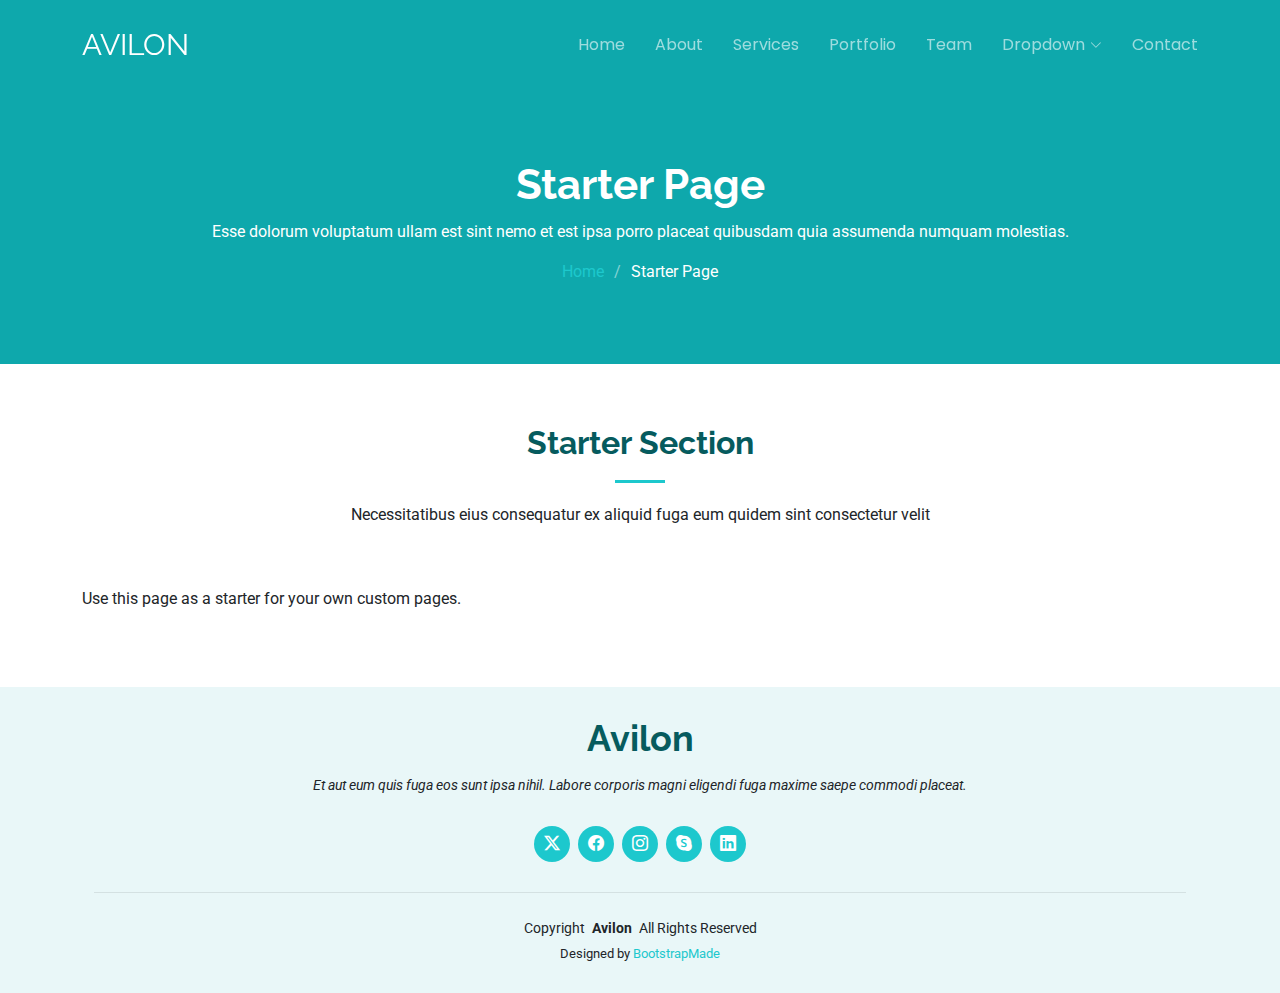
<file: Tecpan/starter-page.html>
<!DOCTYPE html>
<html lang="en">

<head>
  <meta charset="utf-8">
  <meta content="width=device-width, initial-scale=1.0" name="viewport">
  <title>Starter Page - Avilon Bootstrap Template</title>
  <meta name="description" content="">
  <meta name="keywords" content="">

  <!-- Favicons -->
  <link href="assets/img/favicon.png" rel="icon">
  <link href="assets/img/apple-touch-icon.png" rel="apple-touch-icon">

  <!-- Fonts -->
  <link href="https://fonts.googleapis.com" rel="preconnect">
  <link href="https://fonts.gstatic.com" rel="preconnect" crossorigin>
  <link href="https://fonts.googleapis.com/css2?family=Roboto:ital,wght@0,100;0,300;0,400;0,500;0,700;0,900;1,100;1,300;1,400;1,500;1,700;1,900&family=Poppins:ital,wght@0,100;0,200;0,300;0,400;0,500;0,600;0,700;0,800;0,900;1,100;1,200;1,300;1,400;1,500;1,600;1,700;1,800;1,900&family=Raleway:ital,wght@0,100;0,200;0,300;0,400;0,500;0,600;0,700;0,800;0,900;1,100;1,200;1,300;1,400;1,500;1,600;1,700;1,800;1,900&display=swap" rel="stylesheet">

  <!-- Vendor CSS Files -->
  <link href="assets/vendor/bootstrap/css/bootstrap.min.css" rel="stylesheet">
  <link href="assets/vendor/bootstrap-icons/bootstrap-icons.css" rel="stylesheet">
  <link href="assets/vendor/aos/aos.css" rel="stylesheet">
  <link href="assets/vendor/animate.css/animate.min.css" rel="stylesheet">
  <link href="assets/vendor/glightbox/css/glightbox.min.css" rel="stylesheet">
  <link href="assets/vendor/swiper/swiper-bundle.min.css" rel="stylesheet">

  <!-- Main CSS File -->
  <link href="assets/css/main.css" rel="stylesheet">

  <!-- =======================================================
  * Template Name: Avilon
  * Template URL: https://bootstrapmade.com/avilon-bootstrap-landing-page-template/
  * Updated: Aug 07 2024 with Bootstrap v5.3.3
  * Author: BootstrapMade.com
  * License: https://bootstrapmade.com/license/
  ======================================================== -->
</head>

<body class="starter-page-page">

  <header id="header" class="header d-flex align-items-center fixed-top">
    <div class="container-fluid container-xl position-relative d-flex align-items-center justify-content-between">

      <a href="index.html" class="logo d-flex align-items-center">
        <!-- Uncomment the line below if you also wish to use an image logo -->
        <!-- <img src="assets/img/logo.png" alt=""> -->
        <h1 class="sitename">Avilon</h1>
      </a>

      <nav id="navmenu" class="navmenu">
        <ul>
          <li><a href="#hero">Home</a></li>
          <li><a href="#about">About</a></li>
          <li><a href="#services">Services</a></li>
          <li><a href="#portfolio">Portfolio</a></li>
          <li><a href="#team">Team</a></li>
          <li class="dropdown"><a href="#"><span>Dropdown</span> <i class="bi bi-chevron-down toggle-dropdown"></i></a>
            <ul>
              <li><a href="#">Dropdown 1</a></li>
              <li class="dropdown"><a href="#"><span>Deep Dropdown</span> <i class="bi bi-chevron-down toggle-dropdown"></i></a>
                <ul>
                  <li><a href="#">Deep Dropdown 1</a></li>
                  <li><a href="#">Deep Dropdown 2</a></li>
                  <li><a href="#">Deep Dropdown 3</a></li>
                  <li><a href="#">Deep Dropdown 4</a></li>
                  <li><a href="#">Deep Dropdown 5</a></li>
                </ul>
              </li>
              <li><a href="#">Dropdown 2</a></li>
              <li><a href="#">Dropdown 3</a></li>
              <li><a href="#">Dropdown 4</a></li>
            </ul>
          </li>
          <li><a href="#contact">Contact</a></li>
        </ul>
        <i class="mobile-nav-toggle d-xl-none bi bi-list"></i>
      </nav>

    </div>
  </header>

  <main class="main">

    <!-- Page Title -->
    <div class="page-title dark-background">
      <div class="container position-relative">
        <h1>Starter Page</h1>
        <p>Esse dolorum voluptatum ullam est sint nemo et est ipsa porro placeat quibusdam quia assumenda numquam molestias.</p>
        <nav class="breadcrumbs">
          <ol>
            <li><a href="index.html">Home</a></li>
            <li class="current">Starter Page</li>
          </ol>
        </nav>
      </div>
    </div><!-- End Page Title -->

    <!-- Starter Section Section -->
    <section id="starter-section" class="starter-section section">

      <!-- Section Title -->
      <div class="container section-title" data-aos="fade-up">
        <h2>Starter Section</h2>
        <p>Necessitatibus eius consequatur ex aliquid fuga eum quidem sint consectetur velit</p>
      </div><!-- End Section Title -->

      <div class="container" data-aos="fade-up">
        <p>Use this page as a starter for your own custom pages.</p>
      </div>

    </section><!-- /Starter Section Section -->

  </main>

  <footer id="footer" class="footer light-background">
    <div class="container">
      <h3 class="sitename">Avilon</h3>
      <p>Et aut eum quis fuga eos sunt ipsa nihil. Labore corporis magni eligendi fuga maxime saepe commodi placeat.</p>
      <div class="social-links d-flex justify-content-center">
        <a href=""><i class="bi bi-twitter-x"></i></a>
        <a href=""><i class="bi bi-facebook"></i></a>
        <a href=""><i class="bi bi-instagram"></i></a>
        <a href=""><i class="bi bi-skype"></i></a>
        <a href=""><i class="bi bi-linkedin"></i></a>
      </div>
      <div class="container">
        <div class="copyright">
          <span>Copyright</span> <strong class="px-1 sitename">Avilon</strong> <span>All Rights Reserved</span>
        </div>
        <div class="credits">
          <!-- All the links in the footer should remain intact. -->
          <!-- You can delete the links only if you've purchased the pro version. -->
          <!-- Licensing information: https://bootstrapmade.com/license/ -->
          <!-- Purchase the pro version with working PHP/AJAX contact form: [buy-url] -->
          Designed by <a href="https://bootstrapmade.com/">BootstrapMade</a>
        </div>
      </div>
    </div>
  </footer>

  <!-- Scroll Top -->
  <a href="#" id="scroll-top" class="scroll-top d-flex align-items-center justify-content-center"><i class="bi bi-arrow-up-short"></i></a>

  <!-- Preloader -->
  <div id="preloader"></div>

  <!-- Vendor JS Files -->
  <script src="assets/vendor/bootstrap/js/bootstrap.bundle.min.js"></script>
  <script src="assets/vendor/php-email-form/validate.js"></script>
  <script src="assets/vendor/aos/aos.js"></script>
  <script src="assets/vendor/glightbox/js/glightbox.min.js"></script>
  <script src="assets/vendor/swiper/swiper-bundle.min.js"></script>

  <!-- Main JS File -->
  <script src="assets/js/main.js"></script>

</body>

</html>
</file>
<file: assets/css/noscript.css>
/*
	Solid State by HTML5 UP
	html5up.net | @ajlkn
	Free for personal and commercial use under the CCA 3.0 license (html5up.net/license)
*/

/* Banner */

	body.is-preload #banner .logo {
		-moz-transform: none;
		-webkit-transform: none;
		-ms-transform: none;
		transform: none;
		opacity: 1;
	}

	body.is-preload #banner h2 {
		opacity: 1;
		-moz-transform: none;
		-webkit-transform: none;
		-ms-transform: none;
		transform: none;
		-moz-filter: none;
		-webkit-filter: none;
		-ms-filter: none;
		filter: none;
	}

	body.is-preload #banner p {
		opacity: 01;
		-moz-transform: none;
		-webkit-transform: none;
		-ms-transform: none;
		transform: none;
		-moz-filter: none;
		-webkit-filter: none;
		-ms-filter: none;
		filter: none;
	}
</file>
<file: Tecpan/assets/css/main.css>
/**
* Template Name: Avilon
* Template URL: https://bootstrapmade.com/avilon-bootstrap-landing-page-template/
* Updated: Aug 07 2024 with Bootstrap v5.3.3
* Author: BootstrapMade.com
* License: https://bootstrapmade.com/license/
*/

/*--------------------------------------------------------------
# Font & Color Variables
# Help: https://bootstrapmade.com/color-system/
--------------------------------------------------------------*/
/* Fonts */
:root {
  --default-font: "Roboto",  system-ui, -apple-system, "Segoe UI", Roboto, "Helvetica Neue", Arial, "Noto Sans", "Liberation Sans", sans-serif, "Apple Color Emoji", "Segoe UI Emoji", "Segoe UI Symbol", "Noto Color Emoji";
  --heading-font: "Raleway",  sans-serif;
  --nav-font: "Poppins",  sans-serif;
}

/* Global Colors - The following color variables are used throughout the website. Updating them here will change the color scheme of the entire website */
:root { 
  --background-color: #ffffff; /* Background color for the entire website, including individual sections */
  --default-color: #212529; /* Default color used for the majority of the text content across the entire website */
  --heading-color: #065b5e; /* Color for headings, subheadings and title throughout the website */
  --accent-color: #1dc8cd; /* Accent color that represents your brand on the website. It's used for buttons, links, and other elements that need to stand out */
  --surface-color: #ffffff; /* The surface color is used as a background of boxed elements within sections, such as cards, icon boxes, or other elements that require a visual separation from the global background. */
  --contrast-color: #ffffff; /* Contrast color for text, ensuring readability against backgrounds of accent, heading, or default colors. */
}

/* Nav Menu Colors - The following color variables are used specifically for the navigation menu. They are separate from the global colors to allow for more customization options */
:root {
  --nav-color: rgba(255, 255, 255, 0.6);  /* The default color of the main navmenu links */
  --nav-hover-color: #ffffff; /* Applied to main navmenu links when they are hovered over or active */
  --nav-mobile-background-color: #ffffff; /* Used as the background color for mobile navigation menu */
  --nav-dropdown-background-color: #ffffff; /* Used as the background color for dropdown items that appear when hovering over primary navigation items */
  --nav-dropdown-color: #212529; /* Used for navigation links of the dropdown items in the navigation menu. */
  --nav-dropdown-hover-color: #1dc8cd; /* Similar to --nav-hover-color, this color is applied to dropdown navigation links when they are hovered over. */
}

/* Color Presets - These classes override global colors when applied to any section or element, providing reuse of the sam color scheme. */

.light-background {
  --background-color: #e9f7f8;
  --surface-color: #ffffff;
}

.dark-background {
  --background-color: #0ea8ac;
  --default-color: #ffffff;
  --heading-color: #ffffff;
  --surface-color: #12d6db;
  --contrast-color: #ffffff;
}

/* Smooth scroll */
:root {
  scroll-behavior: smooth;
}

/*--------------------------------------------------------------
# General Styling & Shared Classes
--------------------------------------------------------------*/
body {
  color: var(--default-color);
  background-color: var(--background-color);
  font-family: var(--default-font);
}

a {
  color: var(--accent-color);
  text-decoration: none;
  transition: 0.3s;
}

a:hover {
  color: color-mix(in srgb, var(--accent-color), transparent 25%);
  text-decoration: none;
}

h1,
h2,
h3,
h4,
h5,
h6 {
  color: var(--heading-color);
  font-family: var(--heading-font);
}

/* PHP Email Form Messages
------------------------------*/
.php-email-form .error-message {
  display: none;
  background: #df1529;
  color: #ffffff;
  text-align: left;
  padding: 15px;
  margin-bottom: 24px;
  font-weight: 600;
}

.php-email-form .sent-message {
  display: none;
  color: #ffffff;
  background: #059652;
  text-align: center;
  padding: 15px;
  margin-bottom: 24px;
  font-weight: 600;
}

.php-email-form .loading {
  display: none;
  background: var(--surface-color);
  text-align: center;
  padding: 15px;
  margin-bottom: 24px;
}

.php-email-form .loading:before {
  content: "";
  display: inline-block;
  border-radius: 50%;
  width: 24px;
  height: 24px;
  margin: 0 10px -6px 0;
  border: 3px solid var(--accent-color);
  border-top-color: var(--surface-color);
  animation: php-email-form-loading 1s linear infinite;
}

@keyframes php-email-form-loading {
  0% {
    transform: rotate(0deg);
  }

  100% {
    transform: rotate(360deg);
  }
}

/*--------------------------------------------------------------
# Global Header
--------------------------------------------------------------*/
.header {
  --background-color: rgba(255, 255, 255, 0);
  --default-color: #ffffff;
  --heading-color: #ffffff;
  color: var(--default-color);
  background-color: var(--background-color);
  padding: 15px 0;
  transition: all 0.5s;
  z-index: 997;
}

.header .logo {
  line-height: 1;
}

.header .logo img {
  max-height: 32px;
  margin-right: 8px;
}

.header .logo h1 {
  font-size: 30px;
  margin: 0;
  font-weight: 400;
  text-transform: uppercase;
  color: var(--heading-color);
}

/* Global Header on Scroll
------------------------------*/
.scrolled .header {
  --background-color: #059ea3;
}

/*--------------------------------------------------------------
# Navigation Menu
--------------------------------------------------------------*/
/* Navmenu - Desktop */
@media (min-width: 1200px) {
  .navmenu {
    padding: 0;
  }

  .navmenu ul {
    margin: 0;
    padding: 0;
    display: flex;
    list-style: none;
    align-items: center;
  }

  .navmenu li {
    position: relative;
  }

  .navmenu a,
  .navmenu a:focus {
    color: var(--nav-color);
    padding: 18px 15px;
    font-size: 16px;
    font-family: var(--nav-font);
    font-weight: 400;
    display: flex;
    align-items: center;
    justify-content: space-between;
    white-space: nowrap;
    transition: 0.3s;
  }

  .navmenu a i,
  .navmenu a:focus i {
    font-size: 12px;
    line-height: 0;
    margin-left: 5px;
    transition: 0.3s;
  }

  .navmenu li:last-child a {
    padding-right: 0;
  }

  .navmenu li:hover>a,
  .navmenu .active,
  .navmenu .active:focus {
    color: var(--nav-hover-color);
  }

  .navmenu .dropdown ul {
    margin: 0;
    padding: 10px 0;
    background: var(--nav-dropdown-background-color);
    display: block;
    position: absolute;
    visibility: hidden;
    left: 14px;
    top: 130%;
    opacity: 0;
    transition: 0.3s;
    border-radius: 4px;
    z-index: 99;
    box-shadow: 0px 0px 30px rgba(0, 0, 0, 0.1);
  }

  .navmenu .dropdown ul li {
    min-width: 200px;
  }

  .navmenu .dropdown ul a {
    padding: 10px 20px;
    font-size: 15px;
    text-transform: none;
    color: var(--nav-dropdown-color);
  }

  .navmenu .dropdown ul a i {
    font-size: 12px;
  }

  .navmenu .dropdown ul a:hover,
  .navmenu .dropdown ul .active:hover,
  .navmenu .dropdown ul li:hover>a {
    color: var(--nav-dropdown-hover-color);
  }

  .navmenu .dropdown:hover>ul {
    opacity: 1;
    top: 100%;
    visibility: visible;
  }

  .navmenu .dropdown .dropdown ul {
    top: 0;
    left: -90%;
    visibility: hidden;
  }

  .navmenu .dropdown .dropdown:hover>ul {
    opacity: 1;
    top: 0;
    left: -100%;
    visibility: visible;
  }
}

/* Navmenu - Mobile */
@media (max-width: 1199px) {
  .mobile-nav-toggle {
    color: var(--nav-color);
    font-size: 28px;
    line-height: 0;
    margin-right: 10px;
    cursor: pointer;
    transition: color 0.3s;
  }

  .navmenu {
    padding: 0;
    z-index: 9997;
  }

  .navmenu ul {
    display: none;
    list-style: none;
    position: absolute;
    inset: 60px 20px 20px 20px;
    padding: 10px 0;
    margin: 0;
    border-radius: 6px;
    background-color: var(--nav-mobile-background-color);
    overflow-y: auto;
    transition: 0.3s;
    z-index: 9998;
    box-shadow: 0px 0px 30px rgba(0, 0, 0, 0.1);
  }

  .navmenu a,
  .navmenu a:focus {
    color: var(--nav-dropdown-color);
    padding: 10px 20px;
    font-family: var(--nav-font);
    font-size: 17px;
    font-weight: 500;
    display: flex;
    align-items: center;
    justify-content: space-between;
    white-space: nowrap;
    transition: 0.3s;
  }

  .navmenu a i,
  .navmenu a:focus i {
    font-size: 12px;
    line-height: 0;
    margin-left: 5px;
    width: 30px;
    height: 30px;
    display: flex;
    align-items: center;
    justify-content: center;
    border-radius: 50%;
    transition: 0.3s;
    background-color: color-mix(in srgb, var(--accent-color), transparent 90%);
  }

  .navmenu a i:hover,
  .navmenu a:focus i:hover {
    background-color: var(--accent-color);
    color: var(--contrast-color);
  }

  .navmenu a:hover,
  .navmenu .active,
  .navmenu .active:focus {
    color: var(--nav-dropdown-hover-color);
  }

  .navmenu .active i,
  .navmenu .active:focus i {
    background-color: var(--accent-color);
    color: var(--contrast-color);
    transform: rotate(180deg);
  }

  .navmenu .dropdown ul {
    position: static;
    display: none;
    z-index: 99;
    padding: 10px 0;
    margin: 10px 20px;
    background-color: var(--nav-dropdown-background-color);
    border: 1px solid color-mix(in srgb, var(--default-color), transparent 90%);
    box-shadow: none;
    transition: all 0.5s ease-in-out;
  }

  .navmenu .dropdown ul ul {
    background-color: rgba(33, 37, 41, 0.1);
  }

  .navmenu .dropdown>.dropdown-active {
    display: block;
    background-color: rgba(33, 37, 41, 0.03);
  }

  .mobile-nav-active {
    overflow: hidden;
  }

  .mobile-nav-active .mobile-nav-toggle {
    color: #fff;
    position: absolute;
    font-size: 32px;
    top: 15px;
    right: 15px;
    margin-right: 0;
    z-index: 9999;
  }

  .mobile-nav-active .navmenu {
    position: fixed;
    overflow: hidden;
    inset: 0;
    background: rgba(33, 37, 41, 0.8);
    transition: 0.3s;
  }

  .mobile-nav-active .navmenu>ul {
    display: block;
  }
}

/*--------------------------------------------------------------
# Global Footer
--------------------------------------------------------------*/
.footer {
  color: var(--default-color);
  background-color: var(--background-color);
  font-size: 14px;
  text-align: center;
  padding: 30px 0;
  position: relative;
}

.footer h3 {
  font-size: 36px;
  font-weight: 700;
  position: relative;
  padding: 0;
  margin: 0 0 15px 0;
}

.footer p {
  font-size: 15;
  font-style: italic;
  padding: 0;
  margin: 0 0 30px 0;
}

.footer .social-links {
  margin: 0 0 30px 0;
}

.footer .social-links a {
  font-size: 16px;
  display: flex;
  align-items: center;
  justify-content: center;
  background: var(--accent-color);
  color: var(--contrast-color);
  line-height: 1;
  margin: 0 4px;
  border-radius: 50%;
  text-align: center;
  width: 36px;
  height: 36px;
  transition: 0.3s;
}

.footer .social-links a:hover {
  background: color-mix(in srgb, var(--accent-color), transparent 20%);
  text-decoration: none;
}

.footer .copyright {
  padding-top: 25px;
  border-top: 1px solid color-mix(in srgb, var(--default-color), transparent 90%);
}

.footer .credits {
  font-size: 13px;
  padding-top: 5px;
}

/*--------------------------------------------------------------
# Preloader
--------------------------------------------------------------*/
#preloader {
  position: fixed;
  inset: 0;
  z-index: 999999;
  overflow: hidden;
  background: var(--background-color);
  transition: all 0.6s ease-out;
}

#preloader:before {
  content: "";
  position: fixed;
  top: calc(50% - 30px);
  left: calc(50% - 30px);
  border: 6px solid #ffffff;
  border-color: var(--accent-color) transparent var(--accent-color) transparent;
  border-radius: 50%;
  width: 60px;
  height: 60px;
  animation: animate-preloader 1.5s linear infinite;
}

@keyframes animate-preloader {
  0% {
    transform: rotate(0deg);
  }

  100% {
    transform: rotate(360deg);
  }
}

/*--------------------------------------------------------------
# Scroll Top Button
--------------------------------------------------------------*/
.scroll-top {
  position: fixed;
  visibility: hidden;
  opacity: 0;
  right: 15px;
  bottom: 15px;
  z-index: 99999;
  background-color: var(--accent-color);
  width: 40px;
  height: 40px;
  border-radius: 4px;
  transition: all 0.4s;
}

.scroll-top i {
  font-size: 24px;
  color: var(--contrast-color);
  line-height: 0;
}

.scroll-top:hover {
  background-color: color-mix(in srgb, var(--accent-color), transparent 20%);
  color: var(--contrast-color);
}

.scroll-top.active {
  visibility: visible;
  opacity: 1;
}

/*--------------------------------------------------------------
# Disable aos animation delay on mobile devices
--------------------------------------------------------------*/
@media screen and (max-width: 768px) {
  [data-aos-delay] {
    transition-delay: 0 !important;
  }
}

/*--------------------------------------------------------------
# Global Page Titles & Breadcrumbs
--------------------------------------------------------------*/
.page-title {
  color: var(--default-color);
  background-color: var(--background-color);
  padding: 160px 0 80px 0;
  text-align: center;
  position: relative;
}

.page-title:before {
  content: "";
  background-color: color-mix(in srgb, var(--background-color), transparent 50%);
  position: absolute;
  inset: 0;
}

.page-title h1 {
  font-size: 42px;
  font-weight: 700;
  margin-bottom: 10px;
}

.page-title .breadcrumbs ol {
  display: flex;
  flex-wrap: wrap;
  list-style: none;
  justify-content: center;
  padding: 0;
  margin: 0;
  font-size: 16px;
  font-weight: 400;
}

.page-title .breadcrumbs ol li+li {
  padding-left: 10px;
}

.page-title .breadcrumbs ol li+li::before {
  content: "/";
  display: inline-block;
  padding-right: 10px;
  color: color-mix(in srgb, var(--default-color), transparent 50%);
}

/*--------------------------------------------------------------
# Global Sections
--------------------------------------------------------------*/
section,
.section {
  color: var(--default-color);
  background-color: var(--background-color);
  padding: 60px 0;
  scroll-margin-top: 90px;
  overflow: clip;
}

@media (max-width: 1199px) {

  section,
  .section {
    scroll-margin-top: 66px;
  }
}

/*--------------------------------------------------------------
# Global Section Titles
--------------------------------------------------------------*/
.section-title {
  text-align: center;
  padding-bottom: 60px;
  position: relative;
}

.section-title h2 {
  font-size: 32px;
  font-weight: 700;
  margin-bottom: 20px;
  padding-bottom: 20px;
  position: relative;
}

.section-title h2:after {
  content: "";
  position: absolute;
  display: block;
  width: 50px;
  height: 3px;
  background: var(--accent-color);
  left: 0;
  right: 0;
  bottom: 0;
  margin: auto;
}

.section-title p {
  margin-bottom: 0;
}

/*--------------------------------------------------------------
# Hero Section
--------------------------------------------------------------*/
.hero {
  width: 100%;
  overflow: hidden;
  position: relative;
  background: linear-gradient(0deg, var(--background-color) 0%, color-mix(in srgb, var(--background-color) 90%, white 10%) 100%);
  padding: 0;
  display: flex;
  flex-direction: column;
  justify-content: end;
  align-items: center;
}

.hero .carousel-container {
  display: flex;
  justify-content: center;
  align-items: center;
  flex-direction: column;
  text-align: center;
  position: relative;
  min-height: 70vh;
  padding-top: 60px;
}

.hero h2 {
  margin-bottom: 30px;
  font-size: 48px;
  font-weight: 700;
}

.hero p {
  max-width: 80%;
  animation-delay: 0.4s;
  margin: 0 auto 30px auto;
}

.hero .carousel-control-prev,
.hero .carousel-control-next {
  width: 10%;
}

.hero .carousel-control-next-icon,
.hero .carousel-control-prev-icon {
  background: none;
  font-size: 48px;
  line-height: 1;
  width: auto;
  height: auto;
}

.hero .btn-get-started {
  font-weight: 500;
  font-size: 14px;
  letter-spacing: 1px;
  display: inline-block;
  padding: 12px 32px;
  border-radius: 50px;
  transition: 0.5s;
  line-height: 1;
  margin: 10px;
  animation-delay: 0.8s;
  color: var(--default-color);
  border: 2px solid var(--accent-color);
}

.hero .btn-get-started:hover {
  background: var(--accent-color);
  color: var(--contrast-color);
  text-decoration: none;
}

@media (min-width: 1024px) {
  .hero p {
    max-width: 60%;
  }

  .hero .carousel-control-prev,
  .hero .carousel-control-next {
    width: 5%;
  }
}

@media (max-width: 768px) {
  .hero .carousel-container {
    min-height: 90vh;
  }

  .hero h2 {
    font-size: 28px;
  }
}

.hero .hero-waves {
  display: block;
  width: 100%;
  height: 60px;
  position: relative;
}

.hero .wave1 use {
  animation: move-forever1 10s linear infinite;
  animation-delay: -2s;
  fill: var(--default-color);
  opacity: 0.6;
}

.hero .wave2 use {
  animation: move-forever2 8s linear infinite;
  animation-delay: -2s;
  fill: var(--default-color);
  opacity: 0.4;
}

.hero .wave3 use {
  animation: move-forever3 6s linear infinite;
  animation-delay: -2s;
  fill: var(--default-color);
}

@keyframes move-forever1 {
  0% {
    transform: translate(85px, 0%);
  }

  100% {
    transform: translate(-90px, 0%);
  }
}

@keyframes move-forever2 {
  0% {
    transform: translate(-90px, 0%);
  }

  100% {
    transform: translate(85px, 0%);
  }
}

@keyframes move-forever3 {
  0% {
    transform: translate(-90px, 0%);
  }

  100% {
    transform: translate(85px, 0%);
  }
}

/*--------------------------------------------------------------
# About Section
--------------------------------------------------------------*/
.about .inner-title {
  font-size: 2.75rem;
  font-weight: 700;
  margin: 30px 0;
}

@media (min-width: 991px) {
  .about .inner-title {
    max-width: 65%;
    margin: 0 0 80px 0;
  }
}

.about .our-story {
  padding: 40px;
  background-color: color-mix(in srgb, var(--default-color), transparent 96%);
}

@media (min-width: 991px) {
  .about .our-story {
    padding-right: 35%;
  }
}

.about .our-story h4 {
  text-transform: uppercase;
  font-size: 1.1rem;
  color: color-mix(in srgb, var(--default-color), transparent 50%);
}

.about .our-story h3 {
  font-size: 2.25rem;
  font-weight: 700;
  color: color-mix(in srgb, var(--default-color), transparent 20%);
}

.about .our-story p:last-child {
  margin-bottom: 0;
}

.about ul {
  list-style: none;
  padding: 0;
  font-size: 15px;
}

.about ul li {
  padding: 5px 0;
  display: flex;
  align-items: center;
}

.about ul i {
  font-size: 1.25rem;
  margin-right: 0.5rem;
  line-height: 1.2;
  color: var(--accent-color);
}

.about .watch-video i {
  font-size: 2rem;
  transition: 0.3s;
  color: var(--accent-color);
}

.about .watch-video a {
  font-weight: 600;
  color: color-mix(in srgb, var(--default-color), transparent 20%);
  margin-left: 8px;
  transition: 0.3s;
}

.about .watch-video:hover a {
  color: var(--accent-color);
}

.about .about-img {
  min-height: 400px;
  position: relative;
}

@media (min-width: 992px) {
  .about .about-img {
    position: absolute;
    top: 0;
    right: 0;
    min-height: 600px;
  }
}

.about .about-img img {
  position: initial;
  inset: 0;
  display: block;
  width: 100%;
  height: 100%;
  object-fit: cover;
  object-position: center;
  z-index: 1;
}

/*--------------------------------------------------------------
# Clients Section
--------------------------------------------------------------*/
.clients {
  padding: 20px 0;
}

.clients .client-logo {
  display: flex;
  justify-content: center;
  align-items: center;
  overflow: hidden;
}

.clients .client-logo img {
  padding: 20px 40px;
  max-width: 90%;
  transition: 0.3s;
  opacity: 0.5;
  filter: grayscale(100);
}

.clients .client-logo img:hover {
  filter: none;
  opacity: 1;
}

@media (max-width: 640px) {
  .clients .client-logo img {
    padding: 20px;
  }
}

/*--------------------------------------------------------------
# Features 2 Section
--------------------------------------------------------------*/
.features-2 .features-image {
  position: relative;
}

.features-2 .features-item h4 {
  font-size: 20px;
  font-weight: 700;
  margin: 0 0 5px 0;
}

.features-2 .features-item i {
  font-size: 48px;
  color: var(--accent-color);
  margin-right: 20px;
  line-height: 0;
}

.features-2 .features-item p {
  font-size: 15px;
  color: color-mix(in srgb, var(--default-color), transparent 20%);
  margin: 0;
}

/*--------------------------------------------------------------
# Services Section
--------------------------------------------------------------*/
.services .service-item {
  background-color: var(--surface-color);
  text-align: center;
  border: 1px solid color-mix(in srgb, var(--default-color), transparent 85%);
  padding: 80px 20px;
  transition: border ease-in-out 0.3s;
  height: 100%;
}

.services .service-item .icon {
  margin: 0 auto;
  width: 64px;
  height: 64px;
  background: var(--accent-color);
  border-radius: 4px;
  display: flex;
  align-items: center;
  justify-content: center;
  margin-bottom: 20px;
  transition: 0.3s;
}

.services .service-item .icon i {
  color: var(--contrast-color);
  font-size: 28px;
  transition: ease-in-out 0.3s;
}

.services .service-item h3 {
  font-weight: 700;
  margin: 10px 0 15px 0;
  font-size: 22px;
  transition: 0.3s;
}

.services .service-item p {
  line-height: 24px;
  font-size: 14px;
  margin-bottom: 0;
}

.services .service-item:hover {
  border-color: var(--accent-color);
}

.services .service-item:hover h3 {
  color: var(--accent-color);
}

/*--------------------------------------------------------------
# Call To Action Section
--------------------------------------------------------------*/
.call-to-action {
  padding: 80px 0;
  position: relative;
  clip-path: inset(0);
}

.call-to-action img {
  position: fixed;
  top: 0;
  left: 0;
  display: block;
  width: 100%;
  height: 100%;
  object-fit: cover;
  z-index: 1;
}

.call-to-action:before {
  content: "";
  background: color-mix(in srgb, var(--background-color), transparent 50%);
  position: absolute;
  inset: 0;
  z-index: 2;
}

.call-to-action .container {
  position: relative;
  z-index: 3;
}

.call-to-action h3 {
  font-size: 28px;
  font-weight: 700;
  color: var(--default-color);
}

.call-to-action p {
  color: var(--default-color);
}

.call-to-action .cta-btn {
  font-family: var(--heading-font);
  font-weight: 500;
  font-size: 16px;
  letter-spacing: 1px;
  display: inline-block;
  padding: 12px 40px;
  border-radius: 5px;
  transition: 0.5s;
  margin: 10px;
  border: 2px solid var(--contrast-color);
  color: var(--contrast-color);
}

.call-to-action .cta-btn:hover {
  background: var(--accent-color);
  border: 2px solid var(--accent-color);
}

/*--------------------------------------------------------------
# Pricing Section
--------------------------------------------------------------*/
.pricing {
  padding: 60px 0 120px 0;
}

.pricing .section-title {
  margin-bottom: 40px;
}

.pricing .pricing-item {
  background-color: var(--surface-color);
  box-shadow: 0 3px 20px -2px rgba(0, 0, 0, 0.1);
  padding: 60px 40px;
  height: 100%;
  position: relative;
  border-radius: 15px;
}

.pricing h3 {
  font-weight: 600;
  margin-bottom: 15px;
  font-size: 20px;
  text-align: center;
}

.pricing .icon {
  margin: 30px auto 20px auto;
  width: 70px;
  height: 70px;
  background: var(--accent-color);
  border-radius: 50%;
  display: flex;
  align-items: center;
  justify-content: center;
  transition: 0.3s;
  transform-style: preserve-3d;
}

.pricing .icon i {
  color: var(--background-color);
  font-size: 28px;
  transition: ease-in-out 0.3s;
  line-height: 0;
}

.pricing .icon::before {
  position: absolute;
  content: "";
  height: 86px;
  width: 86px;
  border-radius: 50%;
  background: color-mix(in srgb, var(--accent-color), transparent 80%);
  transition: all 0.3s ease-out 0s;
  transform: translateZ(-1px);
}

.pricing .icon::after {
  position: absolute;
  content: "";
  height: 102px;
  width: 102px;
  border-radius: 50%;
  background: color-mix(in srgb, var(--accent-color), transparent 90%);
  transition: all 0.3s ease-out 0s;
  transform: translateZ(-2px);
}

.pricing h4 {
  font-size: 48px;
  color: var(--accent-color);
  font-weight: 700;
  font-family: var(--heading-font);
  margin-bottom: 25px;
  text-align: center;
}

.pricing h4 sup {
  font-size: 28px;
}

.pricing h4 span {
  color: color-mix(in srgb, var(--default-color), transparent 50%);
  font-size: 18px;
  font-weight: 400;
}

.pricing ul {
  padding: 20px 0;
  list-style: none;
  color: color-mix(in srgb, var(--default-color), transparent 20%);
  text-align: left;
  line-height: 20px;
}

.pricing ul li {
  padding: 10px 0;
  display: flex;
  align-items: center;
}

.pricing ul i {
  color: #059652;
  font-size: 24px;
  padding-right: 3px;
}

.pricing ul .na {
  color: color-mix(in srgb, var(--default-color), transparent 70%);
}

.pricing ul .na i {
  color: color-mix(in srgb, var(--default-color), transparent 70%);
}

.pricing ul .na span {
  text-decoration: line-through;
}

.pricing .buy-btn {
  color: color-mix(in srgb, var(--default-color), transparent 20%);
  display: inline-block;
  padding: 8px 40px 10px 40px;
  border-radius: 50px;
  border: 1px solid color-mix(in srgb, var(--default-color), transparent 80%);
  transition: none;
  font-size: 16px;
  font-weight: 600;
  font-family: var(--heading-font);
  transition: 0.3s;
}

.pricing .buy-btn:hover {
  background-color: var(--accent-color);
  color: var(--contrast-color);
}

.pricing .featured {
  z-index: 10;
  border: 3px solid var(--accent-color);
}

@media (min-width: 992px) {
  .pricing .featured {
    transform: scale(1.15);
  }
}

/*--------------------------------------------------------------
# Faq Section
--------------------------------------------------------------*/
.faq .faq-container .faq-item {
  background-color: var(--surface-color);
  position: relative;
  padding: 20px;
  margin-bottom: 15px;
  border: 1px solid color-mix(in srgb, var(--default-color), transparent 85%);
  border-radius: 5px;
  overflow: hidden;
}

.faq .faq-container .faq-item:last-child {
  margin-bottom: 0;
}

.faq .faq-container .faq-item h3 {
  font-weight: 600;
  font-size: 16px;
  line-height: 24px;
  margin: 0 30px 0 0;
  transition: 0.3s;
  cursor: pointer;
  display: flex;
  align-items: center;
}

.faq .faq-container .faq-item h3 .num {
  color: var(--accent-color);
  padding-right: 5px;
}

.faq .faq-container .faq-item h3:hover {
  color: var(--accent-color);
}

.faq .faq-container .faq-item .faq-content {
  display: grid;
  grid-template-rows: 0fr;
  transition: 0.3s ease-in-out;
  visibility: hidden;
  opacity: 0;
}

.faq .faq-container .faq-item .faq-content p {
  margin-bottom: 0;
  overflow: hidden;
}

.faq .faq-container .faq-item .faq-toggle {
  position: absolute;
  top: 20px;
  right: 20px;
  font-size: 16px;
  line-height: 0;
  transition: 0.3s;
  cursor: pointer;
}

.faq .faq-container .faq-item .faq-toggle:hover {
  color: var(--accent-color);
}

.faq .faq-container .faq-active {
  background-color: color-mix(in srgb, var(--accent-color), transparent 97%);
  border-color: color-mix(in srgb, var(--accent-color), transparent 80%);
}

.faq .faq-container .faq-active h3 {
  color: var(--accent-color);
}

.faq .faq-container .faq-active .faq-content {
  grid-template-rows: 1fr;
  visibility: visible;
  opacity: 1;
  padding-top: 10px;
}

.faq .faq-container .faq-active .faq-toggle {
  transform: rotate(90deg);
  color: var(--accent-color);
}

/*--------------------------------------------------------------
# Team Section
--------------------------------------------------------------*/
.team .member {
  background-color: var(--surface-color);
  border: 1px solid color-mix(in srgb, var(--default-color), transparent 90%);
  text-align: center;
  margin-bottom: 20px;
}

.team .member img {
  margin: -1px -1px 30px -1px;
}

.team .member .member-content {
  padding: 0 20px 30px 20px;
}

.team .member h4 {
  font-weight: 700;
  margin-bottom: 2px;
  font-size: 18px;
}

.team .member span {
  font-style: italic;
  display: block;
  font-size: 13px;
  color: color-mix(in srgb, var(--default-color), transparent 20%);
}

.team .member p {
  padding-top: 10px;
  font-size: 14px;
  font-style: italic;
  color: color-mix(in srgb, var(--default-color), transparent 40%);
}

.team .member .social {
  margin-top: 15px;
}

.team .member .social a {
  color: color-mix(in srgb, var(--default-color), transparent 60%);
  transition: 0.3s;
}

.team .member .social a:hover {
  color: var(--accent-color);
}

.team .member .social i {
  font-size: 18px;
  margin: 0 2px;
}

/*--------------------------------------------------------------
# Gallery Section
--------------------------------------------------------------*/
.gallery .gallery-item {
  overflow: hidden;
  border-right: 3px solid var(--background-color);
  border-bottom: 3px solid var(--background-color);
}

.gallery .gallery-item img {
  transition: all ease-in-out 0.4s;
}

.gallery .gallery-item:hover img {
  transform: scale(1.1);
}

/*--------------------------------------------------------------
# Contact Section
--------------------------------------------------------------*/
.contact .info-item+.info-item {
  margin-top: 40px;
}

.contact .info-item i {
  color: var(--accent-color);
  background: color-mix(in srgb, var(--accent-color), transparent 92%);
  font-size: 20px;
  width: 44px;
  height: 44px;
  display: flex;
  justify-content: center;
  align-items: center;
  border-radius: 50px;
  transition: all 0.3s ease-in-out;
  margin-right: 15px;
}

.contact .info-item h3 {
  padding: 0;
  font-size: 18px;
  font-weight: 700;
  margin-bottom: 5px;
}

.contact .info-item p {
  padding: 0;
  margin-bottom: 0;
  font-size: 14px;
}

.contact .info-item:hover i {
  background: var(--accent-color);
  color: var(--contrast-color);
}

.contact .php-email-form {
  height: 100%;
}

.contact .php-email-form input[type=text],
.contact .php-email-form input[type=email],
.contact .php-email-form textarea {
  font-size: 14px;
  padding: 10px 15px;
  box-shadow: none;
  border-radius: 0;
  color: var(--default-color);
  background-color: color-mix(in srgb, var(--background-color), transparent 50%);
  border-color: color-mix(in srgb, var(--default-color), transparent 80%);
}

.contact .php-email-form input[type=text]:focus,
.contact .php-email-form input[type=email]:focus,
.contact .php-email-form textarea:focus {
  border-color: var(--accent-color);
}

.contact .php-email-form input[type=text]::placeholder,
.contact .php-email-form input[type=email]::placeholder,
.contact .php-email-form textarea::placeholder {
  color: color-mix(in srgb, var(--default-color), transparent 70%);
}

.contact .php-email-form button[type=submit] {
  color: var(--contrast-color);
  background: var(--accent-color);
  border: 0;
  padding: 10px 30px;
  transition: 0.4s;
  border-radius: 50px;
}

.contact .php-email-form button[type=submit]:hover {
  background: color-mix(in srgb, var(--accent-color), transparent 25%);
}

/*--------------------------------------------------------------
# Portfolio Details Section
--------------------------------------------------------------*/
.portfolio-details .portfolio-details-slider img {
  width: 100%;
}

.portfolio-details .portfolio-details-slider .swiper-pagination {
  margin-top: 20px;
  position: relative;
}

.portfolio-details .portfolio-details-slider .swiper-pagination .swiper-pagination-bullet {
  width: 12px;
  height: 12px;
  background-color: color-mix(in srgb, var(--default-color), transparent 85%);
  opacity: 1;
}

.portfolio-details .portfolio-details-slider .swiper-pagination .swiper-pagination-bullet-active {
  background-color: var(--accent-color);
}

.portfolio-details .portfolio-info {
  background-color: var(--surface-color);
  padding: 30px;
  box-shadow: 0px 0 30px rgba(0, 0, 0, 0.1);
}

.portfolio-details .portfolio-info h3 {
  font-size: 22px;
  font-weight: 700;
  margin-bottom: 20px;
  padding-bottom: 20px;
  border-bottom: 1px solid color-mix(in srgb, var(--default-color), transparent 85%);
}

.portfolio-details .portfolio-info ul {
  list-style: none;
  padding: 0;
  font-size: 15px;
}

.portfolio-details .portfolio-info ul li+li {
  margin-top: 10px;
}

.portfolio-details .portfolio-description {
  padding-top: 30px;
}

.portfolio-details .portfolio-description h2 {
  font-size: 26px;
  font-weight: 700;
  margin-bottom: 20px;
}

.portfolio-details .portfolio-description p {
  padding: 0;
  color: color-mix(in srgb, var(--default-color), transparent 30%);
}

/*--------------------------------------------------------------
# Service Details Section
--------------------------------------------------------------*/
.service-details .services-list {
  background-color: var(--surface-color);
  padding: 10px 30px;
  border: 1px solid color-mix(in srgb, var(--default-color), transparent 90%);
  margin-bottom: 20px;
}

.service-details .services-list a {
  display: block;
  line-height: 1;
  padding: 8px 0 8px 15px;
  border-left: 3px solid color-mix(in srgb, var(--default-color), transparent 70%);
  margin: 20px 0;
  color: color-mix(in srgb, var(--default-color), transparent 20%);
  transition: 0.3s;
}

.service-details .services-list a.active {
  color: var(--heading-color);
  font-weight: 700;
  border-color: var(--accent-color);
}

.service-details .services-list a:hover {
  border-color: var(--accent-color);
}

.service-details .services-img {
  margin-bottom: 20px;
}

.service-details h3 {
  font-size: 26px;
  font-weight: 700;
}

.service-details h4 {
  font-size: 20px;
  font-weight: 700;
}

.service-details p {
  font-size: 15px;
}

.service-details ul {
  list-style: none;
  padding: 0;
  font-size: 15px;
}

.service-details ul li {
  padding: 5px 0;
  display: flex;
  align-items: center;
}

.service-details ul i {
  font-size: 20px;
  margin-right: 8px;
  color: var(--accent-color);
}

/*--------------------------------------------------------------
# Starter Section Section
--------------------------------------------------------------*/
.starter-section {
  /* Add your styles here */
}
</file>
<file: assets/css/main.css>
@import url(fontawesome-all.min.css);
@import url('https://fonts.googleapis.com/css2?family=Montserrat:wght@400&display=swap');


html, body, div, span, applet, object,
iframe, h1, h2, h3, h4, h5, h6, p, blockquote,
pre, a, abbr, acronym, address, big, cite,
code, del, dfn, em, img, ins, kbd, q, s, samp,
small, strike, strong, sub, sup, tt, var, b,
u, i, center, dl, dt, dd, ol, ul, li, fieldset,
form, label, legend, table, caption, tbody,
tfoot, thead, tr, th, td, article, aside,
canvas, details, embed, figure, figcaption,
footer, header, hgroup, menu, nav, output, ruby,
section, summary, time, mark, audio, video {
	margin: 0;
	padding: 0;
	border: 0;
	font-size: 100%;
	font: inherit;
	vertical-align: baseline;}

article, aside, details, figcaption, figure,
footer, header, hgroup, menu, nav, section {
	display: block;}

body {
	line-height: 1;
}

ol, ul {
	list-style: none;
}

blockquote, q {
	quotes: none;
}

	blockquote:before, blockquote:after, q:before, q:after {
		content: '';
		content: none;
	}

table {
	border-collapse: collapse;
	border-spacing: 0;
}

body {
	-webkit-text-size-adjust: none;
}

mark {
	background-color: transparent;
	color: inherit;
}

input::-moz-focus-inner {
	border: 0;
	padding: 0;
}

input, select, textarea {
	-moz-appearance: none;
	-webkit-appearance: none;
	-ms-appearance: none;
	appearance: none;
}

/* Basic */

	@-ms-viewport {
		width: device-width;
	}

	body {
		-ms-overflow-style: scrollbar;
	}

	@media screen and (max-width: 480px) {

		html, body {
			min-width: 320px;
		}

	}

	html {
		box-sizing: border-box;
	}

	*, *:before, *:after {
		box-sizing: inherit;
	}

	body {
		background-color: #2e3141;
		background-image: linear-gradient(to top, rgba(46, 49, 65, 0.8), rgba(46, 49, 65, 0.8)), url("../../images/bg.jpg");
		background-size: auto,
 cover;
		background-attachment: fixed,
 fixed;
		background-position: center,
 center;
	}

		body.is-preload *, body.is-preload *:before, body.is-preload *:after {
			-moz-animation: none !important;
			-webkit-animation: none !important;
			-ms-animation: none !important;
			animation: none !important;
			-moz-transition: none !important;
			-webkit-transition: none !important;
			-ms-transition: none !important;
			transition: none !important;
		}

/* Type */

	body, input, select, textarea {
		color: #ffffff;
		font-family: 'Montserrat', sans-serif;
		font-size: 16.5pt;
		font-weight: 300;
		line-height: 1.65;
	}

		@media screen and (max-width: 1680px) {

			body, input, select, textarea {
				font-size: 13pt;
			}

		}

		@media screen and (max-width: 1280px) {

			body, input, select, textarea {
				font-size: 12pt;
			}

		}

		@media screen and (max-width: 980px) {

			body, input, select, textarea {
				font-size: 12pt;
			}

		}

		@media screen and (max-width: 736px) {

			body, input, select, textarea {
				font-size: 12pt;
			}

		}

		@media screen and (max-width: 480px) {

			body, input, select, textarea {
				font-size: 12pt;
			}

		}

	a {
		-moz-transition: color 0.2s ease-in-out, border-bottom-color 0.2s ease-in-out;
		-webkit-transition: color 0.2s ease-in-out, border-bottom-color 0.2s ease-in-out;
		-ms-transition: color 0.2s ease-in-out, border-bottom-color 0.2s ease-in-out;
		transition: color 0.2s ease-in-out, border-bottom-color 0.2s ease-in-out;
		border-bottom: dotted 1px rgba(255, 255, 255, 0.35);
		color: #ffffff;
		text-decoration: none;
	}

		a:hover {
			border-bottom-color: transparent;
			color: #ffffff !important;
		}

		a.special:not(.button) {
			text-decoration: none;
			border-bottom: 0;
			display: block;
			font-family: Raleway, Helvetica, sans-serif;
			font-size: 0.8em;
			font-weight: 700;
			letter-spacing: 0.1em;
			margin: 0 0 2em 0;
			text-transform: uppercase;
		}

			a.special:not(.button):before {
				-moz-osx-font-smoothing: grayscale;
				-webkit-font-smoothing: antialiased;
				display: inline-block;
				font-style: normal;
				font-variant: normal;
				text-rendering: auto;
				line-height: 1;
				text-transform: none !important;
				font-family: 'Font Awesome 5 Free';
				font-weight: 900;
			}

			a.special:not(.button):before {
				-moz-transition: background-color 0.2s ease-in-out;
				-webkit-transition: background-color 0.2s ease-in-out;
				-ms-transition: background-color 0.2s ease-in-out;
				transition: background-color 0.2s ease-in-out;
				border-radius: 100%;
				border: solid 2px rgba(255, 255, 255, 0.125);
				content: '\f105';
				display: inline-block;
				font-size: 1.25em;
				height: 2em;
				line-height: 1.75em;
				margin-right: 0.85em;
				text-align: center;
				text-indent: 0.15em;
				vertical-align: middle;
				width: 2em;
			}

			a.special:not(.button):hover:before {
				background-color: rgba(255, 255, 255, 0.025);
			}

			a.special:not(.button):active:before {
				background-color: rgba(255, 255, 255, 0.075);
			}

	strong, b {
		color: #ffffff;
		font-weight: 600;
	}

	em, i {
		font-style: italic;
	}

	p {
		margin: 0 0 2em 0;
	}

	h1, h2, h3, h4, h5, h6 {
		color: #ffffff;
		font-family: 'Montserrat', sans-serif;
		font-weight: 700;
		letter-spacing: 0.1em;
		margin: 0 0 1em 0;
		text-transform: uppercase;
	}

		h1 a, h2 a, h3 a, h4 a, h5 a, h6 a {
			color: inherit;
			text-decoration: none;
			border-bottom: 0;
		}

		h1 span, h2 span, h3 span, h4 span, h5 span, h6 span {
			font-weight: 200;
		}

		h1.major, h2.major, h3.major, h4.major, h5.major, h6.major {
			padding-bottom: 1em;
			border-bottom: solid 2px rgba(255, 255, 255, 0.125);
		}

	h2 {
		font-size: 1.2em;
	}

	h3 {
		font-size: 0.9em;
	}

	h4 {
		font-size: 0.7em;
	}

	h5 {
		font-size: 0.7em;
	}

	h6 {
		font-size: 0.7em;
	}

	@media screen and (max-width: 736px) {

		h2 {
			font-size: 1em;
		}

		h3 {
			font-size: 0.8em;
		}

	}

	sub {
		font-size: 0.8em;
		position: relative;
		top: 0.5em;
	}

	sup {
		font-size: 0.8em;
		position: relative;
		top: -0.5em;
	}

	blockquote {
		border-left: solid 4px rgba(255, 255, 255, 0.125);
		font-style: italic;
		margin: 0 0 2em 0;
		padding: 0.5em 0 0.5em 2em;
	}

	code {
		background: rgba(255, 255, 255, 0.025);
		border-radius: 5px;
		border: solid 2px rgba(255, 255, 255, 0.125);
		font-family: "Courier New", monospace;
		font-size: 0.9em;
		margin: 0 0.25em;
		padding: 0.25em 0.65em;
	}

	pre {
		-webkit-overflow-scrolling: touch;
		font-family: "Courier New", monospace;
		font-size: 0.9em;
		margin: 0 0 2em 0;
	}

		pre code {
			display: block;
			line-height: 1.75em;
			padding: 1em 1.5em;
			overflow-x: auto;
		}

	hr {
		border: 0;
		border-bottom: solid 2px rgba(255, 255, 255, 0.125);
		margin: 2.5em 0;
	}

		hr.major {
			margin: 4em 0;
		}

	.align-left {
		text-align: left;
	}

	.align-center {
		text-align: center;
	}

	.align-right {
		text-align: right;
	}

/* Row */

	.row {
		display: flex;
		flex-wrap: wrap;
		box-sizing: border-box;
		align-items: stretch;
	}

		.row > * {
			box-sizing: border-box;
		}

		.row.gtr-uniform > * > :last-child {
			margin-bottom: 0;
		}

		.row.aln-left {
			justify-content: flex-start;
		}

		.row.aln-center {
			justify-content: center;
		}

		.row.aln-right {
			justify-content: flex-end;
		}

		.row.aln-top {
			align-items: flex-start;
		}

		.row.aln-middle {
			align-items: center;
		}

		.row.aln-bottom {
			align-items: flex-end;
		}

		.row > .imp {
			order: -1;
		}

		.row > .col-1 {
			width: 8.33333%;
		}

		.row > .off-1 {
			margin-left: 8.33333%;
		}

		.row > .col-2 {
			width: 16.66667%;
		}

		.row > .off-2 {
			margin-left: 16.66667%;
		}

		.row > .col-3 {
			width: 25%;
		}

		.row > .off-3 {
			margin-left: 25%;
		}

		.row > .col-4 {
			width: 33.33333%;
		}

		.row > .off-4 {
			margin-left: 33.33333%;
		}

		.row > .col-5 {
			width: 41.66667%;
		}

		.row > .off-5 {
			margin-left: 41.66667%;
		}

		.row > .col-6 {
			width: 50%;
		}

		.row > .off-6 {
			margin-left: 50%;
		}

		.row > .col-7 {
			width: 58.33333%;
		}

		.row > .off-7 {
			margin-left: 58.33333%;
		}

		.row > .col-8 {
			width: 66.66667%;
		}

		.row > .off-8 {
			margin-left: 66.66667%;
		}

		.row > .col-9 {
			width: 75%;
		}

		.row > .off-9 {
			margin-left: 75%;
		}

		.row > .col-10 {
			width: 83.33333%;
		}

		.row > .off-10 {
			margin-left: 83.33333%;
		}

		.row > .col-11 {
			width: 91.66667%;
		}

		.row > .off-11 {
			margin-left: 91.66667%;
		}

		.row > .col-12 {
			width: 100%;
		}

		.row > .off-12 {
			margin-left: 100%;
		}

		.row.gtr-0 {
			margin-top: 0;
			margin-left: 0em;
		}

			.row.gtr-0 > * {
				padding: 0 0 0 0em;
			}

			.row.gtr-0.gtr-uniform {
				margin-top: 0em;
			}

				.row.gtr-0.gtr-uniform > * {
					padding-top: 0em;
				}

		.row.gtr-25 {
			margin-top: 0;
			margin-left: -0.4375em;
		}

			.row.gtr-25 > * {
				padding: 0 0 0 0.4375em;
			}

			.row.gtr-25.gtr-uniform {
				margin-top: -0.4375em;
			}

				.row.gtr-25.gtr-uniform > * {
					padding-top: 0.4375em;
				}

		.row.gtr-50 {
			margin-top: 0;
			margin-left: -0.875em;
		}

			.row.gtr-50 > * {
				padding: 0 0 0 0.875em;
			}

			.row.gtr-50.gtr-uniform {
				margin-top: -0.875em;
			}

				.row.gtr-50.gtr-uniform > * {
					padding-top: 0.875em;
				}

		.row {
			margin-top: 0;
			margin-left: -1.75em;
		}

			.row > * {
				padding: 0 0 0 1.75em;
			}

			.row.gtr-uniform {
				margin-top: -1.75em;
			}

				.row.gtr-uniform > * {
					padding-top: 1.75em;
				}

		.row.gtr-150 {
			margin-top: 0;
			margin-left: -2.625em;
		}

			.row.gtr-150 > * {
				padding: 0 0 0 2.625em;
			}

			.row.gtr-150.gtr-uniform {
				margin-top: -2.625em;
			}

				.row.gtr-150.gtr-uniform > * {
					padding-top: 2.625em;
				}

		.row.gtr-200 {
			margin-top: 0;
			margin-left: -3.5em;
		}

			.row.gtr-200 > * {
				padding: 0 0 0 3.5em;
			}

			.row.gtr-200.gtr-uniform {
				margin-top: -3.5em;
			}

				.row.gtr-200.gtr-uniform > * {
					padding-top: 3.5em;
				}

		@media screen and (max-width: 1680px) {

			.row {
				display: flex;
				flex-wrap: wrap;
				box-sizing: border-box;
				align-items: stretch;
			}

				.row > * {
					box-sizing: border-box;
				}

				.row.gtr-uniform > * > :last-child {
					margin-bottom: 0;
				}

				.row.aln-left {
					justify-content: flex-start;
				}

				.row.aln-center {
					justify-content: center;
				}

				.row.aln-right {
					justify-content: flex-end;
				}

				.row.aln-top {
					align-items: flex-start;
				}

				.row.aln-middle {
					align-items: center;
				}

				.row.aln-bottom {
					align-items: flex-end;
				}

				.row > .imp-xlarge {
					order: -1;
				}

				.row > .col-1-xlarge {
					width: 8.33333%;
				}

				.row > .off-1-xlarge {
					margin-left: 8.33333%;
				}

				.row > .col-2-xlarge {
					width: 16.66667%;
				}

				.row > .off-2-xlarge {
					margin-left: 16.66667%;
				}

				.row > .col-3-xlarge {
					width: 25%;
				}

				.row > .off-3-xlarge {
					margin-left: 25%;
				}

				.row > .col-4-xlarge {
					width: 33.33333%;
				}

				.row > .off-4-xlarge {
					margin-left: 33.33333%;
				}

				.row > .col-5-xlarge {
					width: 41.66667%;
				}

				.row > .off-5-xlarge {
					margin-left: 41.66667%;
				}

				.row > .col-6-xlarge {
					width: 50%;
				}

				.row > .off-6-xlarge {
					margin-left: 50%;
				}

				.row > .col-7-xlarge {
					width: 58.33333%;
				}

				.row > .off-7-xlarge {
					margin-left: 58.33333%;
				}

				.row > .col-8-xlarge {
					width: 66.66667%;
				}

				.row > .off-8-xlarge {
					margin-left: 66.66667%;
				}

				.row > .col-9-xlarge {
					width: 75%;
				}

				.row > .off-9-xlarge {
					margin-left: 75%;
				}

				.row > .col-10-xlarge {
					width: 83.33333%;
				}

				.row > .off-10-xlarge {
					margin-left: 83.33333%;
				}

				.row > .col-11-xlarge {
					width: 91.66667%;
				}

				.row > .off-11-xlarge {
					margin-left: 91.66667%;
				}

				.row > .col-12-xlarge {
					width: 100%;
				}

				.row > .off-12-xlarge {
					margin-left: 100%;
				}

				.row.gtr-0 {
					margin-top: 0;
					margin-left: 0em;
				}

					.row.gtr-0 > * {
						padding: 0 0 0 0em;
					}

					.row.gtr-0.gtr-uniform {
						margin-top: 0em;
					}

						.row.gtr-0.gtr-uniform > * {
							padding-top: 0em;
						}

				.row.gtr-25 {
					margin-top: 0;
					margin-left: -0.4375em;
				}

					.row.gtr-25 > * {
						padding: 0 0 0 0.4375em;
					}

					.row.gtr-25.gtr-uniform {
						margin-top: -0.4375em;
					}

						.row.gtr-25.gtr-uniform > * {
							padding-top: 0.4375em;
						}

				.row.gtr-50 {
					margin-top: 0;
					margin-left: -0.875em;
				}

					.row.gtr-50 > * {
						padding: 0 0 0 0.875em;
					}

					.row.gtr-50.gtr-uniform {
						margin-top: -0.875em;
					}

						.row.gtr-50.gtr-uniform > * {
							padding-top: 0.875em;
						}

				.row {
					margin-top: 0;
					margin-left: -1.75em;
				}

					.row > * {
						padding: 0 0 0 1.75em;
					}

					.row.gtr-uniform {
						margin-top: -1.75em;
					}

						.row.gtr-uniform > * {
							padding-top: 1.75em;
						}

				.row.gtr-150 {
					margin-top: 0;
					margin-left: -2.625em;
				}

					.row.gtr-150 > * {
						padding: 0 0 0 2.625em;
					}

					.row.gtr-150.gtr-uniform {
						margin-top: -2.625em;
					}

						.row.gtr-150.gtr-uniform > * {
							padding-top: 2.625em;
						}

				.row.gtr-200 {
					margin-top: 0;
					margin-left: -3.5em;
				}

					.row.gtr-200 > * {
						padding: 0 0 0 3.5em;
					}

					.row.gtr-200.gtr-uniform {
						margin-top: -3.5em;
					}

						.row.gtr-200.gtr-uniform > * {
							padding-top: 3.5em;
						}

		}

		@media screen and (max-width: 1280px) {

			.row {
				display: flex;
				flex-wrap: wrap;
				box-sizing: border-box;
				align-items: stretch;
			}

				.row > * {
					box-sizing: border-box;
				}

				.row.gtr-uniform > * > :last-child {
					margin-bottom: 0;
				}

				.row.aln-left {
					justify-content: flex-start;
				}

				.row.aln-center {
					justify-content: center;
				}

				.row.aln-right {
					justify-content: flex-end;
				}

				.row.aln-top {
					align-items: flex-start;
				}

				.row.aln-middle {
					align-items: center;
				}

				.row.aln-bottom {
					align-items: flex-end;
				}

				.row > .imp-large {
					order: -1;
				}

				.row > .col-1-large {
					width: 8.33333%;
				}

				.row > .off-1-large {
					margin-left: 8.33333%;
				}

				.row > .col-2-large {
					width: 16.66667%;
				}

				.row > .off-2-large {
					margin-left: 16.66667%;
				}

				.row > .col-3-large {
					width: 25%;
				}

				.row > .off-3-large {
					margin-left: 25%;
				}

				.row > .col-4-large {
					width: 33.33333%;
				}

				.row > .off-4-large {
					margin-left: 33.33333%;
				}

				.row > .col-5-large {
					width: 41.66667%;
				}

				.row > .off-5-large {
					margin-left: 41.66667%;
				}

				.row > .col-6-large {
					width: 50%;
				}

				.row > .off-6-large {
					margin-left: 50%;
				}

				.row > .col-7-large {
					width: 58.33333%;
				}

				.row > .off-7-large {
					margin-left: 58.33333%;
				}

				.row > .col-8-large {
					width: 66.66667%;
				}

				.row > .off-8-large {
					margin-left: 66.66667%;
				}

				.row > .col-9-large {
					width: 75%;
				}

				.row > .off-9-large {
					margin-left: 75%;
				}

				.row > .col-10-large {
					width: 83.33333%;
				}

				.row > .off-10-large {
					margin-left: 83.33333%;
				}

				.row > .col-11-large {
					width: 91.66667%;
				}

				.row > .off-11-large {
					margin-left: 91.66667%;
				}

				.row > .col-12-large {
					width: 100%;
				}

				.row > .off-12-large {
					margin-left: 100%;
				}

				.row.gtr-0 {
					margin-top: 0;
					margin-left: 0em;
				}

					.row.gtr-0 > * {
						padding: 0 0 0 0em;
					}

					.row.gtr-0.gtr-uniform {
						margin-top: 0em;
					}

						.row.gtr-0.gtr-uniform > * {
							padding-top: 0em;
						}

				.row.gtr-25 {
					margin-top: 0;
					margin-left: -0.4375em;
				}

					.row.gtr-25 > * {
						padding: 0 0 0 0.4375em;
					}

					.row.gtr-25.gtr-uniform {
						margin-top: -0.4375em;
					}

						.row.gtr-25.gtr-uniform > * {
							padding-top: 0.4375em;
						}

				.row.gtr-50 {
					margin-top: 0;
					margin-left: -0.875em;
				}

					.row.gtr-50 > * {
						padding: 0 0 0 0.875em;
					}

					.row.gtr-50.gtr-uniform {
						margin-top: -0.875em;
					}

						.row.gtr-50.gtr-uniform > * {
							padding-top: 0.875em;
						}

				.row {
					margin-top: 0;
					margin-left: -1.75em;
				}

					.row > * {
						padding: 0 0 0 1.75em;
					}

					.row.gtr-uniform {
						margin-top: -1.75em;
					}

						.row.gtr-uniform > * {
							padding-top: 1.75em;
						}

				.row.gtr-150 {
					margin-top: 0;
					margin-left: -2.625em;
				}

					.row.gtr-150 > * {
						padding: 0 0 0 2.625em;
					}

					.row.gtr-150.gtr-uniform {
						margin-top: -2.625em;
					}

						.row.gtr-150.gtr-uniform > * {
							padding-top: 2.625em;
						}

				.row.gtr-200 {
					margin-top: 0;
					margin-left: -3.5em;
				}

					.row.gtr-200 > * {
						padding: 0 0 0 3.5em;
					}

					.row.gtr-200.gtr-uniform {
						margin-top: -3.5em;
					}

						.row.gtr-200.gtr-uniform > * {
							padding-top: 3.5em;
						}

		}

		@media screen and (max-width: 980px) {

			.row {
				display: flex;
				flex-wrap: wrap;
				box-sizing: border-box;
				align-items: stretch;
			}

				.row > * {
					box-sizing: border-box;
				}

				.row.gtr-uniform > * > :last-child {
					margin-bottom: 0;
				}

				.row.aln-left {
					justify-content: flex-start;
				}

				.row.aln-center {
					justify-content: center;
				}

				.row.aln-right {
					justify-content: flex-end;
				}

				.row.aln-top {
					align-items: flex-start;
				}

				.row.aln-middle {
					align-items: center;
				}

				.row.aln-bottom {
					align-items: flex-end;
				}

				.row > .imp-medium {
					order: -1;
				}

				.row > .col-1-medium {
					width: 8.33333%;
				}

				.row > .off-1-medium {
					margin-left: 8.33333%;
				}

				.row > .col-2-medium {
					width: 16.66667%;
				}

				.row > .off-2-medium {
					margin-left: 16.66667%;
				}

				.row > .col-3-medium {
					width: 25%;
				}

				.row > .off-3-medium {
					margin-left: 25%;
				}

				.row > .col-4-medium {
					width: 33.33333%;
				}

				.row > .off-4-medium {
					margin-left: 33.33333%;
				}

				.row > .col-5-medium {
					width: 41.66667%;
				}

				.row > .off-5-medium {
					margin-left: 41.66667%;
				}

				.row > .col-6-medium {
					width: 50%;
				}

				.row > .off-6-medium {
					margin-left: 50%;
				}

				.row > .col-7-medium {
					width: 58.33333%;
				}

				.row > .off-7-medium {
					margin-left: 58.33333%;
				}

				.row > .col-8-medium {
					width: 66.66667%;
				}

				.row > .off-8-medium {
					margin-left: 66.66667%;
				}

				.row > .col-9-medium {
					width: 75%;
				}

				.row > .off-9-medium {
					margin-left: 75%;
				}

				.row > .col-10-medium {
					width: 83.33333%;
				}

				.row > .off-10-medium {
					margin-left: 83.33333%;
				}

				.row > .col-11-medium {
					width: 91.66667%;
				}

				.row > .off-11-medium {
					margin-left: 91.66667%;
				}

				.row > .col-12-medium {
					width: 100%;
				}

				.row > .off-12-medium {
					margin-left: 100%;
				}

				.row.gtr-0 {
					margin-top: 0;
					margin-left: 0em;
				}

					.row.gtr-0 > * {
						padding: 0 0 0 0em;
					}

					.row.gtr-0.gtr-uniform {
						margin-top: 0em;
					}

						.row.gtr-0.gtr-uniform > * {
							padding-top: 0em;
						}

				.row.gtr-25 {
					margin-top: 0;
					margin-left: -0.4375em;
				}

					.row.gtr-25 > * {
						padding: 0 0 0 0.4375em;
					}

					.row.gtr-25.gtr-uniform {
						margin-top: -0.4375em;
					}

						.row.gtr-25.gtr-uniform > * {
							padding-top: 0.4375em;
						}

				.row.gtr-50 {
					margin-top: 0;
					margin-left: -0.875em;
				}

					.row.gtr-50 > * {
						padding: 0 0 0 0.875em;
					}

					.row.gtr-50.gtr-uniform {
						margin-top: -0.875em;
					}

						.row.gtr-50.gtr-uniform > * {
							padding-top: 0.875em;
						}

				.row {
					margin-top: 0;
					margin-left: -1.75em;
				}

					.row > * {
						padding: 0 0 0 1.75em;
					}

					.row.gtr-uniform {
						margin-top: -1.75em;
					}

						.row.gtr-uniform > * {
							padding-top: 1.75em;
						}

				.row.gtr-150 {
					margin-top: 0;
					margin-left: -2.625em;
				}

					.row.gtr-150 > * {
						padding: 0 0 0 2.625em;
					}

					.row.gtr-150.gtr-uniform {
						margin-top: -2.625em;
					}

						.row.gtr-150.gtr-uniform > * {
							padding-top: 2.625em;
						}

				.row.gtr-200 {
					margin-top: 0;
					margin-left: -3.5em;
				}

					.row.gtr-200 > * {
						padding: 0 0 0 3.5em;
					}

					.row.gtr-200.gtr-uniform {
						margin-top: -3.5em;
					}

						.row.gtr-200.gtr-uniform > * {
							padding-top: 3.5em;
						}

		}

		@media screen and (max-width: 736px) {

			.row {
				display: flex;
				flex-wrap: wrap;
				box-sizing: border-box;
				align-items: stretch;
			}

				.row > * {
					box-sizing: border-box;
				}

				.row.gtr-uniform > * > :last-child {
					margin-bottom: 0;
				}

				.row.aln-left {
					justify-content: flex-start;
				}

				.row.aln-center {
					justify-content: center;
				}

				.row.aln-right {
					justify-content: flex-end;
				}

				.row.aln-top {
					align-items: flex-start;
				}

				.row.aln-middle {
					align-items: center;
				}

				.row.aln-bottom {
					align-items: flex-end;
				}

				.row > .imp-small {
					order: -1;
				}

				.row > .col-1-small {
					width: 8.33333%;
				}

				.row > .off-1-small {
					margin-left: 8.33333%;
				}

				.row > .col-2-small {
					width: 16.66667%;
				}

				.row > .off-2-small {
					margin-left: 16.66667%;
				}

				.row > .col-3-small {
					width: 25%;
				}

				.row > .off-3-small {
					margin-left: 25%;
				}

				.row > .col-4-small {
					width: 33.33333%;
				}

				.row > .off-4-small {
					margin-left: 33.33333%;
				}

				.row > .col-5-small {
					width: 41.66667%;
				}

				.row > .off-5-small {
					margin-left: 41.66667%;
				}

				.row > .col-6-small {
					width: 50%;
				}

				.row > .off-6-small {
					margin-left: 50%;
				}

				.row > .col-7-small {
					width: 58.33333%;
				}

				.row > .off-7-small {
					margin-left: 58.33333%;
				}

				.row > .col-8-small {
					width: 66.66667%;
				}

				.row > .off-8-small {
					margin-left: 66.66667%;
				}

				.row > .col-9-small {
					width: 75%;
				}

				.row > .off-9-small {
					margin-left: 75%;
				}

				.row > .col-10-small {
					width: 83.33333%;
				}

				.row > .off-10-small {
					margin-left: 83.33333%;
				}

				.row > .col-11-small {
					width: 91.66667%;
				}

				.row > .off-11-small {
					margin-left: 91.66667%;
				}

				.row > .col-12-small {
					width: 100%;
				}

				.row > .off-12-small {
					margin-left: 100%;
				}

				.row.gtr-0 {
					margin-top: 0;
					margin-left: 0em;
				}

					.row.gtr-0 > * {
						padding: 0 0 0 0em;
					}

					.row.gtr-0.gtr-uniform {
						margin-top: 0em;
					}

						.row.gtr-0.gtr-uniform > * {
							padding-top: 0em;
						}

				.row.gtr-25 {
					margin-top: 0;
					margin-left: -0.3125em;
				}

					.row.gtr-25 > * {
						padding: 0 0 0 0.3125em;
					}

					.row.gtr-25.gtr-uniform {
						margin-top: -0.3125em;
					}

						.row.gtr-25.gtr-uniform > * {
							padding-top: 0.3125em;
						}

				.row.gtr-50 {
					margin-top: 0;
					margin-left: -0.625em;
				}

					.row.gtr-50 > * {
						padding: 0 0 0 0.625em;
					}

					.row.gtr-50.gtr-uniform {
						margin-top: -0.625em;
					}

						.row.gtr-50.gtr-uniform > * {
							padding-top: 0.625em;
						}

				.row {
					margin-top: 0;
					margin-left: -1.25em;
				}

					.row > * {
						padding: 0 0 0 1.25em;
					}

					.row.gtr-uniform {
						margin-top: -1.25em;
					}

						.row.gtr-uniform > * {
							padding-top: 1.25em;
						}

				.row.gtr-150 {
					margin-top: 0;
					margin-left: -1.875em;
				}

					.row.gtr-150 > * {
						padding: 0 0 0 1.875em;
					}

					.row.gtr-150.gtr-uniform {
						margin-top: -1.875em;
					}

						.row.gtr-150.gtr-uniform > * {
							padding-top: 1.875em;
						}

				.row.gtr-200 {
					margin-top: 0;
					margin-left: -2.5em;
				}

					.row.gtr-200 > * {
						padding: 0 0 0 2.5em;
					}

					.row.gtr-200.gtr-uniform {
						margin-top: -2.5em;
					}

						.row.gtr-200.gtr-uniform > * {
							padding-top: 2.5em;
						}

		}

		@media screen and (max-width: 480px) {

			.row {
				display: flex;
				flex-wrap: wrap;
				box-sizing: border-box;
				align-items: stretch;
			}

				.row > * {
					box-sizing: border-box;
				}

				.row.gtr-uniform > * > :last-child {
					margin-bottom: 0;
				}

				.row.aln-left {
					justify-content: flex-start;
				}

				.row.aln-center {
					justify-content: center;
				}

				.row.aln-right {
					justify-content: flex-end;
				}

				.row.aln-top {
					align-items: flex-start;
				}

				.row.aln-middle {
					align-items: center;
				}

				.row.aln-bottom {
					align-items: flex-end;
				}

				.row > .imp-xsmall {
					order: -1;
				}

				.row > .col-1-xsmall {
					width: 8.33333%;
				}

				.row > .off-1-xsmall {
					margin-left: 8.33333%;
				}

				.row > .col-2-xsmall {
					width: 16.66667%;
				}

				.row > .off-2-xsmall {
					margin-left: 16.66667%;
				}

				.row > .col-3-xsmall {
					width: 25%;
				}

				.row > .off-3-xsmall {
					margin-left: 25%;
				}

				.row > .col-4-xsmall {
					width: 33.33333%;
				}

				.row > .off-4-xsmall {
					margin-left: 33.33333%;
				}

				.row > .col-5-xsmall {
					width: 41.66667%;
				}

				.row > .off-5-xsmall {
					margin-left: 41.66667%;
				}

				.row > .col-6-xsmall {
					width: 50%;
				}

				.row > .off-6-xsmall {
					margin-left: 50%;
				}

				.row > .col-7-xsmall {
					width: 58.33333%;
				}

				.row > .off-7-xsmall {
					margin-left: 58.33333%;
				}

				.row > .col-8-xsmall {
					width: 66.66667%;
				}

				.row > .off-8-xsmall {
					margin-left: 66.66667%;
				}

				.row > .col-9-xsmall {
					width: 75%;
				}

				.row > .off-9-xsmall {
					margin-left: 75%;
				}

				.row > .col-10-xsmall {
					width: 83.33333%;
				}

				.row > .off-10-xsmall {
					margin-left: 83.33333%;
				}

				.row > .col-11-xsmall {
					width: 91.66667%;
				}

				.row > .off-11-xsmall {
					margin-left: 91.66667%;
				}

				.row > .col-12-xsmall {
					width: 100%;
				}

				.row > .off-12-xsmall {
					margin-left: 100%;
				}

				.row.gtr-0 {
					margin-top: 0;
					margin-left: 0em;
				}

					.row.gtr-0 > * {
						padding: 0 0 0 0em;
					}

					.row.gtr-0.gtr-uniform {
						margin-top: 0em;
					}

						.row.gtr-0.gtr-uniform > * {
							padding-top: 0em;
						}

				.row.gtr-25 {
					margin-top: 0;
					margin-left: -0.3125em;
				}

					.row.gtr-25 > * {
						padding: 0 0 0 0.3125em;
					}

					.row.gtr-25.gtr-uniform {
						margin-top: -0.3125em;
					}

						.row.gtr-25.gtr-uniform > * {
							padding-top: 0.3125em;
						}

				.row.gtr-50 {
					margin-top: 0;
					margin-left: -0.625em;
				}

					.row.gtr-50 > * {
						padding: 0 0 0 0.625em;
					}

					.row.gtr-50.gtr-uniform {
						margin-top: -0.625em;
					}

						.row.gtr-50.gtr-uniform > * {
							padding-top: 0.625em;
						}

				.row {
					margin-top: 0;
					margin-left: -1.25em;
				}

					.row > * {
						padding: 0 0 0 1.25em;
					}

					.row.gtr-uniform {
						margin-top: -1.25em;
					}

						.row.gtr-uniform > * {
							padding-top: 1.25em;
						}

				.row.gtr-150 {
					margin-top: 0;
					margin-left: -1.875em;
				}

					.row.gtr-150 > * {
						padding: 0 0 0 1.875em;
					}

					.row.gtr-150.gtr-uniform {
						margin-top: -1.875em;
					}

						.row.gtr-150.gtr-uniform > * {
							padding-top: 1.875em;
						}

				.row.gtr-200 {
					margin-top: 0;
					margin-left: -2.5em;
				}

					.row.gtr-200 > * {
						padding: 0 0 0 2.5em;
					}

					.row.gtr-200.gtr-uniform {
						margin-top: -2.5em;
					}

						.row.gtr-200.gtr-uniform > * {
							padding-top: 2.5em;
						}

		}

		@media screen and (max-width: 360px) {

			.row {
				display: flex;
				flex-wrap: wrap;
				box-sizing: border-box;
				align-items: stretch;
			}

				.row > * {
					box-sizing: border-box;
				}

				.row.gtr-uniform > * > :last-child {
					margin-bottom: 0;
				}

				.row.aln-left {
					justify-content: flex-start;
				}

				.row.aln-center {
					justify-content: center;
				}

				.row.aln-right {
					justify-content: flex-end;
				}

				.row.aln-top {
					align-items: flex-start;
				}

				.row.aln-middle {
					align-items: center;
				}

				.row.aln-bottom {
					align-items: flex-end;
				}

				.row > .imp-xxsmall {
					order: -1;
				}

				.row > .col-1-xxsmall {
					width: 8.33333%;
				}

				.row > .off-1-xxsmall {
					margin-left: 8.33333%;
				}

				.row > .col-2-xxsmall {
					width: 16.66667%;
				}

				.row > .off-2-xxsmall {
					margin-left: 16.66667%;
				}

				.row > .col-3-xxsmall {
					width: 25%;
				}

				.row > .off-3-xxsmall {
					margin-left: 25%;
				}

				.row > .col-4-xxsmall {
					width: 33.33333%;
				}

				.row > .off-4-xxsmall {
					margin-left: 33.33333%;
				}

				.row > .col-5-xxsmall {
					width: 41.66667%;
				}

				.row > .off-5-xxsmall {
					margin-left: 41.66667%;
				}

				.row > .col-6-xxsmall {
					width: 50%;
				}

				.row > .off-6-xxsmall {
					margin-left: 50%;
				}

				.row > .col-7-xxsmall {
					width: 58.33333%;
				}

				.row > .off-7-xxsmall {
					margin-left: 58.33333%;
				}

				.row > .col-8-xxsmall {
					width: 66.66667%;
				}

				.row > .off-8-xxsmall {
					margin-left: 66.66667%;
				}

				.row > .col-9-xxsmall {
					width: 75%;
				}

				.row > .off-9-xxsmall {
					margin-left: 75%;
				}

				.row > .col-10-xxsmall {
					width: 83.33333%;
				}

				.row > .off-10-xxsmall {
					margin-left: 83.33333%;
				}

				.row > .col-11-xxsmall {
					width: 91.66667%;
				}

				.row > .off-11-xxsmall {
					margin-left: 91.66667%;
				}

				.row > .col-12-xxsmall {
					width: 100%;
				}

				.row > .off-12-xxsmall {
					margin-left: 100%;
				}

				.row.gtr-0 {
					margin-top: 0;
					margin-left: 0em;
				}

					.row.gtr-0 > * {
						padding: 0 0 0 0em;
					}

					.row.gtr-0.gtr-uniform {
						margin-top: 0em;
					}

						.row.gtr-0.gtr-uniform > * {
							padding-top: 0em;
						}

				.row.gtr-25 {
					margin-top: 0;
					margin-left: -0.3125em;
				}

					.row.gtr-25 > * {
						padding: 0 0 0 0.3125em;
					}

					.row.gtr-25.gtr-uniform {
						margin-top: -0.3125em;
					}

						.row.gtr-25.gtr-uniform > * {
							padding-top: 0.3125em;
						}

				.row.gtr-50 {
					margin-top: 0;
					margin-left: -0.625em;
				}

					.row.gtr-50 > * {
						padding: 0 0 0 0.625em;
					}

					.row.gtr-50.gtr-uniform {
						margin-top: -0.625em;
					}

						.row.gtr-50.gtr-uniform > * {
							padding-top: 0.625em;
						}

				.row {
					margin-top: 0;
					margin-left: -1.25em;
				}

					.row > * {
						padding: 0 0 0 1.25em;
					}

					.row.gtr-uniform {
						margin-top: -1.25em;
					}

						.row.gtr-uniform > * {
							padding-top: 1.25em;
						}

				.row.gtr-150 {
					margin-top: 0;
					margin-left: -1.875em;
				}

					.row.gtr-150 > * {
						padding: 0 0 0 1.875em;
					}

					.row.gtr-150.gtr-uniform {
						margin-top: -1.875em;
					}

						.row.gtr-150.gtr-uniform > * {
							padding-top: 1.875em;
						}

				.row.gtr-200 {
					margin-top: 0;
					margin-left: -2.5em;
				}

					.row.gtr-200 > * {
						padding: 0 0 0 2.5em;
					}

					.row.gtr-200.gtr-uniform {
						margin-top: -2.5em;
					}

						.row.gtr-200.gtr-uniform > * {
							padding-top: 2.5em;
						}

		}

/* Section/Article */

	section.special, article.special {
		text-align: center;
	}

/* Form */

	form {
		margin: 0 0 2em 0;
	}

		form > :last-child {
			margin-bottom: 0;
		}

		form > .fields {
			display: -moz-flex;
			display: -webkit-flex;
			display: -ms-flex;
			display: flex;
			-moz-flex-wrap: wrap;
			-webkit-flex-wrap: wrap;
			-ms-flex-wrap: wrap;
			flex-wrap: wrap;
			width: calc(100% + 3em);
			margin: -1.5em 0 2em -1.5em;
		}

			form > .fields > .field {
				-moz-flex-grow: 0;
				-webkit-flex-grow: 0;
				-ms-flex-grow: 0;
				flex-grow: 0;
				-moz-flex-shrink: 0;
				-webkit-flex-shrink: 0;
				-ms-flex-shrink: 0;
				flex-shrink: 0;
				padding: 1.5em 0 0 1.5em;
				width: calc(100% - 1.5em);
			}

				form > .fields > .field.half {
					width: calc(50% - 0.75em);
				}

				form > .fields > .field.third {
					width: calc(100%/3 - 0.5em);
				}

				form > .fields > .field.quarter {
					width: calc(25% - 0.375em);
				}

		@media screen and (max-width: 480px) {

			form > .fields {
				width: calc(100% + 3em);
				margin: -1.5em 0 2em -1.5em;
			}

				form > .fields > .field {
					padding: 1.5em 0 0 1.5em;
					width: calc(100% - 1.5em);
				}

					form > .fields > .field.half {
						width: calc(100% - 1.5em);
					}

					form > .fields > .field.third {
						width: calc(100% - 1.5em);
					}

					form > .fields > .field.quarter {
						width: calc(100% - 1.5em);
					}

		}

	label {
		color: #ffffff;
		display: block;
		font-family: Raleway, Helvetica, sans-serif;
		font-size: 0.8em;
		font-weight: 700;
		letter-spacing: 0.1em;
		margin: 0 0 0.7em 0;
		text-transform: uppercase;
	}

	input[type="text"],
	input[type="password"],
	input[type="email"],
	input[type="tel"],
	select,
	textarea {
		-moz-appearance: none;
		-webkit-appearance: none;
		-ms-appearance: none;
		appearance: none;
		background: rgba(255, 255, 255, 0.025);
		border-radius: 5px;
		border: none;
		border: solid 2px rgba(255, 255, 255, 0.125);
		color: inherit;
		display: block;
		outline: 0;
		padding: 0 1em;
		text-decoration: none;
		width: 100%;
	}

		input[type="text"]:invalid,
		input[type="password"]:invalid,
		input[type="email"]:invalid,
		input[type="tel"]:invalid,
		select:invalid,
		textarea:invalid {
			box-shadow: none;
		}

		input[type="text"]:focus,
		input[type="password"]:focus,
		input[type="email"]:focus,
		input[type="tel"]:focus,
		select:focus,
		textarea:focus {
			border-color: #5b6ba6;
		}

	select {
		background-image: url("data:image/svg+xml;charset=utf8,%3Csvg xmlns='http://www.w3.org/2000/svg' width='40' height='40' preserveAspectRatio='none' viewBox='0 0 40 40'%3E%3Cpath d='M9.4,12.3l10.4,10.4l10.4-10.4c0.2-0.2,0.5-0.4,0.9-0.4c0.3,0,0.6,0.1,0.9,0.4l3.3,3.3c0.2,0.2,0.4,0.5,0.4,0.9 c0,0.4-0.1,0.6-0.4,0.9L20.7,31.9c-0.2,0.2-0.5,0.4-0.9,0.4c-0.3,0-0.6-0.1-0.9-0.4L4.3,17.3c-0.2-0.2-0.4-0.5-0.4-0.9 c0-0.4,0.1-0.6,0.4-0.9l3.3-3.3c0.2-0.2,0.5-0.4,0.9-0.4S9.1,12.1,9.4,12.3z' fill='rgba(255, 255, 255, 0.125)' /%3E%3C/svg%3E");
		background-size: 1.25rem;
		background-repeat: no-repeat;
		background-position: calc(100% - 1rem) center;
		height: 2.75em;
		padding-right: 2.75em;
		text-overflow: ellipsis;
	}

		select option {
			color: #ffffff;
			background: #2e3141;
		}

		select:focus::-ms-value {
			background-color: transparent;
		}

		select::-ms-expand {
			display: none;
		}

	input[type="text"],
	input[type="password"],
	input[type="email"],
	select {
		height: 2.75em;
	}

	textarea {
		padding: 0.75em 1em;
	}

	input[type="checkbox"],
	input[type="radio"] {
		-moz-appearance: none;
		-webkit-appearance: none;
		-ms-appearance: none;
		appearance: none;
		display: block;
		float: left;
		margin-right: -2em;
		opacity: 0;
		width: 1em;
		z-index: -1;
	}

		input[type="checkbox"] + label,
		input[type="radio"] + label {
			text-decoration: none;
			color: #ffffff;
			cursor: pointer;
			display: inline-block;
			font-size: 1em;
			font-family: "Source Sans Pro", Helvetica, sans-serif;
			text-transform: none;
			letter-spacing: 0;
			font-weight: 300;
			padding-left: 2.4em;
			padding-right: 0.75em;
			position: relative;
		}

			input[type="checkbox"] + label:before,
			input[type="radio"] + label:before {
				-moz-osx-font-smoothing: grayscale;
				-webkit-font-smoothing: antialiased;
				display: inline-block;
				font-style: normal;
				font-variant: normal;
				text-rendering: auto;
				line-height: 1;
				text-transform: none !important;
				font-family: 'Font Awesome 5 Free';
				font-weight: 900;
			}

			input[type="checkbox"] + label:before,
			input[type="radio"] + label:before {
				background: rgba(255, 255, 255, 0.025);
				border-radius: 5px;
				border: solid 2px rgba(255, 255, 255, 0.125);
				content: '';
				display: inline-block;
				font-size: 0.8em;
				height: 2.0625em;
				left: 0;
				line-height: 2.0625em;
				position: absolute;
				text-align: center;
				top: 0;
				width: 2.0625em;
			}

		input[type="checkbox"]:checked + label:before,
		input[type="radio"]:checked + label:before {
			background: #ffffff;
			border-color: #ffffff;
			content: '\f00c';
			color: #2e3141;
		}

		input[type="checkbox"]:focus + label:before,
		input[type="radio"]:focus + label:before {
			border-color: #4c5c96;
		}

	input[type="checkbox"] + label:before {
		border-radius: 5px;
	}

	input[type="radio"] + label:before {
		border-radius: 100%;
	}

	::-webkit-input-placeholder {
		color: rgba(255, 255, 255, 0.35) !important;
		opacity: 1.0;
	}

	:-moz-placeholder {
		color: rgba(255, 255, 255, 0.35) !important;
		opacity: 1.0;
	}

	::-moz-placeholder {
		color: rgba(255, 255, 255, 0.35) !important;
		opacity: 1.0;
	}

	:-ms-input-placeholder {
		color: rgba(255, 255, 255, 0.35) !important;
		opacity: 1.0;
	}

/* Box */

	.box {
		border-radius: 5px;
		border: solid 2px rgba(255, 255, 255, 0.125);
		margin-bottom: 2em;
		padding: 1.5em;
	}

		.box > :last-child,
		.box > :last-child > :last-child,
		.box > :last-child > :last-child > :last-child {
			margin-bottom: 0;
		}

		.box.alt {
			border: 0;
			border-radius: 0;
			padding: 0;
		}

/* Icon */

	.icon {
		text-decoration: none;
		border-bottom: none;
		position: relative;
	}

		.icon:before {
			-moz-osx-font-smoothing: grayscale;
			-webkit-font-smoothing: antialiased;
			display: inline-block;
			font-style: normal;
			font-variant: normal;
			text-rendering: auto;
			line-height: 1;
			text-transform: none !important;
			font-family: 'Font Awesome 5 Free';
			font-weight: 400;
		}

		.icon > .label {
			display: none;
		}

		.icon:before {
			line-height: inherit;
		}

		.icon.solid:before {
			font-weight: 900;
		}

		.icon.brands:before {
			font-family: 'Font Awesome 5 Brands';
		}

/* Image */

	.image {
		border-radius: 5px;
		border: 0;
		display: inline-block;
		position: relative;
	}

		.image img {
			border-radius: 5px;
			display: block;
		}

		.image.left, .image.right {
			max-width: 40%;
		}

			.image.left img, .image.right img {
				width: 100%;
			}

		.image.left {
			float: left;
			padding: 0 1.5em 1em 0;
			top: 0.25em;
		}

		.image.right {
			float: right;
			padding: 0 0 1em 1.5em;
			top: 0.25em;
		}

		.image.fit {
			display: block;
			margin: 0 0 2em 0;
			width: 100%;
		}

			.image.fit img {
				width: 100%;
			}

		.image.main {
			display: block;
			margin: 0 0 3em 0;
			width: 100%;
		}

			.image.main img {
				width: 100%;
			}

/* List */

	ol {
		list-style: decimal;
		margin: 0 0 2em 0;
		padding-left: 1.25em;
	}

		ol li {
			padding-left: 0.25em;
		}

	ul {
		list-style: disc;
		margin: 0 0 2em 0;
		padding-left: 1em;
	}

		ul li {
			padding-left: 0.5em;
		}

		ul.alt {
			list-style: none;
			padding-left: 0;
		}

			ul.alt li {
				border-top: solid 1px rgba(255, 255, 255, 0.125);
				padding: 0.5em 0;
			}

				ul.alt li:first-child {
					border-top: 0;
					padding-top: 0;
				}

	dl {
		margin: 0 0 2em 0;
	}

		dl dt {
			display: block;
			font-weight: 600;
			margin: 0 0 1em 0;
		}

		dl dd {
			margin-left: 2em;
		}

/* Actions */

	ul.actions {
		display: -moz-flex;
		display: -webkit-flex;
		display: -ms-flex;
		display: flex;
		cursor: default;
		list-style: none;
		margin-left: -1em;
		padding-left: 0;
	}

		ul.actions li {
			padding: 0 0 0 1em;
			vertical-align: middle;
		}

		ul.actions.special {
			-moz-justify-content: center;
			-webkit-justify-content: center;
			-ms-justify-content: center;
			justify-content: center;
			width: 100%;
			margin-left: 0;
		}

			ul.actions.special li:first-child {
				padding-left: 0;
			}

		ul.actions.stacked {
			-moz-flex-direction: column;
			-webkit-flex-direction: column;
			-ms-flex-direction: column;
			flex-direction: column;
			margin-left: 0;
		}

			ul.actions.stacked li {
				padding: 1.3em 0 0 0;
			}

				ul.actions.stacked li:first-child {
					padding-top: 0;
				}

		ul.actions.fit {
			width: calc(100% + 1em);
		}

			ul.actions.fit li {
				-moz-flex-grow: 1;
				-webkit-flex-grow: 1;
				-ms-flex-grow: 1;
				flex-grow: 1;
				-moz-flex-shrink: 1;
				-webkit-flex-shrink: 1;
				-ms-flex-shrink: 1;
				flex-shrink: 1;
				width: 100%;
			}

				ul.actions.fit li > * {
					width: 100%;
				}

			ul.actions.fit.stacked {
				width: 100%;
			}

		@media screen and (max-width: 480px) {

			ul.actions:not(.fixed) {
				-moz-flex-direction: column;
				-webkit-flex-direction: column;
				-ms-flex-direction: column;
				flex-direction: column;
				margin-left: 0;
				width: 100% !important;
			}

				ul.actions:not(.fixed) li {
					-moz-flex-grow: 1;
					-webkit-flex-grow: 1;
					-ms-flex-grow: 1;
					flex-grow: 1;
					-moz-flex-shrink: 1;
					-webkit-flex-shrink: 1;
					-ms-flex-shrink: 1;
					flex-shrink: 1;
					padding: 1em 0 0 0;
					text-align: center;
					width: 100%;
				}

					ul.actions:not(.fixed) li > * {
						width: 100%;
					}

					ul.actions:not(.fixed) li:first-child {
						padding-top: 0;
					}

					ul.actions:not(.fixed) li input[type="submit"],
					ul.actions:not(.fixed) li input[type="reset"],
					ul.actions:not(.fixed) li input[type="button"],
					ul.actions:not(.fixed) li button,
					ul.actions:not(.fixed) li .button {
						width: 100%;
					}

						ul.actions:not(.fixed) li input[type="submit"].icon:before,
						ul.actions:not(.fixed) li input[type="reset"].icon:before,
						ul.actions:not(.fixed) li input[type="button"].icon:before,
						ul.actions:not(.fixed) li button.icon:before,
						ul.actions:not(.fixed) li .button.icon:before {
							margin-left: -0.5rem;
						}

		}

/* Icons */

	ul.icons {
		cursor: default;
		list-style: none;
		padding-left: 0;
	}

		ul.icons li {
			display: inline-block;
			padding: 0 1em 0 0;
		}

			ul.icons li:last-child {
				padding-right: 0;
			}

			ul.icons li .icon:before {
				font-size: 1.25em;
			}

/* Contact */

	ul.contact {
		list-style: none;
		padding: 0;
	}

		ul.contact li {
			text-decoration: none;
			margin: 2.5em 0 0 0;
			padding: 0 0 0 3.25em;
			position: relative;
		}

			ul.contact li:before {
				-moz-osx-font-smoothing: grayscale;
				-webkit-font-smoothing: antialiased;
				display: inline-block;
				font-style: normal;
				font-variant: normal;
				text-rendering: auto;
				line-height: 1;
				text-transform: none !important;
				font-family: 'Font Awesome 5 Free';
				font-weight: 400;
			}

			ul.contact li:before {
				border-radius: 100%;
				border: solid 2px rgba(255, 255, 255, 0.125);
				display: inline-block;
				font-size: 0.8em;
				height: 2.5em;
				left: 0;
				line-height: 2.35em;
				position: absolute;
				text-align: center;
				top: 0;
				width: 2.5em;
			}

			ul.contact li:first-child {
				margin-top: 0;
			}

		@media screen and (max-width: 736px) {

			ul.contact li {
				margin: 1.5em 0 0 0;
			}

		}

/* Pagination */

	ul.pagination {
		cursor: default;
		list-style: none;
		padding-left: 0;
	}

		ul.pagination li {
			display: inline-block;
			padding-left: 0;
			vertical-align: middle;
		}

			ul.pagination li > .page {
				-moz-transition: background-color 0.2s ease-in-out, color 0.2s ease-in-out;
				-webkit-transition: background-color 0.2s ease-in-out, color 0.2s ease-in-out;
				-ms-transition: background-color 0.2s ease-in-out, color 0.2s ease-in-out;
				transition: background-color 0.2s ease-in-out, color 0.2s ease-in-out;
				border-bottom: 0;
				border-radius: 5px;
				display: inline-block;
				height: 1.5em;
				line-height: 1.5em;
				margin: 0 0.125em;
				min-width: 1.5em;
				padding: 0 0.5em;
				text-align: center;
			}

				ul.pagination li > .page:hover {
					background-color: rgba(255, 255, 255, 0.025);
				}

				ul.pagination li > .page.active {
					background-color: #4c5c96;
				}

			ul.pagination li:first-child {
				padding-right: 0.75em;
			}

			ul.pagination li:last-child {
				padding-left: 0.75em;
			}

		@media screen and (max-width: 480px) {

			ul.pagination li:nth-child(n+2):nth-last-child(n+2) {
				display: none;
			}

			ul.pagination li .button {
				width: 100%;
			}

			ul.pagination li:first-child {
				width: calc(50% - 2px);
				text-align: left;
				padding-right: 0.325em;
			}

			ul.pagination li:last-child {
				width: calc(50% - 2px);
				text-align: right;
				padding-left: 0.325em;
			}

		}

/* Table */

	.table-wrapper {
		-webkit-overflow-scrolling: touch;
		overflow-x: auto;
	}

	table {
		margin: 0 0 2em 0;
		width: 100%;
	}

		table tbody tr {
			border: solid 1px rgba(255, 255, 255, 0.125);
			border-left: 0;
			border-right: 0;
		}

			table tbody tr:nth-child(2n + 1) {
				background-color: rgba(255, 255, 255, 0.025);
			}

		table td {
			padding: 0.75em 0.75em;
		}

		table th {
			color: #ffffff;
			font-size: 0.9em;
			font-weight: 600;
			padding: 0 0.75em 0.75em 0.75em;
			text-align: left;
		}

		table thead {
			border-bottom: solid 2px rgba(255, 255, 255, 0.125);
		}

		table tfoot {
			border-top: solid 2px rgba(255, 255, 255, 0.125);
		}

		table.alt {
			border-collapse: separate;
		}

			table.alt tbody tr td {
				border: solid 1px rgba(255, 255, 255, 0.125);
				border-left-width: 0;
				border-top-width: 0;
			}

				table.alt tbody tr td:first-child {
					border-left-width: 1px;
				}

			table.alt tbody tr:first-child td {
				border-top-width: 1px;
			}

			table.alt thead {
				border-bottom: 0;
			}

			table.alt tfoot {
				border-top: 0;
			}

/* Button */

	input[type="submit"],
	input[type="reset"],
	input[type="button"],
	button,
	.button {
		-moz-appearance: none;
		-webkit-appearance: none;
		-ms-appearance: none;
		appearance: none;
		-moz-transition: background-color 0.2s ease-in-out;
		-webkit-transition: background-color 0.2s ease-in-out;
		-ms-transition: background-color 0.2s ease-in-out;
		transition: background-color 0.2s ease-in-out;
		background-color: transparent;
		border-radius: 5px;
		border: 0;
		box-shadow: inset 0 0 0 2px rgba(255, 255, 255, 0.125);
		color: #ffffff !important;
		cursor: pointer;
		display: inline-block;
		font-family: Raleway, Helvetica, sans-serif;
		font-size: 0.8em;
		font-weight: 700;
		height: 3.75em;
		letter-spacing: 0.1em;
		line-height: 3.75em;
		padding: 0 2.25em;
		text-align: center;
		text-decoration: none;
		text-transform: uppercase;
		white-space: nowrap;
	}

		input[type="submit"]:hover,
		input[type="reset"]:hover,
		input[type="button"]:hover,
		button:hover,
		.button:hover {
			background-color: rgba(255, 255, 255, 0.025);
		}

		input[type="submit"]:active,
		input[type="reset"]:active,
		input[type="button"]:active,
		button:active,
		.button:active {
			background-color: rgba(255, 255, 255, 0.075);
		}

		input[type="submit"].icon:before,
		input[type="reset"].icon:before,
		input[type="button"].icon:before,
		button.icon:before,
		.button.icon:before {
			margin-right: 0.5em;
			color: rgba(255, 255, 255, 0.35);
		}

		input[type="submit"].primary,
		input[type="reset"].primary,
		input[type="button"].primary,
		button.primary,
		.button.primary {
			background-color: #4c5c96;
			box-shadow: none;
		}

			input[type="submit"].primary:hover,
			input[type="reset"].primary:hover,
			input[type="button"].primary:hover,
			button.primary:hover,
			.button.primary:hover {
				background-color: #53639e;
			}

			input[type="submit"].primary:active,
			input[type="reset"].primary:active,
			input[type="button"].primary:active,
			button.primary:active,
			.button.primary:active {
				background-color: #45558d;
			}

			input[type="submit"].primary.icon:before,
			input[type="reset"].primary.icon:before,
			input[type="button"].primary.icon:before,
			button.primary.icon:before,
			.button.primary.icon:before {
				color: #7985b0;
			}

		input[type="submit"].fit,
		input[type="reset"].fit,
		input[type="button"].fit,
		button.fit,
		.button.fit {
			width: 100%;
		}

		input[type="submit"].small,
		input[type="reset"].small,
		input[type="button"].small,
		button.small,
		.button.small {
			font-size: 0.6em;
		}

		input[type="submit"].large,
		input[type="reset"].large,
		input[type="button"].large,
		button.large,
		.button.large {
			font-size: 1em;
		}

		input[type="submit"].disabled, input[type="submit"]:disabled,
		input[type="reset"].disabled,
		input[type="reset"]:disabled,
		input[type="button"].disabled,
		input[type="button"]:disabled,
		button.disabled,
		button:disabled,
		.button.disabled,
		.button:disabled {
			opacity: 0.25;
		}

		@media screen and (max-width: 480px) {

			input[type="submit"],
			input[type="reset"],
			input[type="button"],
			button,
			.button {
				padding: 0;
			}

		}

/* Features */

	.features {
		display: -moz-flex;
		display: -webkit-flex;
		display: -ms-flex;
		display: flex;
		-moz-flex-wrap: wrap;
		-webkit-flex-wrap: wrap;
		-ms-flex-wrap: wrap;
		flex-wrap: wrap;
		margin: 0 0 2em 0;
	}

		.features article {
			padding: 1.75em 1.75em 0.1em 1.75em ;
			background-color: #353849;
			border-radius: 5px;
			margin: 1.5em 3em 1.5em 0;
			width: calc(50% - 1.5em);
		}

			.features article:nth-child(2n) {
				margin-right: 0;
			}

			.features article .image {
				border-radius: 5px 5px 0 0;
				display: block;
				margin-bottom: 1.75em;
				margin-left: -1.75em;
				margin-top: -1.75em;
				position: relative;
				width: calc(100% + 3.5em);
			}

				.features article .image img {
					border-radius: 5px 5px 0 0;
					width: 100%;
				}

		@media screen and (max-width: 980px) {

			.features article {
				margin: 1em 2em 1em 0;
				width: calc(50% - 1em);
			}

		}

		@media screen and (max-width: 736px) {

			.features article {
				padding: 1.5em 1.5em 0.1em 1.5em ;
				margin: 0.875em 1.75em 0.875em 0;
				width: calc(50% - 0.875em - 1px);
			}

				.features article .image {
					margin-bottom: 1.5em;
					margin-left: -1.5em;
					margin-top: -1.5em;
					width: calc(100% + 3em);
				}

		}

		@media screen and (max-width: 480px) {

			.features {
				display: block;
			}

				.features article {
					width: 100%;
					margin: 0 0 2em 0 !important;
				}

		}

/* Header */

	#header {
		-moz-transition: background-color 0.2s ease-in-out;
		-webkit-transition: background-color 0.2s ease-in-out;
		-ms-transition: background-color 0.2s ease-in-out;
		transition: background-color 0.2s ease-in-out;
		background-color: rgba(0, 90, 191, 0.95);
		height: 3.5em;
		left: 0;
		line-height: 3.5em;
		padding: 0 1.25em;
		position: fixed;
		top: 0;
		width: 100%;
		z-index: 10000;
	}

		#header h1 {
			-moz-transition: opacity 0.2s ease-in-out, visibility 0.2s;
			-webkit-transition: opacity 0.2s ease-in-out, visibility 0.2s;
			-ms-transition: opacity 0.2s ease-in-out, visibility 0.2s;
			transition: opacity 0.2s ease-in-out, visibility 0.2s;
			border-bottom: 0;
			font-size: 0.8em;
			margin-bottom: 0;
			opacity: 1;
			visibility: visible;
		}

			#header h1 a {
				border: 0;
			}

		#header nav {
			font-family: Raleway, Helvetica, sans-serif;
			font-size: 0.8em;
			font-weight: 700;
			height: 3em;
			letter-spacing: 0.1em;
			line-height: 3em;
			position: absolute;
			right: 0.7em;
			text-transform: uppercase;
			top: 0.7em;
		}

			#header nav a {
				border: 0;
				display: inline-block;
				padding: 0 1em;
			}

				#header nav a:before {
					float: right;
					margin-left: 0.75em;
				}

				#header nav a[href="#menu"] {
					text-decoration: none;
					-moz-transition: background-color 0.2s ease-in-out;
					-webkit-transition: background-color 0.2s ease-in-out;
					-ms-transition: background-color 0.2s ease-in-out;
					transition: background-color 0.2s ease-in-out;
					border-radius: 5px;
					box-shadow: inset 0 0 0 2px rgba(255, 255, 255, 0.125);
					padding: 0 1.35em;
				}

					#header nav a[href="#menu"]:before {
						-moz-osx-font-smoothing: grayscale;
						-webkit-font-smoothing: antialiased;
						display: inline-block;
						font-style: normal;
						font-variant: normal;
						text-rendering: auto;
						line-height: 1;
						text-transform: none !important;
						font-family: 'Font Awesome 5 Free';
						font-weight: 900;
					}

					#header nav a[href="#menu"]:before {
						content: '\f0c9';
						line-height: inherit;
					}

					#header nav a[href="#menu"]:hover {
						background-color: rgba(255, 255, 255, 0.025);
					}

					#header nav a[href="#menu"]:active {
						background-color: rgba(255, 255, 255, 0.075);
					}

		#header.alt {
			background-color: transparent;
		}

			#header.alt h1 {
				opacity: 0;
				visibility: hidden;
			}

		@media screen and (max-width: 736px) {

			#header {
				height: 2.75em;
				line-height: 2.75em;
			}

				#header nav {
					top: 0;
					right: 0;
					height: inherit;
					line-height: inherit;
				}

					#header nav a {
						height: inherit;
						line-height: inherit;
					}

						#header nav a[href="#menu"] {
							box-shadow: none;
							padding: 0 1em;
							border-radius: 0;
						}

							#header nav a[href="#menu"]:hover, #header nav a[href="#menu"]:active {
								background-color: inherit;
							}

		}

		@media screen and (max-width: 480px) {

			#header nav a[href="#menu"] {
				width: 4em;
				white-space: nowrap;
				text-indent: 4em;
				position: relative;
			}

				#header nav a[href="#menu"]:before {
					width: inherit;
					position: absolute;
					top: 0;
					left: 0;
					text-indent: 0;
					text-align: right;
					margin-left: 0;
					padding-right: 1.25em;
				}

		}

/* Menu */

	#page-wrapper {
		-moz-transition: -moz-filter 0.25s ease;
		-webkit-transition: -webkit-filter 0.25s ease;
		-ms-transition: -ms-filter 0.25s ease;
		transition: filter 0.25s ease;
	}

	#menu {
		-moz-align-items: center;
		-webkit-align-items: center;
		-ms-align-items: center;
		align-items: center;
		display: -moz-flex;
		display: -webkit-flex;
		display: -ms-flex;
		display: flex;
		-moz-justify-content: center;
		-webkit-justify-content: center;
		-ms-justify-content: center;
		justify-content: center;
		pointer-events: none;
		-moz-transition: opacity 0.35s ease, visibility 0.35s;
		-webkit-transition: opacity 0.35s ease, visibility 0.35s;
		-ms-transition: opacity 0.35s ease, visibility 0.35s;
		transition: opacity 0.35s ease, visibility 0.35s;
		-moz-user-select: none;
		-webkit-user-select: none;
		-ms-user-select: none;
		user-select: none;
		-webkit-tap-highlight-color: rgba(0, 0, 0, 0);
		background: rgba(46, 49, 65, 0.8);
		cursor: default;
		height: 100%;
		left: 0;
		opacity: 0;
		position: fixed;
		text-align: center;
		top: 0;
		visibility: hidden;
		width: 100%;
	}

		#menu .inner {
			padding: 2.5em 1.5em 0.5em 1.5em ;
			-moz-transform: translateY(0.5em);
			-webkit-transform: translateY(0.5em);
			-ms-transform: translateY(0.5em);
			transform: translateY(0.5em);
			-moz-transition: opacity 0.35s ease, -moz-transform 0.35s ease;
			-webkit-transition: opacity 0.35s ease, -webkit-transform 0.35s ease;
			-ms-transition: opacity 0.35s ease, -ms-transform 0.35s ease;
			transition: opacity 0.35s ease, transform 0.35s ease;
			-webkit-overflow-scrolling: touch;
			background: #4c5c96;
			border-radius: 5px;
			display: block;
			max-width: 100%;
			opacity: 0;
			position: relative;
			width: 18em;
		}

		#menu h2 {
			border-bottom: solid 2px rgba(255, 255, 255, 0.125);
			padding-bottom: 1em;
		}

		#menu .close {
			background-image: url("images/close.svg");
			background-position: 75% 25%;
			background-repeat: no-repeat;
			background-size: 2em 2em;
			border: 0;
			content: '';
			display: block;
			height: 4em;
			overflow: hidden;
			position: absolute;
			right: 0;
			text-align: center;
			text-indent: 4em;
			top: 0;
			width: 4em;
		}

		#menu .links {
			list-style: none;
			margin-bottom: 1.5em;
			padding: 0;
		}

			#menu .links li {
				padding: 0;
			}

				#menu .links li a {
					border-radius: 5px;
					border: 0;
					display: block;
					font-family: Raleway, Helvetica, sans-serif;
					font-size: 0.8em;
					font-weight: 200;
					letter-spacing: 0.1em;
					line-height: 1.85em;
					padding: 0.75em 0;
					text-transform: uppercase;
				}

					#menu .links li a:hover {
						background: #45558d;
					}

		@media screen and (max-width: 736px) {

			#menu .inner {
				max-height: 100%;
				overflow-y: auto;
				overflow-x: hidden;
			}

				#menu .inner .close {
					background-size: 1.5em 1.5em;
				}

		}

	body.is-menu-visible #page-wrapper {
		-moz-filter: blur(1.5px);
		-webkit-filter: blur(1.5px);
		-ms-filter: blur(1.5px);
		filter: blur(1.5px);
	}

	body.is-menu-visible #menu {
		pointer-events: auto;
		opacity: 1;
		visibility: visible;
	}

		body.is-menu-visible #menu .inner {
			-moz-transform: translateY(0);
			-webkit-transform: translateY(0);
			-ms-transform: translateY(0);
			transform: translateY(0);
			opacity: 1;
		}

/* Banner */

	#banner {
		padding: 10em 0 4.75em 0 ;
	}

		#banner .inner {
			margin: 0 auto;
			width: 55em;
		}

		#banner .logo {
			-moz-transition: opacity 2s ease, -moz-transform 1s ease;
			-webkit-transition: opacity 2s ease, -webkit-transform 1s ease;
			-ms-transition: opacity 2s ease, -ms-transform 1s ease;
			transition: opacity 2s ease, transform 1s ease;
			-moz-transform: translateY(0);
			-webkit-transform: translateY(0);
			-ms-transform: translateY(0);
			transform: translateY(0);
			opacity: 1;
			margin: 0 0 1.3em 0;
		}

			#banner .logo .icon {
				border-radius: 100%;
				border: solid 2px rgba(255, 255, 255, 0.125);
				cursor: default;
				display: inline-block;
				font-size: 2em;
				height: 2.25em;
				line-height: 2.25em;
				text-align: center;
				width: 2.25em;
			}

		#banner h2 {
			-moz-transition: opacity 0.5s ease, -moz-transform 0.5s ease, -moz-filter 0.25s ease;
			-webkit-transition: opacity 0.5s ease, -webkit-transform 0.5s ease, -webkit-filter 0.25s ease;
			-ms-transition: opacity 0.5s ease, -ms-transform 0.5s ease, -ms-filter 0.25s ease;
			transition: opacity 0.5s ease, transform 0.5s ease, filter 0.25s ease;
			-moz-transform: translateX(0);
			-webkit-transform: translateX(0);
			-ms-transform: translateX(0);
			transform: translateX(0);
			-moz-transition-delay: 0.65s;
			-webkit-transition-delay: 0.65s;
			-ms-transition-delay: 0.65s;
			transition-delay: 0.65s;
			-moz-filter: blur(0);
			-webkit-filter: blur(0);
			-ms-filter: blur(0);
			filter: blur(0);
			opacity: 1;
			border-bottom: solid 2px rgba(255, 255, 255, 0.125);
			font-size: 2.25em;
			margin-bottom: 0.8em;
			padding-bottom: 0.4em;
		}

		#banner p {
			-moz-transition: opacity 0.5s ease, -moz-transform 0.5s ease, -moz-filter 0.25s ease;
			-webkit-transition: opacity 0.5s ease, -webkit-transform 0.5s ease, -webkit-filter 0.25s ease;
			-ms-transition: opacity 0.5s ease, -ms-transform 0.5s ease, -ms-filter 0.25s ease;
			transition: opacity 0.5s ease, transform 0.5s ease, filter 0.25s ease;
			-moz-transform: translateX(0);
			-webkit-transform: translateX(0);
			-ms-transform: translateX(0);
			transform: translateX(0);
			-moz-transition-delay: 0.8s;
			-webkit-transition-delay: 0.8s;
			-ms-transition-delay: 0.8s;
			transition-delay: 0.8s;
			-moz-filter: blur(0);
			-webkit-filter: blur(0);
			-ms-filter: blur(0);
			filter: blur(0);
			opacity: 1;
			font-family: Raleway, Helvetica, sans-serif;
			font-size: 1em;
			font-weight: 200;
			letter-spacing: 0.1em;
			line-height: 2;
			text-transform: uppercase;
		}

		@media screen and (max-width: 1280px) {

			#banner {
				padding: 7em 0 8.25em 0 ;
				background-color: #2e3141;
				background-image: linear-gradient(to top, rgba(46, 49, 65, 0.8), rgba(46, 49, 65, 0.8)), url("../../images/bg.jpg");
				background-size: auto,
 cover;
				background-position: center,
 center;
				margin-bottom: -6.5em;
			}

		}

		@media screen and (max-width: 980px) {

			#banner {
				padding: 12em 3em 12.375em 3em ;
				margin-bottom: -4.75em;
			}

				#banner .inner {
					width: 100%;
				}

		}

		@media screen and (max-width: 736px) {

			#banner {
				padding: 5em 2em 4.25em 2em ;
				margin-bottom: -2.5em;
			}

				#banner .logo {
					margin: 0 0 1em 0;
				}

					#banner .logo .icon {
						font-size: 1.5em;
					}

				#banner h2 {
					font-size: 1.5em;
				}

				#banner p {
					font-size: 0.8em;
				}

		}

		body.is-preload #banner .logo {
			-moz-transform: translateY(0.5em);
			-webkit-transform: translateY(0.5em);
			-ms-transform: translateY(0.5em);
			transform: translateY(0.5em);
			opacity: 0;
		}

		body.is-preload #banner h2 {
			opacity: 0;
			-moz-transform: translateX(0.25em);
			-webkit-transform: translateX(0.25em);
			-ms-transform: translateX(0.25em);
			transform: translateX(0.25em);
			-moz-filter: blur(2px);
			-webkit-filter: blur(2px);
			-ms-filter: blur(2px);
			filter: blur(2px);
		}

		body.is-preload #banner p {
			opacity: 0;
			-moz-transform: translateX(0.5em);
			-webkit-transform: translateX(0.5em);
			-ms-transform: translateX(0.5em);
			transform: translateX(0.5em);
			-moz-filter: blur(2px);
			-webkit-filter: blur(2px);
			-ms-filter: blur(2px);
			filter: blur(2px);
		}

/* Wrapper */

	#wrapper > header {
		padding: 11em 0 2.25em 0 ;
	}

		#wrapper > header .inner {
			margin: 0 auto;
			width: 55em;
		}

		#wrapper > header h2 {
			border-bottom: solid 2px rgba(255, 255, 255, 0.125);
			font-size: 2em;
			margin-bottom: 0.8em;
			padding-bottom: 0.4em;
		}

		#wrapper > header p {
			font-family: Raleway, Helvetica, sans-serif;
			font-size: 1em;
			font-weight: 200;
			letter-spacing: 0.1em;
			line-height: 2;
			text-transform: uppercase;
		}

	@media screen and (max-width: 1280px) {

		#wrapper > header {
			padding: 9em 0 6.25em 0 ;
			background-color: #2e3141;
			background-image: linear-gradient(to top, rgba(46, 49, 65, 0.8), rgba(46, 49, 65, 0.8)), url("../../images/bg.jpg");
			background-size: auto,
 cover;
			background-position: center,
 0% 30%;
			margin-bottom: -6.5em;
		}

	}

	@media screen and (max-width: 980px) {

		#wrapper > header {
			padding: 11em 3em 7.375em 3em ;
			background-size: auto,
 cover;
			background-position: center,
 0% 0%;
			margin-bottom: -4.75em;
		}

			#wrapper > header .inner {
				width: 100%;
			}

	}

	@media screen and (max-width: 736px) {

		#wrapper > header {
			padding: 6.5em 2em 3em 2em ;
			background-size: auto,
 125%;
			margin-bottom: -2.5em;
		}

			#wrapper > header h2 {
				font-size: 1.25em;
			}

			#wrapper > header p {
				font-size: 0.8em;
			}

	}

	.wrapper {
		background-color: #2e3141;
		margin: 6.5em 0;
		position: relative;
	}

		.wrapper:before, .wrapper:after {
			background-image: url("data:image/svg+xml;charset=utf8,%3Csvg xmlns='http://www.w3.org/2000/svg' width='100' height='100' viewBox='0 0 100 100' preserveAspectRatio='none'%3E%3Cpolygon points='0,100 100,0 100,100' style='fill:%232e3141%3B' /%3E%3C/svg%3E");
		}

		.wrapper:before {
			box-shadow: inset 0 -1px 0 0 #2e3141, 0 1px 0 0 #2e3141;
		}

		.wrapper:after {
			box-shadow: inset 0 -1px 0 0 #2e3141, 0 1px 0 0 #2e3141;
		}

		.wrapper:before, .wrapper:after {
			background-repeat: no-repeat;
			background-size: 100% 100%;
			content: '';
			display: block;
			height: 6.5em;
			position: absolute;
			width: 100%;
		}

		.wrapper:before {
			left: 0;
			top: -6.5em;
		}

		.wrapper:after {
			-moz-transform: scaleY(-1);
			-webkit-transform: scaleY(-1);
			-ms-transform: scaleY(-1);
			transform: scaleY(-1);
			bottom: -6.5em;
			left: 0;
		}

		.wrapper.alt:before {
			-moz-transform: scaleX(-1);
			-webkit-transform: scaleX(-1);
			-ms-transform: scaleX(-1);
			transform: scaleX(-1);
		}

		.wrapper.alt:after {
			-moz-transform: scaleY(-1) scaleX(-1);
			-webkit-transform: scaleY(-1) scaleX(-1);
			-ms-transform: scaleY(-1) scaleX(-1);
			transform: scaleY(-1) scaleX(-1);
		}

		.wrapper .inner {
			padding: 3em 0 1em 0 ;
			margin: 0 auto;
			width: 55em;
		}

		.wrapper.style2 {
			background-color: #353849;
		}

			.wrapper.style2:before, .wrapper.style2:after {
				background-image: url("data:image/svg+xml;charset=utf8,%3Csvg xmlns='http://www.w3.org/2000/svg' width='100' height='100' viewBox='0 0 100 100' preserveAspectRatio='none'%3E%3Cpolygon points='0,100 100,0 100,100' style='fill:%23353849%3B' /%3E%3C/svg%3E");
			}

			.wrapper.style2:before {
				box-shadow: inset 0 -1px 0 0 #353849, 0 1px 0 0 #353849;
			}

			.wrapper.style2:after {
				box-shadow: inset 0 -1px 0 0 #353849, 0 1px 0 0 #353849;
			}

		.wrapper.style3 {
			background-color: #3d4051;
		}

			.wrapper.style3:before, .wrapper.style3:after {
				background-image: url("data:image/svg+xml;charset=utf8,%3Csvg xmlns='http://www.w3.org/2000/svg' width='100' height='100' viewBox='0 0 100 100' preserveAspectRatio='none'%3E%3Cpolygon points='0,100 100,0 100,100' style='fill:%233d4051%3B' /%3E%3C/svg%3E");
			}

			.wrapper.style3:before {
				box-shadow: inset 0 -1px 0 0 #3d4051, 0 1px 0 0 #3d4051;
			}

			.wrapper.style3:after {
				box-shadow: inset 0 -1px 0 0 #3d4051, 0 1px 0 0 #3d4051;
			}

		.wrapper.style4 {
			background-color: #454858;
		}

			.wrapper.style4:before, .wrapper.style4:after {
				background-image: url("data:image/svg+xml;charset=utf8,%3Csvg xmlns='http://www.w3.org/2000/svg' width='100' height='100' viewBox='0 0 100 100' preserveAspectRatio='none'%3E%3Cpolygon points='0,100 100,0 100,100' style='fill:%23454858%3B' /%3E%3C/svg%3E");
			}

			.wrapper.style4:before {
				box-shadow: inset 0 -1px 0 0 #454858, 0 1px 0 0 #454858;
			}

			.wrapper.style4:after {
				box-shadow: inset 0 -1px 0 0 #454858, 0 1px 0 0 #454858;
			}

		.wrapper.style5 {
			background-color: #4d5060;
		}

			.wrapper.style5:before, .wrapper.style5:after {
				background-image: url("data:image/svg+xml;charset=utf8,%3Csvg xmlns='http://www.w3.org/2000/svg' width='100' height='100' viewBox='0 0 100 100' preserveAspectRatio='none'%3E%3Cpolygon points='0,100 100,0 100,100' style='fill:%234d5060%3B' /%3E%3C/svg%3E");
			}

			.wrapper.style5:before {
				box-shadow: inset 0 -1px 0 0 #4d5060, 0 1px 0 0 #4d5060;
			}

			.wrapper.style5:after {
				box-shadow: inset 0 -1px 0 0 #4d5060, 0 1px 0 0 #4d5060;
			}

		.wrapper.style6 {
			background-color: #555867;
		}

			.wrapper.style6:before, .wrapper.style6:after {
				background-image: url("data:image/svg+xml;charset=utf8,%3Csvg xmlns='http://www.w3.org/2000/svg' width='100' height='100' viewBox='0 0 100 100' preserveAspectRatio='none'%3E%3Cpolygon points='0,100 100,0 100,100' style='fill:%23555867%3B' /%3E%3C/svg%3E");
			}

			.wrapper.style6:before {
				box-shadow: inset 0 -1px 0 0 #555867, 0 1px 0 0 #555867;
			}

			.wrapper.style6:after {
				box-shadow: inset 0 -1px 0 0 #555867, 0 1px 0 0 #555867;
			}

		.wrapper.spotlight {
			background-color: #1450af;
		}

			.wrapper.spotlight:before, .wrapper.spotlight:after {
				background-image: url("data:image/svg+xml;charset=utf8,%3Csvg xmlns='http://www.w3.org/2000/svg' width='100' height='100' viewBox='0 0 100 100' preserveAspectRatio='none'%3E%3Cpolygon points='0,100 100,0 100,100' style='fill:%231450af%3B' /%3E%3C/svg%3E");
			}

			.wrapper.spotlight:before {
				box-shadow: inset 0 -1px 0 0 #1450af, 0 1px 0 0 #1450af;
			}

			.wrapper.spotlight:after {
				box-shadow: inset 0 -1px 0 0 #1450af, 0 1px 0 0 #1450af;
			}

			.wrapper.spotlight .inner {
				display: -moz-flex;
				display: -webkit-flex;
				display: -ms-flex;
				display: flex;
				-moz-align-items: center;
				-webkit-align-items: center;
				-ms-align-items: center;
				align-items: center;
				-moz-flex-direction: row;
				-webkit-flex-direction: row;
				-ms-flex-direction: row;
				flex-direction: row;
			}

			.wrapper.spotlight .image {
				border-radius: 100%;
				margin: 0 3em 2em 0;
				width: 22em;
				overflow: hidden;
				-ms-flex: 1;
			}

				.wrapper.spotlight .image img {
					border-radius: 100%;
					width: 100%;
				}

			.wrapper.spotlight .content {
				width: 100%;
				-ms-flex: 2;
			}

			.wrapper.spotlight:nth-child(2n - 1) .inner {
				-moz-flex-direction: row-reverse;
				-webkit-flex-direction: row-reverse;
				-ms-flex-direction: row-reverse;
				flex-direction: row-reverse;
				text-align: right;
			}

			.wrapper.spotlight:nth-child(2n - 1) .image {
				margin: 0 0 2em 3em;
			}

			.wrapper.spotlight.style2 {
				background-color: #28469f;
			}

				.wrapper.spotlight.style2:before, .wrapper.spotlight.style2:after {
					background-image: url("data:image/svg+xml;charset=utf8,%3Csvg xmlns='http://www.w3.org/2000/svg' width='100' height='100' viewBox='0 0 100 100' preserveAspectRatio='none'%3E%3Cpolygon points='0,100 100,0 100,100' style='fill:%2328469f%3B' /%3E%3C/svg%3E");
				}

				.wrapper.spotlight.style2:before {
					box-shadow: inset 0 -1px 0 0 #28469f, 0 1px 0 0 #28469f;
				}

				.wrapper.spotlight.style2:after {
					box-shadow: inset 0 -1px 0 0 #45558d, 0 1px 0 0 #28469f;
				}

			.wrapper.spotlight.style3 {
				background-color: #3c3c8f;
			}

				.wrapper.spotlight.style3:before, .wrapper.spotlight.style3:after {
					background-image: url("data:image/svg+xml;charset=utf8,%3Csvg xmlns='http://www.w3.org/2000/svg' width='100' height='100' viewBox='0 0 100 100' preserveAspectRatio='none'%3E%3Cpolygon points='0,100 100,0 100,100' style='fill:%233c3c8f%3B' /%3E%3C/svg%3E");
				}

				.wrapper.spotlight.style3:before {
					box-shadow: inset 0 -1px 0 0 #3f4e85, 0 1px 0 0 #3f4e85;
				}

				.wrapper.spotlight.style3:after {
					box-shadow: inset 0 -1px 0 0 #3f4e85, 0 1px 0 0 #3f4e85;
				}

			.wrapper.spotlight.style4 {
				background-color: #4a4f54;
			}

				.wrapper.spotlight.style4:before, .wrapper.spotlight.style4:after {
					background-image: url("data:image/svg+xml;charset=utf8,%3Csvg xmlns='http://www.w3.org/2000/svg' width='100' height='100' viewBox='0 0 100 100' preserveAspectRatio='none'%3E%3Cpolygon points='0,100 100,0 100,100' style='fill:%2339477c%3B' /%3E%3C/svg%3E");
				}

				.wrapper.spotlight.style4:before {
					box-shadow: inset 0 -1px 0 0 #39477c, 0 1px 0 0 #39477c;
				}

				.wrapper.spotlight.style4:after {
					box-shadow: inset 0 -1px 0 0 #39477c, 0 1px 0 0 #39477c;
				}

			.wrapper.spotlight.style5 {
				background-color: #324072;
			}

				.wrapper.spotlight.style5:before, .wrapper.spotlight.style5:after {
					background-image: url("data:image/svg+xml;charset=utf8,%3Csvg xmlns='http://www.w3.org/2000/svg' width='100' height='100' viewBox='0 0 100 100' preserveAspectRatio='none'%3E%3Cpolygon points='0,100 100,0 100,100' style='fill:%23324072%3B' /%3E%3C/svg%3E");
				}

				.wrapper.spotlight.style5:before {
					box-shadow: inset 0 -1px 0 0 #324072, 0 1px 0 0 #324072;
				}

				.wrapper.spotlight.style5:after {
					box-shadow: inset 0 -1px 0 0 #324072, 0 1px 0 0 #324072;
				}

			.wrapper.spotlight.style6 {
				background-color: #2d3a69;
			}

				.wrapper.spotlight.style6:before, .wrapper.spotlight.style6:after {
					background-image: url("data:image/svg+xml;charset=utf8,%3Csvg xmlns='http://www.w3.org/2000/svg' width='100' height='100' viewBox='0 0 100 100' preserveAspectRatio='none'%3E%3Cpolygon points='0,100 100,0 100,100' style='fill:%232d3a69%3B' /%3E%3C/svg%3E");
				}

				.wrapper.spotlight.style6:before {
					box-shadow: inset 0 -1px 0 0 #2d3a69, 0 1px 0 0 #2d3a69;
				}

				.wrapper.spotlight.style6:after {
					box-shadow: inset 0 -1px 0 0 #2d3a69, 0 1px 0 0 #2d3a69;
				}

		@media screen and (max-width: 980px) {

			.wrapper {
				margin: 4.75em 0;
			}

				.wrapper:before, .wrapper:after {
					height: 4.75em;
				}

				.wrapper:before {
					top: -4.75em;
				}

				.wrapper:after {
					bottom: -4.75em;
					left: 0;
				}

				.wrapper .inner {
					padding: 3em 3em 1em 3em ;
					width: 100%;
				}

				.wrapper.spotlight .image {
					margin: 0 2em 2em 0;
					width: 32em;
				}

				.wrapper.spotlight:nth-child(2n - 1) .image {
					margin: 0 0 2em 2em;
				}

		}

		@media screen and (max-width: 736px) {

			.wrapper {
				margin: 2.5em 0;
			}

				.wrapper:before, .wrapper:after {
					height: 2.5em;
				}

				.wrapper:before {
					top: -2.5em;
				}

				.wrapper:after {
					bottom: -2.5em;
					left: 0;
				}

				.wrapper .inner {
					padding: 2em 2em 0.1em 2em ;
				}

				.wrapper.spotlight .inner {
					-moz-align-items: -moz-flex-start;
					-webkit-align-items: -webkit-flex-start;
					-ms-align-items: -ms-flex-start;
					align-items: flex-start;
				}

				.wrapper.spotlight .image {
					width: 19em;
					margin: 0 1.75em 2em 0;
				}

				.wrapper.spotlight:nth-child(2n - 1) .image {
					margin: 0 0 2em 1.75em;
				}

		}

		@media screen and (max-width: 480px) {

			.wrapper.spotlight .inner {
				display: block;
			}

			.wrapper.spotlight .image {
				margin: 0 0 1em 0 !important;
				max-width: 85%;
				width: 12em;
			}

		}

		@media screen and (max-width: 360px) {

			.wrapper .inner {
				padding: 2em 1.5em 0.1em 1.5em ;
			}

		}

/* Footer */

	#footer .inner {
		padding: 5em 0 3em 0 ;
		display: -moz-flex;
		display: -webkit-flex;
		display: -ms-flex;
		display: flex;
		-moz-flex-direction: row;
		-webkit-flex-direction: row;
		-ms-flex-direction: row;
		flex-direction: row;
		-moz-flex-wrap: wrap;
		-webkit-flex-wrap: wrap;
		-ms-flex-wrap: wrap;
		flex-wrap: wrap;
		margin: 0 auto;
		width: 55em;
	}

		#footer .inner > * {
			width: 100%;
		}

		#footer .inner form {
			margin: 0 3em 0 0;
			width: calc(50% - 1.5em);
		}

		#footer .inner .contact {
			width: calc(50% - 1.5em);
		}

		#footer .inner .copyright {
			border-top: solid 2px rgba(255, 255, 255, 0.125);
			list-style: none;
			margin: 4em 0 2em 0;
			padding: 2em 0 0 0;
			width: 100%;
		}

			#footer .inner .copyright li {
				border-left: solid 2px rgba(255, 255, 255, 0.125);
				color: rgba(255, 255, 255, 0.35);
				display: inline-block;
				font-size: 0.9em;
				line-height: 1;
				margin-left: 1em;
				padding: 0;
				padding-left: 1em;
			}

				#footer .inner .copyright li:first-child {
					border-left: 0;
					margin-left: 0;
					padding-left: 0;
				}

				#footer .inner .copyright li a {
					color: inherit;
				}

	@media screen and (max-width: 1280px) {

		#footer {
			background-color: #2e3141;
			background-image: linear-gradient(to top, rgba(46, 49, 65, 0.8), rgba(46, 49, 65, 0.8)), url("../../images/bg.jpg");
			background-size: auto,
 cover;
			background-position: center,
 center;
			margin-top: -6.5em;
			padding-top: 6.5em;
		}

	}

	@media screen and (max-width: 980px) {

		#footer {
			margin-top: -4.75em;
			padding-top: 4.75em;
		}

			#footer .inner {
				padding: 3em 3em 1em 3em ;
				display: block;
				width: 100%;
			}

				#footer .inner form {
					width: 100%;
					margin: 0 0 4em 0;
				}

				#footer .inner .contact {
					width: 100%;
					margin: 0 0 4em 0;
				}

				#footer .inner .copyright {
					margin: 4em 0 2em 0;
				}

	}

	@media screen and (max-width: 736px) {

		#footer {
			margin-top: -2.5em;
			padding-top: 2.5em;
		}

			#footer .inner {
				padding: 2em 2em 0.1em 2em ;
			}

				#footer .inner form {
					margin: 0 0 3em 0;
				}

				#footer .inner .contact {
					margin: 0 0 3em 0;
				}

	}

	@media screen and (max-width: 480px) {

		#footer .inner .copyright li {
			border-left: 0;
			display: block;
			margin: 1em 0 0 0;
			padding-left: 0;
		}

			#footer .inner .copyright li:first-child {
				margin-top: 0;
			}

	}

	@media screen and (max-width: 360px) {

		#footer .inner {
			padding: 2em 1.5em 0.1em 1.5em ;
		}

	}
</file>
